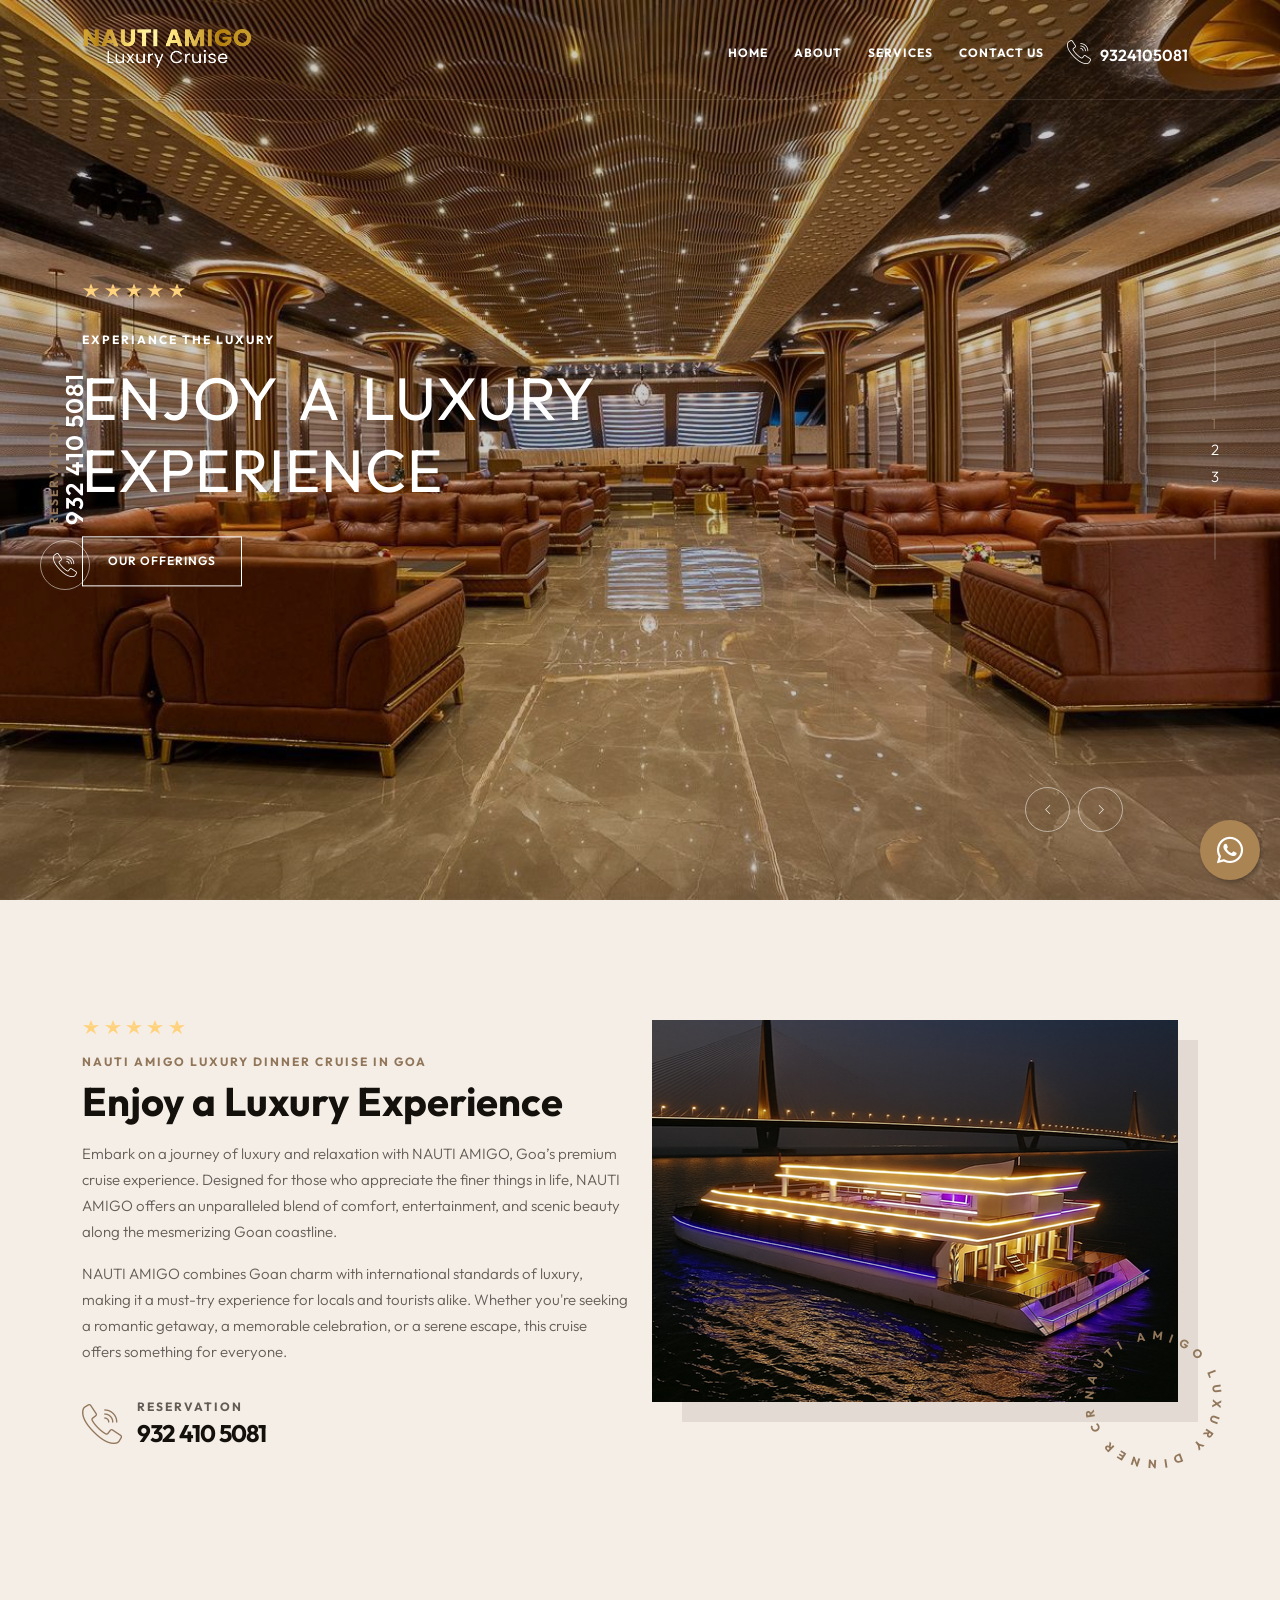
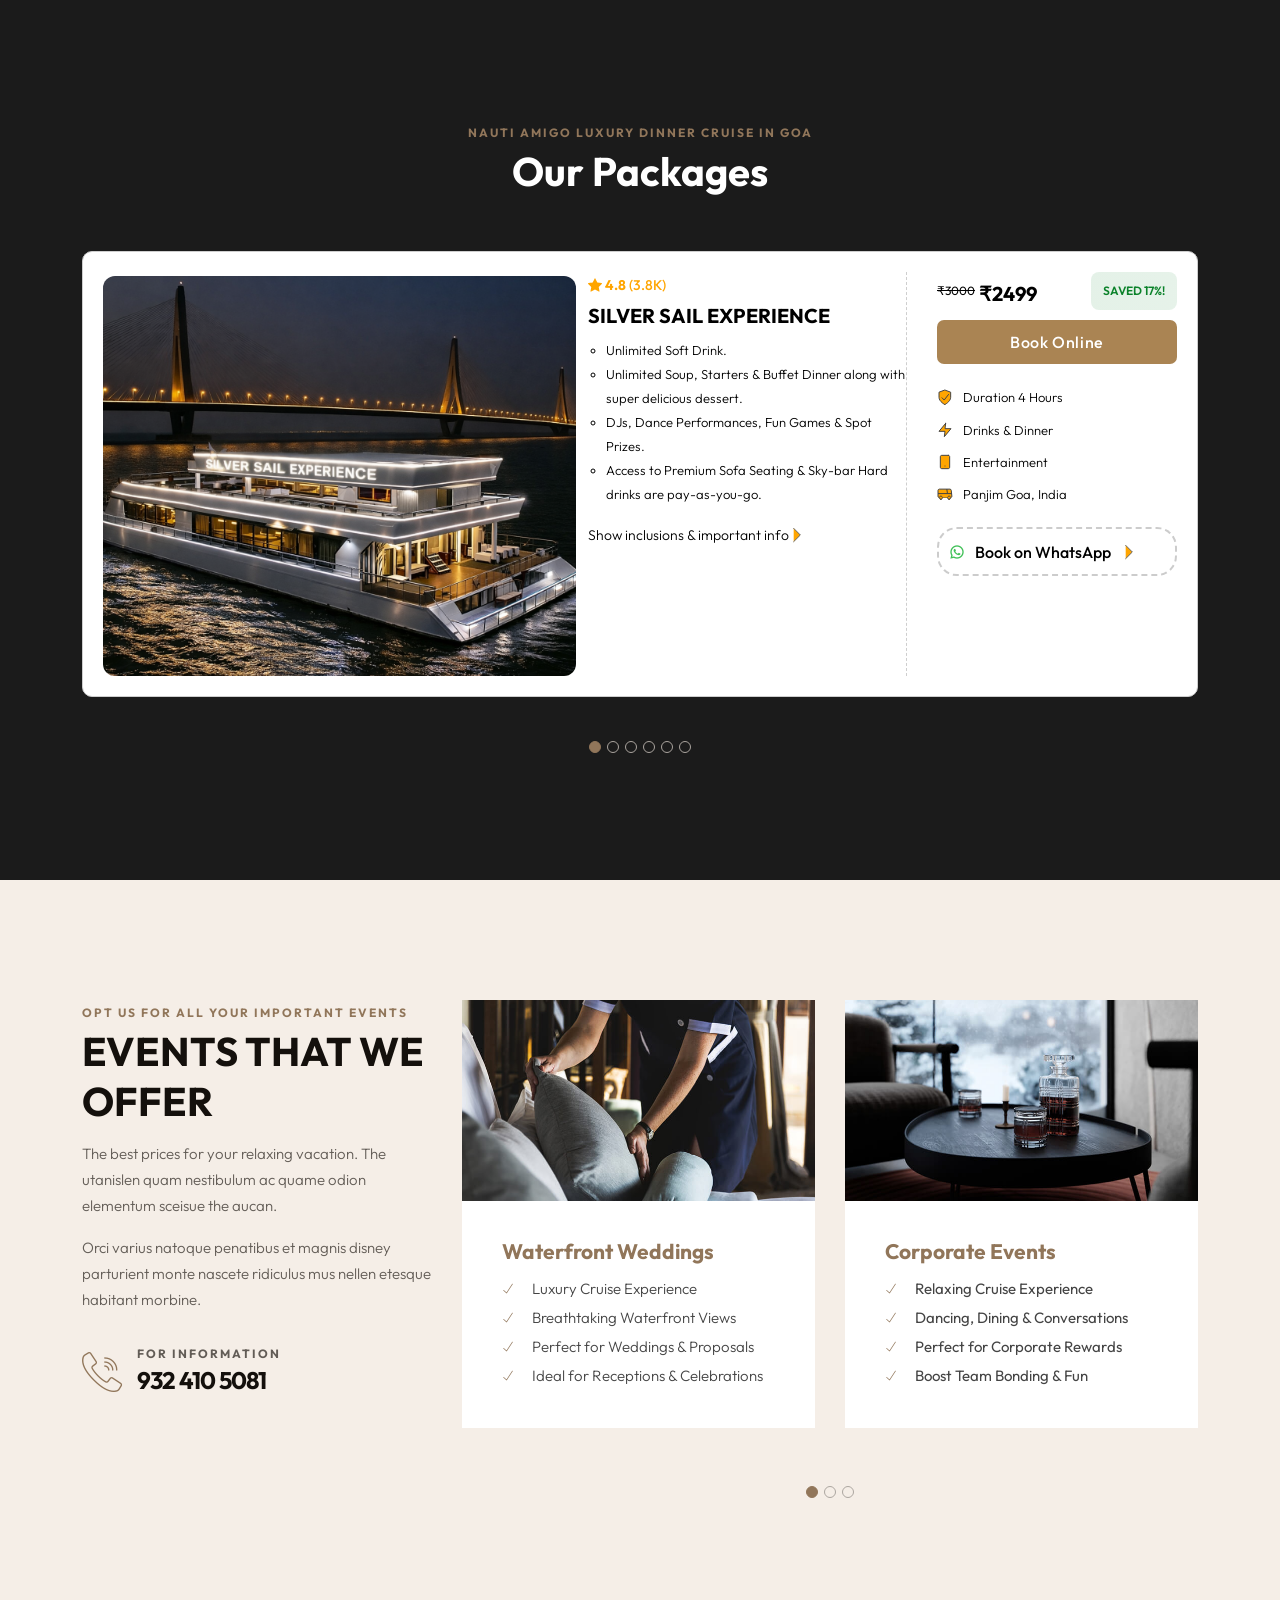
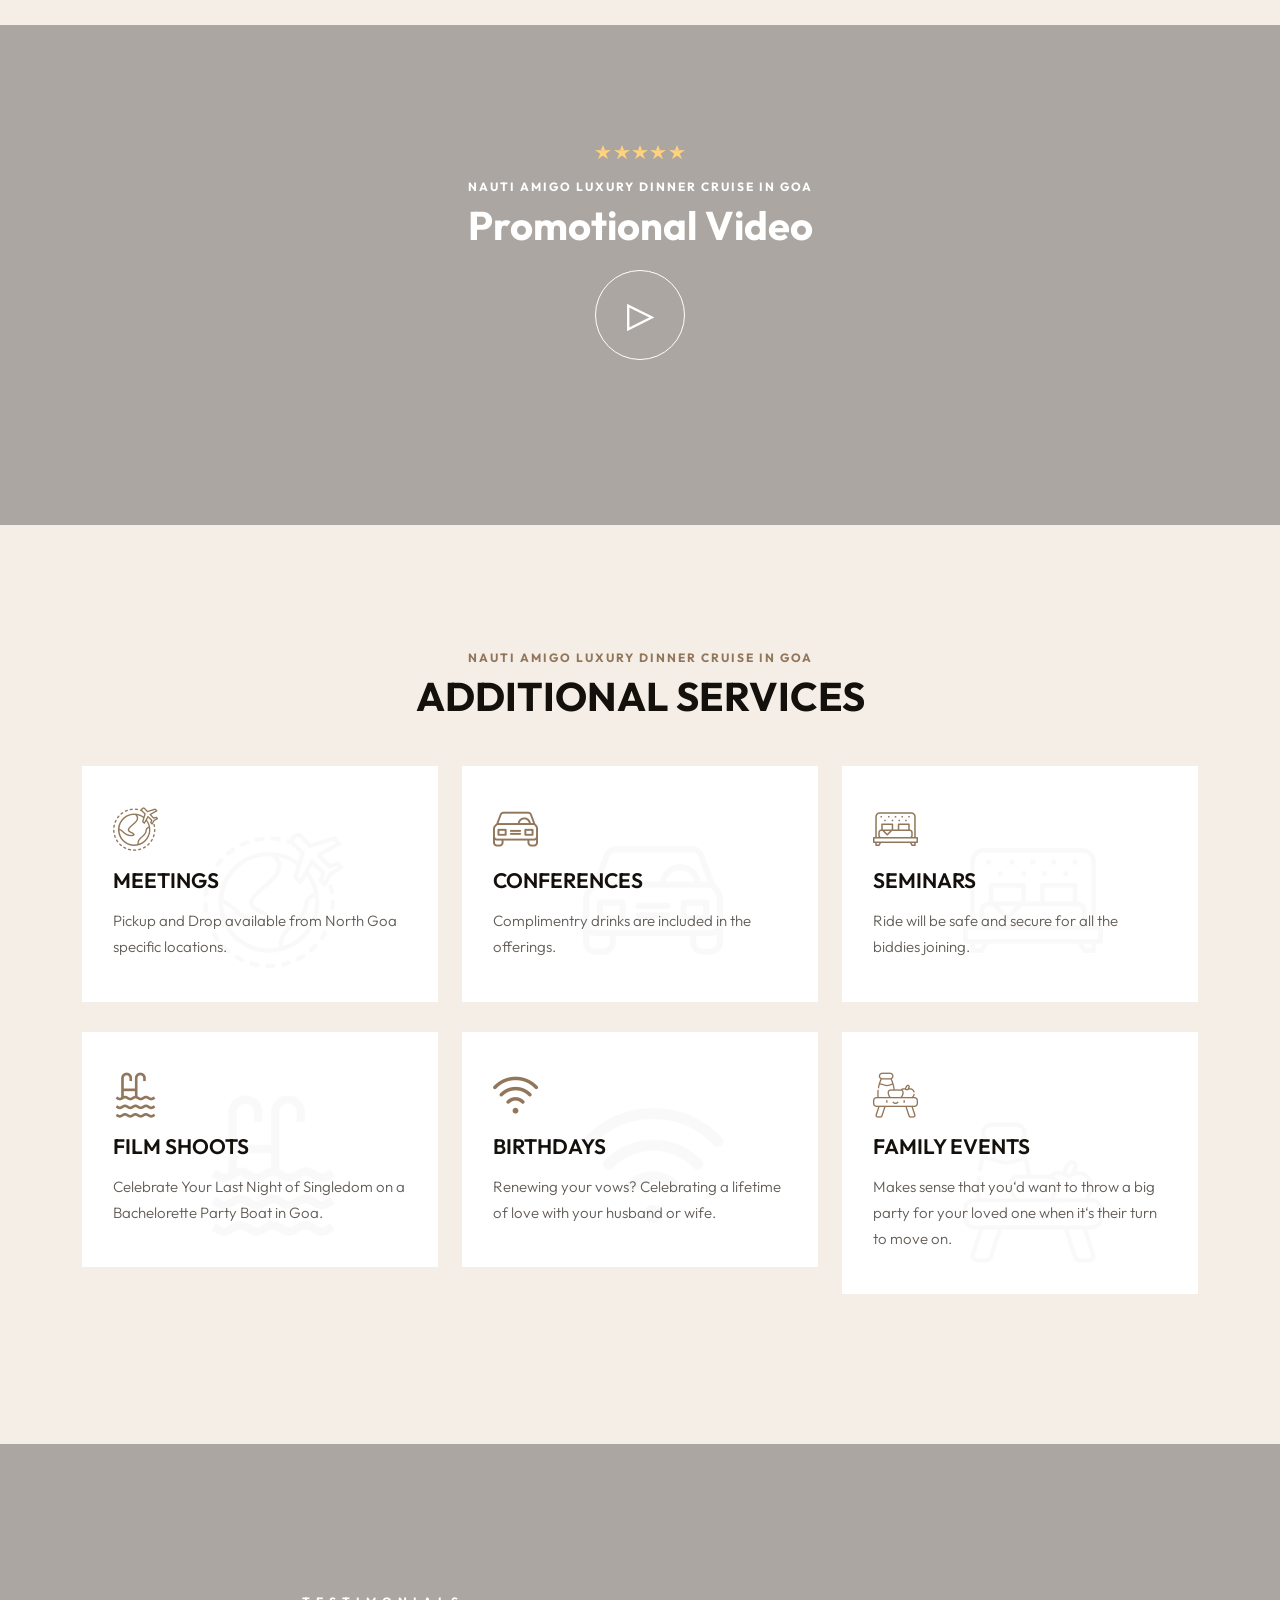
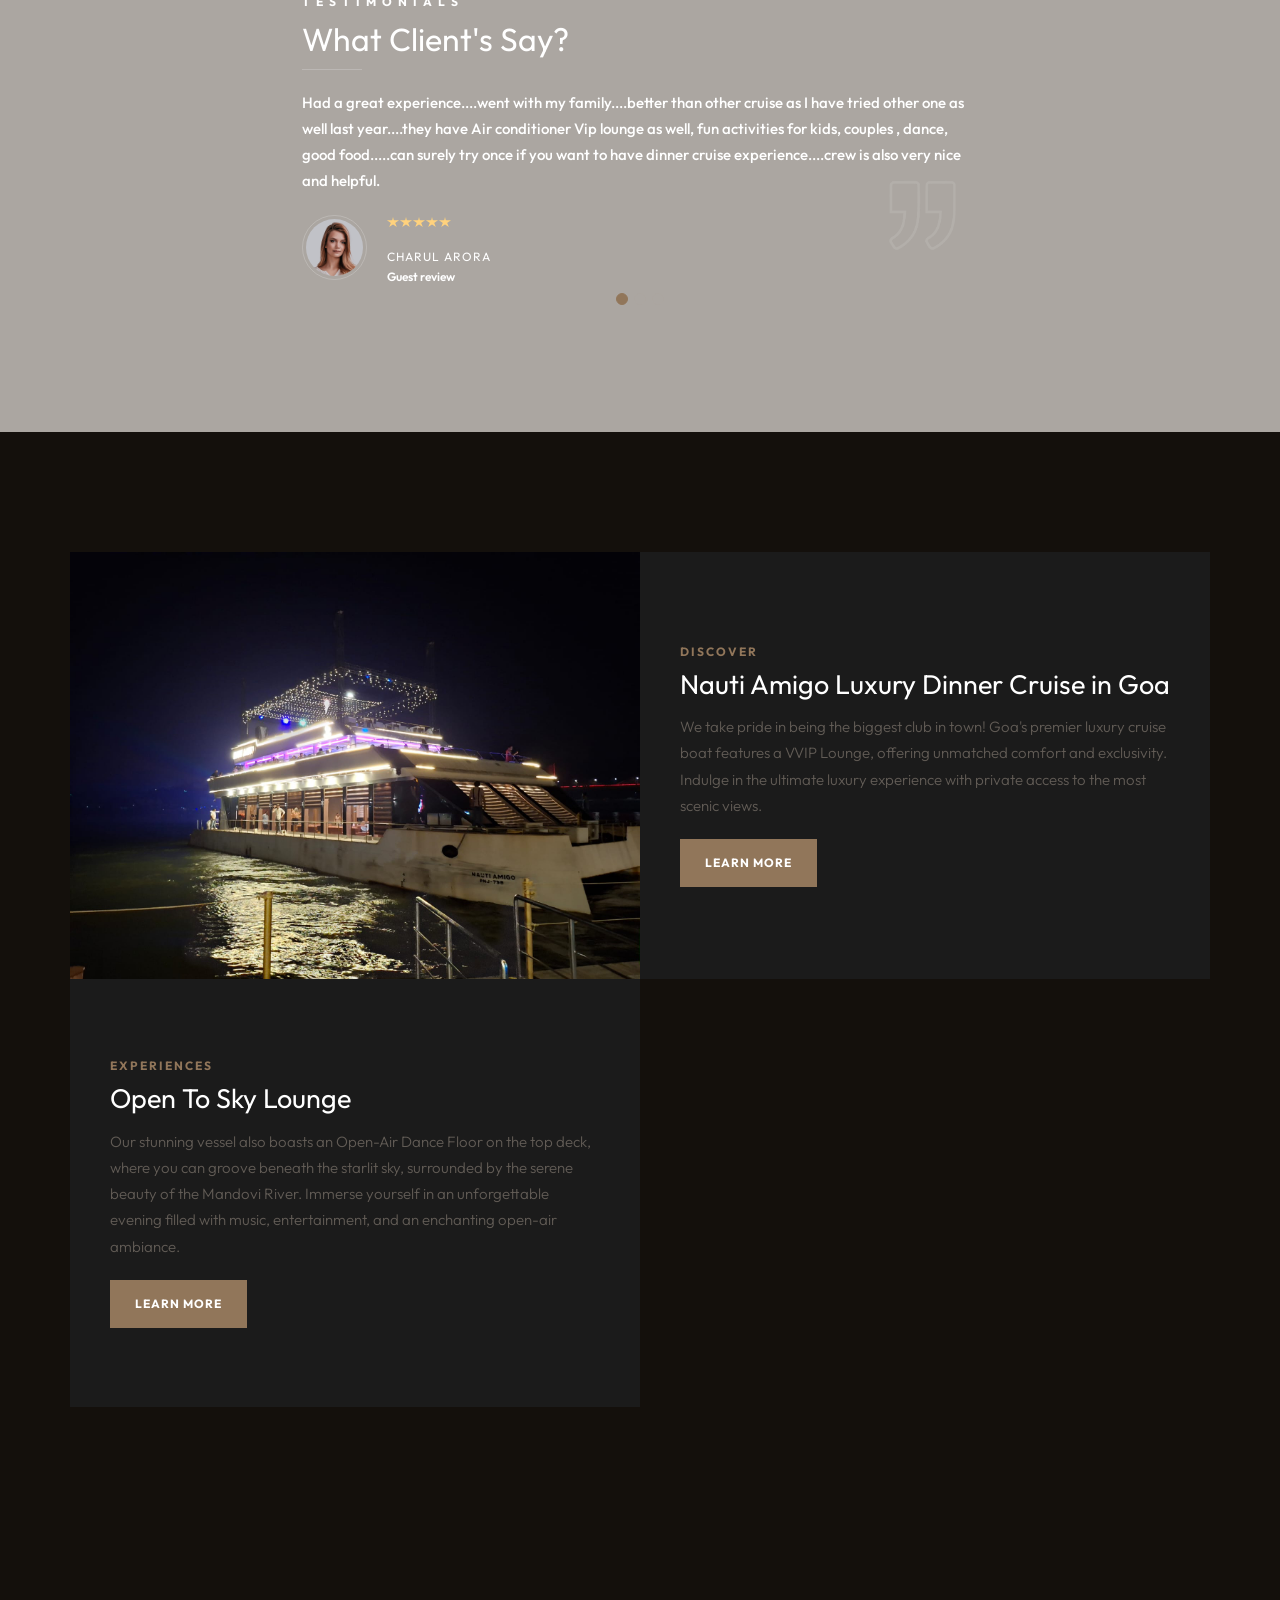
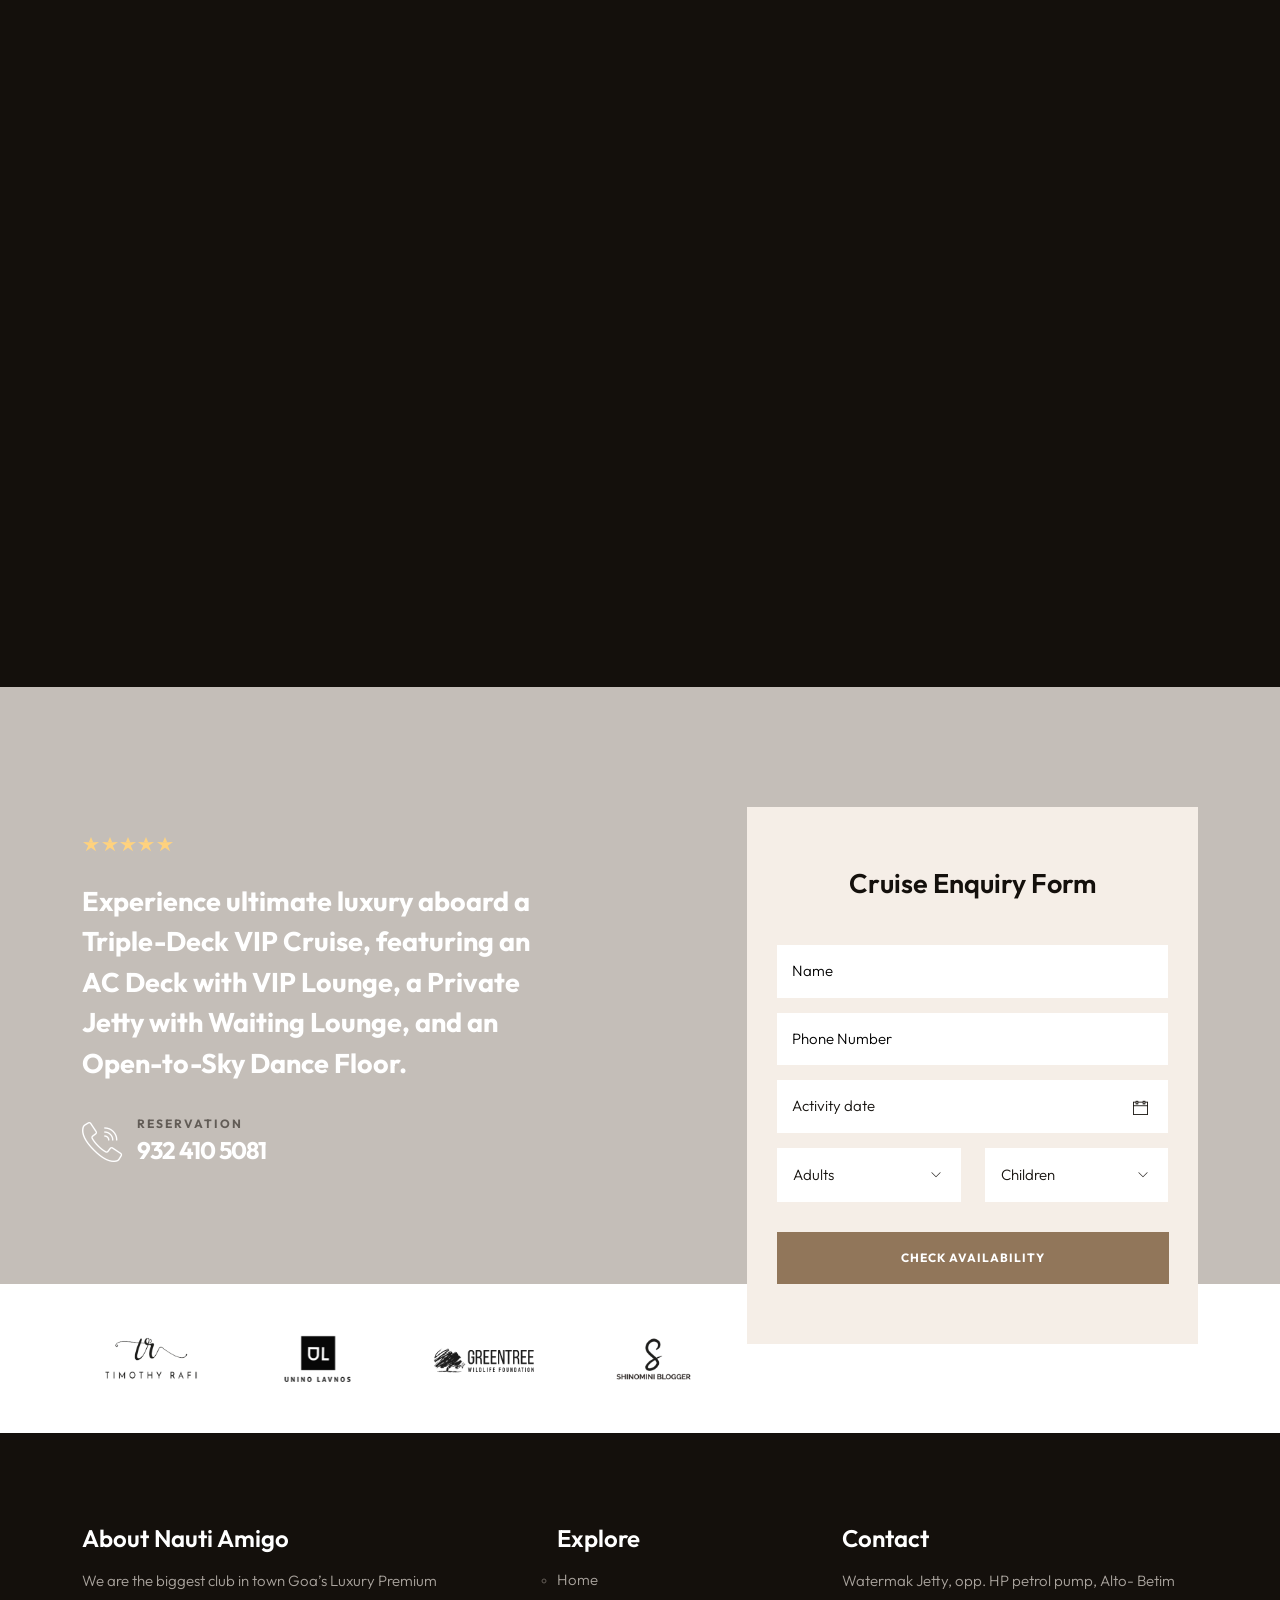
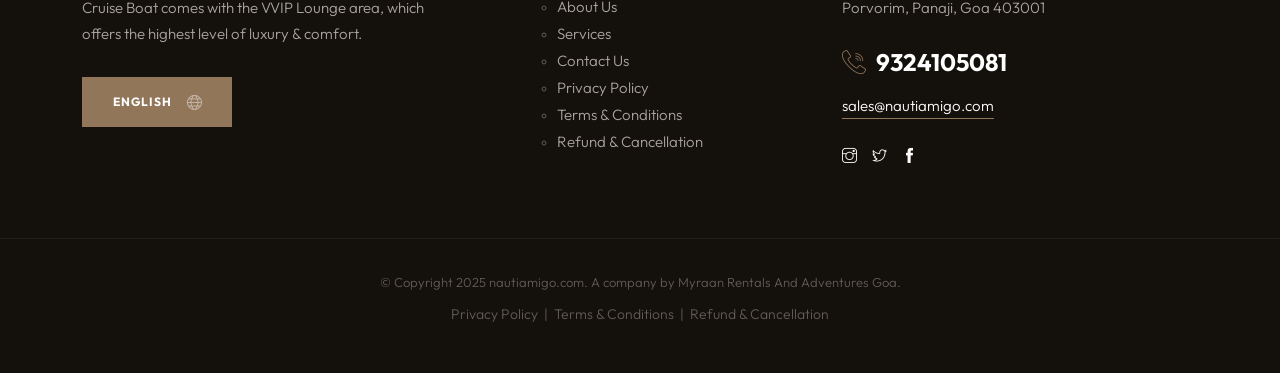
<file: index.html>
<!DOCTYPE html>
<html lang="zxx">
   <head>
      <meta charset="utf-8" />
      <meta http-equiv="X-UA-Compatible" content="IE=edge" />
      <!-- Google Tag Manager -->
<script>(function(w,d,s,l,i){w[l]=w[l]||[];w[l].push({'gtm.start':
   new Date().getTime(),event:'gtm.js'});var f=d.getElementsByTagName(s)[0],
   j=d.createElement(s),dl=l!='dataLayer'?'&l='+l:'';j.async=true;j.src=
   'https://www.googletagmanager.com/gtm.js?id='+i+dl;f.parentNode.insertBefore(j,f);
   })(window,document,'script','dataLayer','GTM-KL9DBWRN');</script>
   <!-- End Google Tag Manager -->
      <meta
         name="viewport"
         content="width=device-width, initial-scale=1, maximum-scale=1"
         />
      <title>Nauti Amigo Luxury Dinner Cruise in Goa</title>
      <link rel="shortcut icon" href="img/favicon.png" />
      <link
         rel="stylesheet"
         href="https://fonts.googleapis.com/css2?family=Barlow&family=Barlow+Condensed&family=Gilda+Display&display=swap"
         />
      <link rel="stylesheet" href="css/plugins.css" />
      <link rel="stylesheet" href="css/style.css" />
      <link rel="stylesheet" href="css/card.css" />
      <link rel="stylesheet" href="https://cdnjs.cloudflare.com/ajax/libs/font-awesome/6.4.0/css/all.min.css">
      <link rel='stylesheet' id='googlefonts-1-css' href='https://fonts.googleapis.com/css2?family=Outfit:wght@300;400;500;600;700;800;900&#038;display=swap' type='text/css' media='all' />
   </head>
   <style>
      .whatsapp-float {
      position: fixed;
      width: 60px;
      height: 60px;
      bottom: 20px;
      right: 20px;
      background-color: #aa8453;
      color: #fff;
      border-radius: 50px;
      text-align: center;
      font-size: 30px;
      box-shadow: 2px 2px 5px rgba(0, 0, 0, 0.3);
      z-index: 1000;
      display: flex;
      align-items: center;
      justify-content: center;
      text-decoration: none;
      }
      .whatsapp-float:hover {
      background-color: #aa8453;
      }
      .header-phone-icon {
      width: 40px;
      height: 40px;
      right: 20px;
      background-color: #aa8453;
      color: #fff;
      border-radius: 50px;
      text-align: center;
      font-size: 20px;
      box-shadow: 2px 2px 5px rgba(0, 0, 0, 0.3);
      z-index: 1000;
      display: flex;
      align-items: center;
      justify-content: center;
      text-decoration: none;
      }
      .header-phone-icon:hover {
      background-color: #aa8453;
      }
      .footer-phone-icon {
      position: fixed;
      width: 60px;
      height: 60px;
      bottom: 20px;
      left: 20px;
      background-color: #aa8453;
      color: #fff;
      border-radius: 50px;
      text-align: center;
      font-size: 30px;
      box-shadow: 2px 2px 5px rgba(0, 0, 0, 0.3);
      z-index: 1000;
      display: flex;
      align-items: center;
      justify-content: center;
      text-decoration: none;
      }
      .footer-phone-icon:hover {
      background-color: #aa8453;
      }
      /*#sticky-footer button, button.call-us, button.whatsapp {*/
      /*  width: 46%;*/
      /*  display: flex;*/
      /*  align-items: center;*/
      /*  padding: 10px;*/
      /*  border: none;*/
      /*  justify-content: center;*/
      /*  border-radius: 4px;*/
      /*  font-size: .9rem;*/
      /*  color: #fff;*/
      /*  z-index: 10;*/
      /*  font-weight: 500;*/
      /*}*/
      /*.sticky-footer {*/
      /*  display: flex;*/
      /*  justify-content: space-evenly;*/
      /*  background: #fff;*/
      /*  padding: 10px 0;*/
      /*  position: fixed;*/
      /*  bottom: 0;*/
      /*  left: 0;*/
      /*  width: 100%;*/
      /*  z-index: 10;*/
      /*}*/
      /*.sticky-footer button img{filter:invert(1)}*/
      /*.sticky-footer button img, #sticky-footer button mat-icon {*/
      /*  font-size: 20px;*/
      /*  width: 24px !important;*/
      /*  margin-right: 5px;*/
      /*}*/
      /*.sticky-footer button.call-us,button.call-us {*/
      /*  background-color: transparent;*/
      /*  border: 1px solid #ff7613;*/
      /*  color: #ff7613;*/
      /*}*/
      /*.sticky-footer button.whatsapp,button.whatsapp{background-color: #ff7613;}*/
      .navbar-nav .icon .flaticon-call {
         font-size: 24px;
         color: #fff;
      }
   </style>
   <body>
      <!-- Preloader -->
      <div class="preloader-bg"></div>
      <div id="preloader">
         <div id="preloader-status">
            <div class="preloader-position loader"><span></span></div>
         </div>
      </div>
      <!-- Progress scroll totop -->
      <div class="progress-wrap cursor-pointer">
         <svg
            class="progress-circle svg-content"
            width="100%"
            height="100%"
            viewBox="-1 -1 102 102"
            >
            <path d="M50,1 a49,49 0 0,1 0,98 a49,49 0 0,1 0,-98" />
         </svg>
      </div>
      <!-- Navbar -->
      <nav class="navbar navbar-expand-lg">
         <div class="container">
            <div class="logo-wrapper">
               <a class="logo" href="index.html">
               <img src="img/logo.png" class="logo-img" alt="" />
               </a>
            </div>
            <button class="navbar-toggler" type="button" data-bs-toggle="collapse" data-bs-target="#navbar" aria-controls="navbar" aria-expanded="false" aria-label="Toggle navigation"> <span class="navbar-toggler-icon"><i class="ti-menu"></i></span> </button>
            <div class="collapse navbar-collapse" id="navbar">
               <ul class="navbar-nav ms-auto ">
                  <li id="menu-item-55" class="menu-item menu-item-type-post_type menu-item-object-page menu-item-55 nav-item dropdown"><a title="Home" class="nav-link" href="#">Home</a></li>
                  <li id="menu-item-57" class="menu-item menu-item-type-post_type menu-item-object-page menu-item-57 nav-item dropdown"><a title="About" class="nav-link" href="#about">About</a></li>
                  <li id="menu-item-56" class="menu-item menu-item-type-post_type menu-item-object-page menu-item-56 nav-item dropdown"><a title="Services" class="nav-link" href="#services">Services</a></li>
                  <li id="menu-item-67" class="menu-item menu-item-type-post_type menu-item-object-page menu-item-67 nav-item dropdown"><a title="Contact-Us" class="nav-link" href="#">Contact Us</a></li>
                  <li class="menu-item menu-item-type-post_type menu-item-object-page menu-item-67 nav-item dropdown" style="padding:8px 10px;">
                     <div class="icon"><span class="flaticon-call"></span> <a style="color: #fff; text-decoration: none; margin-left: 6px; font-size: 16px; font-weight: 600;" href="tel:9324105081">9324105081</a></div>
                   </li>
               </ul>
            </div>
         </div>
      </nav>
      <!-- Slider -->
      <header class="header slider-fade">
         <div class="owl-carousel owl-theme">
            <!-- The opacity on the image is made with "data-overlay-dark="number". You can change it using the numbers 0-9. -->
            <div
               class="text-left item bg-img"
               data-overlay-dark="2"
               data-background="img/slider/1.jpeg"
               >
               <div class="v-middle caption">
                  <div class="container">
                     <div class="row">
                        <div class="col-lg-7 col-md-12">
                           <span>
                           <i class="star-rating"></i>
                           <i class="star-rating"></i>
                           <i class="star-rating"></i>
                           <i class="star-rating"></i>
                           <i class="star-rating"></i>
                           </span>
                           <h4>Experiance The Luxury</h4>
                           <h1>Enjoy a Luxury Experience</h1>
                           <div class="butn-light mt-30 mb-30">
                              <a href="#" data-scroll-nav="1"
                                 ><span>Our Offerings</span></a
                                 >
                           </div>
                        </div>
                     </div>
                  </div>
               </div>
            </div>
            <div
               class="text-left item bg-img"
               data-overlay-dark="2"
               data-background="img/slider/4.jpeg"
               >
               <div class="v-middle caption">
                  <div class="container">
                     <div class="row">
                        <div class="col-lg-7 col-md-12">
                           <span>
                           <i class="star-rating"></i>
                           <i class="star-rating"></i>
                           <i class="star-rating"></i>
                           <i class="star-rating"></i>
                           <i class="star-rating"></i>
                           </span>
                           <h4>Unique Place to Relax & Enjoy</h4>
                           <h1>The Perfect Base For You</h1>
                           <div class="butn-light mt-30 mb-30">
                              <a href="#" data-scroll-nav="1"
                                 ><span>Our Offerings</span></a
                                 >
                           </div>
                        </div>
                     </div>
                  </div>
               </div>
            </div>
            <div
               class="text-left item bg-img"
               data-overlay-dark="3"
               data-background="img/slider/6.jpeg"
               >
               <div class="v-middle caption">
                  <div class="container">
                     <div class="row">
                        <div class="col-lg-7 col-md-12">
                           <span>
                           <i class="star-rating"></i>
                           <i class="star-rating"></i>
                           <i class="star-rating"></i>
                           <i class="star-rating"></i>
                           <i class="star-rating"></i>
                           </span>
                           <h4>The Ultimate Luxury Experience</h4>
                           <h1>Enjoy The Best Moments of Life</h1>
                           <div class="butn-light mt-30 mb-30">
                              <a href="#" data-scroll-nav="1"
                                 ><span>Our Offerings</span></a
                                 >
                           </div>
                        </div>
                     </div>
                  </div>
               </div>
            </div>
         </div>
         <!-- slider reservation -->
         <div class="reservation">
            <a href="tel:9324105081
               ">
               <div class="icon d-flex justify-content-center align-items-center">
                  <i class="flaticon-call"></i>
               </div>
               <div class="call"><span>932 410 5081</span> <br />Reservation</div>
            </a>
         </div>
      </header>
      <!-- About -->
      <section class="about section-padding" id="about">
         <div class="container">
            <div class="row">
               <div
                  class="col-lg-6 col-md-12 mb-30 animate-box fadeInUp animated"
                  data-animate-effect="fadeInUp"
                  >
                  <span>
                  <i class="star-rating"></i>
                  <i class="star-rating"></i>
                  <i class="star-rating"></i>
                  <i class="star-rating"></i>
                  <i class="star-rating"></i>
                  </span>
                  <div class="section-subtitle ">Nauti Amigo Luxury Dinner Cruise in Goa</div>
                  <div class="section-title">Enjoy a Luxury Experience</div>
                  <p>
                     Embark on a journey of luxury and relaxation with NAUTI AMIGO, Goa’s premium cruise experience. Designed for those who appreciate the finer things in life, NAUTI AMIGO offers an unparalleled blend of comfort, entertainment, and scenic beauty along the mesmerizing Goan coastline.
                  </p>
                  <p>
                     NAUTI AMIGO combines Goan charm with international standards of luxury, making it a must-try experience for locals and tourists alike. Whether you're seeking a romantic getaway, a memorable celebration, or a serene escape, this cruise offers something for everyone.
                  </p>
                  <!-- call -->
                  <div class="reservations">
                     <div class="icon"><span class="flaticon-call"></span></div>
                     <div class="text">
                        <p>Reservation</p>
                        <a href="tel:932-410-5081">932 410 5081</a>
                     </div>
                  </div>
               </div>
               <div class="col-lg-6 col-md-12 mb-30 animate-box fadeInUp animatedx" data-animate-effect="fadeInUp">
                  <div class="img-exp">
                     <div class="about-img">
                        <div class="img">
                           <img decoding="async" src="img/rooms/cruise.png" class="img-fluid" alt="">
                        </div>
                     </div>
                     <div id="circle">
                        <svg version="1.1" xmlns="http://www.w3.org/2000/svg" xmlns:xlink="http://www.w3.org/1999/xlink" x="0px" y="0px" width="300px" height="300px" viewBox="0 0 300 300" enable-background="new 0 0 300 300" xml:space="preserve">
                           <defs>
                              <path id="circlePath" d=" M 150, 150 m -60, 0 a 60,60 0 0,1 120,0 a 60,60 0 0,1 -120,0 "></path>
                           </defs>
                           <circle cx="150" cy="100" r="75" fill="none"></circle>
                           <g>
                              <use xlink:href="#circlePath" fill="none"></use>
                              <text fill="#91765a">
                                 <textPath xlink:href="#circlePath">
                                     Nauti Amigo Luxury Dinner Cruise in Goa.										
                                 </textPath>
                              </text>
                           </g>
                        </svg>
                     </div>
                  </div>
               </div>
            </div>
         </div>
      </section>
     <section id="services" class="section-padding bg-darkblack">
      <div class="col-md-12 container text-center">
      <div class="section-subtitle">Nauti Amigo Luxury Dinner Cruise in Goa</div>
      <div class="section-title" style="color: white;">Our Packages</div>
      <div id="cruise-container" class="owl-carousel owl-theme"></div>
      </div>
      </div>
      </section>
      
      <!-- Pricing -->
      <section class="pricing section-padding">
      <div class="container">
      <div class="row">
      <div class="col-md-4">
      <div class="section-subtitle"><span>OPT US FOR ALL YOUR IMPORTANT EVENTS</span></div>
      <div class="section-title">EVENTS THAT WE OFFER </div>
      <p class="color-2">
      The best prices for your relaxing vacation. The utanislen quam
      nestibulum ac quame odion elementum sceisue the aucan.
      </p>
      <p class="color-2">
      Orci varius natoque penatibus et magnis disney parturient monte
      nascete ridiculus mus nellen etesque habitant morbine.
      </p>
      <div class="reservations mb-30">
      <div class="icon"><span class="flaticon-call"></span></div>
      <div class="text">
      <p class="color-2">For information</p>
      <a href="tel:932-410-5081">932 410 5081</a>
      </div>
      </div>
      </div>
      <div class="col-md-8">
      <div class="owl-carousel owl-theme">
      <div class="pricing-card">
      <img src="img/pricing/1.jpg" alt="" />
      
      <div class="desc">
      <div class="amount">Waterfront Weddings</span></div>
      <ul class="list-unstyled list">
        <li><i class="ti-check"></i> Luxury Cruise Experience</li>
        <li><i class="ti-check"></i> Breathtaking Waterfront Views</li>
        <li><i class="ti-check"></i> Perfect for Weddings & Proposals</li>
        <li><i class="ti-check"></i> Ideal for Receptions & Celebrations</li>
      </ul>
      
      </div>
      </div>
      <div class="pricing-card">
      <img src="img/pricing/2.jpg" alt="" />
      <div class="desc">
      <div class="amount">Corporate Events</span></div>
      <ul class="list-unstyled list">
        <li><i class="ti-check"></i> <strong>Relaxing Cruise Experience</strong></li>
        <li><i class="ti-check"></i> <strong>Dancing, Dining & Conversations</strong></li>
        <li><i class="ti-check"></i> <strong>Perfect for Corporate Rewards</strong></li>
        <li><i class="ti-check"></i> <strong>Boost Team Bonding & Fun</strong></li>
      </ul>
      
      </div>
      </div>
      <div class="pricing-card">
      <img src="img/pricing/1.jpg" alt="" />
      <div class="desc">
      <div class="amount">Team Bonding Parties</span></div>
      <ul class="list-unstyled list">
        <li><i class="ti-check"></i> <strong>Fun at Work Made Easy</strong></li>
        <li><i class="ti-check"></i> <strong>Luxurious Party Boat Experience</strong></li>
        <li><i class="ti-check"></i> <strong>Strengthen Workplace Relationships</strong></li>
        <li><i class="ti-check"></i> <strong>Show Appreciation to Employees</strong></li>
      </ul>
      
      </div>
      </div>
      <div class="pricing-card">
      <img src="img/pricing/2.jpg" alt="" />
      <div class="desc">
      <div class="amount">Bachelorette Parties</span></div>
      <ul class="list-unstyled list">
        <li><i class="ti-check"></i> <strong>Unforgettable Bachelorette Experience</strong></li>
        <li><i class="ti-check"></i> <strong>Exclusive Private Party</strong></li>
        <li><i class="ti-check"></i> <strong>Fun with Friends Only</strong></li>
        <li><i class="ti-check"></i> <strong>Bring Your Own Food & Drinks</strong></li>
      </ul>      
      </div>
      </div>
      <div class="pricing-card">
      <img src="img/pricing/1.jpg" alt="" />
      <div class="desc">
      <div class="amount">Retirement Party</span></div>
      <ul class="list-unstyled list">
        <li><i class="ti-check"></i> <strong>Celebrate Retirement in Style</strong></li>
        <li><i class="ti-check"></i> <strong>Beyond Traditional Venues</strong></li>
        <li><i class="ti-check"></i> <strong>Gather Friends, Family & Colleagues</strong></li>
        <li><i class="ti-check"></i> <strong>Private Cruise Party Experience</strong></li>
      </ul>
      
      </div>
      </div>
      <div class="pricing-card">
      <img src="img/pricing/2.jpg" alt="" />
      <div class="desc">
      <div class="amount">Anniversary Party</span></div>
      <ul class="list-unstyled list">
        <li><i class="ti-check"></i> <strong>Celebrate Love & Milestones</strong></li>
        <li><i class="ti-check"></i> <strong>Perfect Venue for Vow Renewals</strong></li>
        <li><i class="ti-check"></i> <strong>Luxury Cruise with Stunning Views</strong></li>
        <li><i class="ti-check"></i> <strong>Unforgettable Anniversary Celebrations</strong></li>
      </ul>
      
      </div>
      </div>
      </div>
      </div>
      </div>
      </div>
      </section>
      
      <section
         class="video-wrapper video section-padding bg-img bg-fixed"
         data-overlay-dark="3"
         data-background="img/slider/2.jpeg"
         >
      <div class="container">
      <div class="row">
      <div class="col-md-8 offset-md-2 text-center">
      <span
         ><i class="star-rating"></i><i class="star-rating"></i
         ><i class="star-rating"></i><i class="star-rating"></i
         ><i class="star-rating"></i
         ></span>
      <div class="section-subtitle">
      <span>Nauti Amigo Luxury Dinner Cruise in Goa</span>
      </div>
      <div class="section-title"><span>Promotional Video</span></div>
      </div>
      </div>
      <div class="row">
      <div class="text-center col-md-12">
      <a class="vid" href="img/nautiamigo.mp4">
      <div class="vid-butn">
      <span class="icon">
      <i class="ti-control-play"></i>
      </span>
      </div>
      </a>
      </div>
      </div>
      </div>
      </section>
     
      <!-- Facilties -->
      <section class="facilties section-padding">
         <div class="container">
            <div class="row">
               <div class="col-md-12 mb-30 text-center">
                  <div class="section-subtitle">Nauti Amigo Luxury Dinner Cruise in Goa </div>
                  <div class="section-title">ADDITIONAL SERVICES</div>
               </div>
            </div>
            <div class="row">
               <div class="col-md-4">
                  <div
                     class="single-facility animate-box"
                     data-animate-effect="fadeInUp"
                     >
                     <span class="flaticon-world"></span>
                     <h5>MEETINGS</h5>
                     <p>
                        Pickup and Drop available from North Goa specific locations.
                     </p>
                     <div class="facility-shape">
                        <span class="flaticon-world"></span>
                     </div>
                  </div>
               </div>
               <div class="col-md-4">
                  <div
                     class="single-facility animate-box"
                     data-animate-effect="fadeInUp"
                     >
                     <span class="flaticon-car"></span>
                     <h5>CONFERENCES</h5>
                     <p>
                        Complimentry drinks are included in the offerings.
                     </p>
                     <div class="facility-shape">
                        <span class="flaticon-car"></span>
                     </div>
                  </div>
               </div>
               <div class="col-md-4">
                  <div
                     class="single-facility animate-box"
                     data-animate-effect="fadeInUp"
                     >
                     <span class="flaticon-bed"></span>
                     <h5>SEMINARS</h5>
                     <p>
                        Ride will be safe and secure for all the biddies joining.
                     </p>
                     <div class="facility-shape">
                        <span class="flaticon-bed"></span>
                     </div>
                  </div>
               </div>
               <div class="col-md-4">
                  <div
                     class="single-facility animate-box"
                     data-animate-effect="fadeInUp"
                     >
                     <span class="flaticon-swimming"></span>
                     <h5>FILM SHOOTS</h5>
                     <p>
                        Celebrate Your Last Night of Singledom on a Bachelorette Party Boat in Goa.
                     </p>
                     <div class="facility-shape">
                        <span class="flaticon-swimming"></span>
                     </div>
                  </div>
               </div>
               <div class="col-md-4">
                  <div
                     class="single-facility animate-box"
                     data-animate-effect="fadeInUp"
                     >
                     <span class="flaticon-wifi"></span>
                     <h5>BIRTHDAYS</h5>
                     <p>
                        Renewing your vows? Celebrating a lifetime of love with your husband or wife.
                     </p>
                     <div class="facility-shape">
                        <span class="flaticon-wifi"></span>
                     </div>
                  </div>
               </div>
               <div class="col-md-4">
                  <div
                     class="single-facility animate-box"
                     data-animate-effect="fadeInUp"
                     >
                     <span class="flaticon-breakfast"></span>
                     <h5>FAMILY EVENTS</h5>
                     <p>
                        Makes sense that you‘d want to throw a big party for your loved one when it‘s their turn to move on.
                     </p>
                     <div class="facility-shape">
                        <span class="flaticon-breakfast"></span>
                     </div>
                  </div>
               </div>
            </div>
         </div>
      </section>
      <!-- Testiominals -->
      <div class="testimonials">
         <div
            class="background bg-img bg-fixed section-padding pb-0"
            data-background="https://shthemes.net/demosd/thecappa-mountain-hotel/wp-content/uploads/2024/06/4.jpg"
            data-overlay-dark="3"
            >
            <div class="container">
               <div class="row">
                  <div class="col-md-8 offset-md-2">
                     <div class="testimonials-box">
                        <div class="head-box">
                           <h6>Testimonials</h6>
                           <h4>What Client's Say?</h4>
                           <div class="line"></div>
                        </div>
                        <div class="owl-carousel owl-theme">
                           <div class="item">
                              <span class="quote"><img src="img/quot.png" alt="" /></span>
                              <p>
                                 Had a great experience....went with my family....better than other cruise as I have tried other one as well last year....they have Air conditioner Vip lounge as well, fun activities for kids, couples , dance, good food.....can surely try once if you want to have dinner cruise experience....crew is also very nice and helpful.
                              </p>
                              <div class="info">
                                 <div class="author-img">
                                    <img src="img/team/4.jpg" alt="" />
                                 </div>
                                 <div class="cont">
                                    <span
                                       ><i class="star-rating"></i><i class="star-rating"></i
                                       ><i class="star-rating"></i><i class="star-rating"></i
                                       ><i class="star-rating"></i
                                       ></span>
                                    <h6>Charul Arora</h6>
                                    <span>Guest review</span>
                                 </div>
                              </div>
                           </div>
                           <div class="item">
                              <span class="quote"><img src="img/quot.png" alt="" /></span>
                              <p>
                                 Great experience. Was there on the occasion of my wife’s bday and asked the hosts for a cake 10 mins before departure. Still the hosts especially Shelton was too helpful and got the same arranged. Thank you so much guys for making this happen.
                                 Wonderful experience and had lots of fun. Definitely recommended.
                              </p>
                              <div class="info">
                                 <div class="author-img">
                                    <img src="img/team/1.jpg" alt="" />
                                 </div>
                                 <div class="cont">
                                    <span
                                       ><i class="star-rating"></i><i class="star-rating"></i
                                       ><i class="star-rating"></i><i class="star-rating"></i
                                       ><i class="star-rating"></i
                                       ></span>
                                    <h6>Sarvesh Kumar Rai</h6>
                                    <span>Guest review</span>
                                 </div>
                              </div>
                           </div>
                           <div class="item">
                              <span class="quote"><img src="img/quot.png" alt="" /></span>
                              <p>
                                 Had an amazing time at nauti Amigo cruise, The vip lounge was fantastic, and the food was spot on. Big thanks to the team for  their support. Truly a memorable experience
                                 Highly recommend.
                              </p>
                              <div class="info">
                                 <div class="author-img">
                                    <img src="img/team/5.jpg" alt="" />
                                 </div>
                                 <div class="cont">
                                    <span
                                       ><i class="star-rating"></i><i class="star-rating"></i
                                       ><i class="star-rating"></i><i class="star-rating"></i
                                       ><i class="star-rating"></i
                                       ></span>
                                    <h6>Dolly Bajaj</h6>
                                    <span>Guest review</span>
                                 </div>
                              </div>
                           </div>
                        </div>
                     </div>
                  </div>
               </div>
            </div>
         </div>
      </div>
      <!-- Services -->
      <section class="services section-padding">
         <div class="container">
            <div class="row">
               <div
                  class="col-md-6 p-0 animate-box"
                  data-animate-effect="fadeInLeft"
                  >
                  <div class="img left">
                     <a href="#"
                        ><img src="img/restaurant/1.jpeg" alt=""
                        /></a>
                  </div>
               </div>
               <div
                  class="col-md-6 p-0 bg-darkblack valign animate-box"
                  data-animate-effect="fadeInRight"
                  >
                  <div class="content">
                     <div class="cont text-left">
                        <div class="info">
                           <h6>Discover</h6>
                        </div>
                        <h4>Nauti Amigo Luxury Dinner Cruise in Goa</h4>
                        <p>
                           We take pride in being the biggest club in town! Goa's premier luxury cruise boat features a VVIP Lounge, offering unmatched comfort and exclusivity. Indulge in the ultimate luxury experience with private access to the most scenic views.
                        </p>
                        <div class="butn-dark">
                           <a href="#"><span>Learn More</span></a>
                        </div>
                     </div>
                  </div>
               </div>
            </div>
            <div class="row">
               <div
                  class="col-md-6 bg-darkblack p-0 order2 valign animate-box"
                  data-animate-effect="fadeInLeft"
                  >
                  <div class="content">
                     <div class="cont text-left">
                        <div class="info">
                           <h6>Experiences</h6>
                        </div>
                        <h4>Open To Sky Lounge</h4>
                        <p>
                           Our stunning vessel also boasts an Open-Air Dance Floor on the top deck, where you can groove beneath the starlit sky, surrounded by the serene beauty of the Mandovi River. Immerse yourself in an unforgettable evening filled with music, entertainment, and an enchanting open-air ambiance.
                        </p>
                        <div class="butn-dark">
                           <a href="#"><span>Learn More</span></a>
                        </div>
                     </div>
                  </div>
               </div>
               <div
                  class="col-md-6 p-0 order1 animate-box"
                  data-animate-effect="fadeInRight"
                  >
                  <div class="img">
                     <a href="#"><img src="img/spa/3.jpeg" alt="" /></a>
                  </div>
               </div>
            </div>
            <div class="row">
               <div
                  class="col-md-6 p-0 animate-box"
                  data-animate-effect="fadeInLeft"
                  >
                  <div class="img left">
                     <a href="#"><img src="img/spa/2.jpeg" alt="" /></a>
                  </div>
               </div>
               <div
                  class="col-md-6 p-0 bg-darkblack valign animate-box"
                  data-animate-effect="fadeInRight"
                  >
                  <div class="content">
                     <div class="cont text-left">
                        <div class="info">
                           <h6>Modern</h6>
                        </div>
                        <h4>VVIP Lounge</h4>
                        <p>
                           Discover unmatched luxury aboard Goa’s Premium Cruise with the exclusive VVIP Lounge. Indulge in supreme comfort, elegant interiors, and breathtaking views from the cruise’s most coveted spot. Whether relaxing with a drink or soaking in the serene Mandovi River, the VVIP Lounge redefines sophistication and exclusivity.
                        </p>
                        <div class="butn-dark">
                           <a href="#"><span>Learn More</span></a>
                        </div>
                     </div>
                  </div>
               </div>
            </div>
            <div class="row">
               <div
                  class="col-md-6 bg-darkblack p-0 order2 valign animate-box"
                  data-animate-effect="fadeInLeft"
                  >
                  <div class="content">
                     <div class="cont text-left">
                        <div class="info">
                           <h6>Experiences</h6>
                        </div>
                        <h4>Food & Beverages</h4>
                        <p>
                           The food and beverages at Nauti Amigo are truly exceptional! From delectable dishes to refreshing drinks, every bite and sip is crafted to perfection, offering a culinary experience that perfectly complements the luxury cruise ambiance.
                        </p>
                        <div class="butn-dark">
                           <a href="#"><span>Learn More</span></a>
                        </div>
                     </div>
                  </div>
               </div>
               <div
                  class="col-md-6 p-0 order1 animate-box"
                  data-animate-effect="fadeInRight"
                  >
                  <div class="img">
                     <a href="#"><img src="img/spa/1.jpeg" alt="" /></a>
                  </div>
               </div>
            </div>
         </div>
      </section>
      <!-- Reservation & Booking Form -->
      <div class="testimonials">
         <div
            class="background bg-img bg-fixed section-padding pb-0"
            data-background="https://shthemes.net/demosd/thecappa-mountain-hotel/wp-content/uploads/2024/06/4.jpg"
            data-overlay-dark="2"
            >
            <div class="container">
               <div class="row">
                  <!-- Reservation -->
                  <div class="col-md-5 mb-30 mt-30">
                     <p>
                        <i class="star-rating"></i><i class="star-rating"></i
                           ><i class="star-rating"></i><i class="star-rating"></i
                           ><i class="star-rating"></i>
                     </p>
                     <h5>
                        Experience ultimate luxury aboard a Triple-Deck VIP Cruise, featuring an AC Deck with VIP Lounge, a Private Jetty with Waiting Lounge, and an Open-to-Sky Dance Floor.                      </h5>
                     <div class="reservations mb-30">
                        <div class="icon color-1">
                           <span class="flaticon-call"></span>
                        </div>
                        <div class="text">
                           <p class="color-1">Reservation</p>
                           <a class="color-1" href="tel:932-410-5081">932 410 5081</a>
                        </div>
                     </div>
                
                  </div>
                  <!-- Booking From -->
                  <div class="col-md-5 offset-md-2">
                     <div class="booking-box">
                        <div class="head-box">
                           <h4>Cruise Enquiry Form</h4>
                        </div>
                        <div class="booking-inner clearfix">
                           <form action="#" class="form1 clearfix">
                              <div class="row">
                                 <div class="col-md-12">
                                    <div class="input1_wrapper">
                                       <label>Name</label>
                                       <div class="input10_inner">
                                          <input
                                             type="text"
                                             placeholder="Name"
                                             />
                                       </div>
                                    </div>
                                 </div>
                                 <div class="col-md-12">
                                    <div class="input1_wrapper">
                                       <label>Phone Number</label>
                                       <div class="input10_inner">
                                          <input
                                             type="text"
                                             placeholder="Phone Number"
                                             />
                                       </div>
                                    </div>
                                 </div>
                                 <div class="col-md-12">
                                    <div class="input1_wrapper">
                                       <label>Activity Date</label>
                                       <div class="input1_inner">
                                          <input
                                             type="text"
                                             class="form-control input datepicker"
                                             placeholder="Activity date"
                                             />
                                       </div>
                                    </div>
                                 </div>
                                 <div class="col-md-6">
                                    <div class="select1_wrapper">
                                       <label>Adults</label>
                                       <div class="select1_inner">
                                          <select class="select2 select" style="width: 100%">
                                             <option value="0">Adults</option>
                                             <option value="1">1</option>
                                             <option value="2">2</option>
                                             <option value="3">3</option>
                                             <option value="4">4</option>
                                          </select>
                                       </div>
                                    </div>
                                 </div>
                                 <div class="col-md-6">
                                    <div class="select1_wrapper">
                                       <label>Children</label>
                                       <div class="select1_inner">
                                          <select class="select2 select" style="width: 100%">
                                             <option value="0">Children</option>
                                             <option value="1">1</option>
                                             <option value="2">2</option>
                                             <option value="3">3</option>
                                             <option value="4">4</option>
                                          </select>
                                       </div>
                                    </div>
                                 </div>
                                 <div class="col-md-12">
                                    <button type="submit" class="btn-form1-submit mt-15">
                                    Check Availability
                                    </button>
                                 </div>
                              </div>
                           </form>
                        </div>
                     </div>
                  </div>
               </div>
            </div>
         </div>
      </div>
      <!-- Clients -->
      <section class="clients">
         <div class="container">
            <div class="row">
               <div class="col-md-7">
                  <div class="owl-carousel owl-theme">
                     <div class="clients-logo">
                        <a href="#0"><img src="img/clients/1.png" alt="" /></a>
                     </div>
                     <div class="clients-logo">
                        <a href="#0"><img src="img/clients/2.png" alt="" /></a>
                     </div>
                     <div class="clients-logo">
                        <a href="#0"><img src="img/clients/3.png" alt="" /></a>
                     </div>
                     <div class="clients-logo">
                        <a href="#0"><img src="img/clients/4.png" alt="" /></a>
                     </div>
                     <div class="clients-logo">
                        <a href="#0"><img src="img/clients/5.png" alt="" /></a>
                     </div>
                     <div class="clients-logo">
                        <a href="#0"><img src="img/clients/6.png" alt="" /></a>
                     </div>
                  </div>
               </div>
            </div>
         </div>
      </section>
      <!-- Footer -->
      <footer class="footer">
         <div class="footer-top">
            <div class="container">
               <div class="row">
                  <div class="col-md-4">
                     <div class="footer-column footer-about">
                        <h3 class="footer-title">About Nauti Amigo</h3>
                        <p class="footer-about-text">
                           We are the biggest club in town Goa’s Luxury Premium Cruise Boat comes with the VVIP Lounge area, which offers the highest level of luxury & comfort.  
                        </p>
                        <div class="footer-language">
                           <i class="lni ti-world"></i>
                           <select onchange="location = this.value;">
                              <option value="https://nautiamigo.com/">English</option>
                              <option value="https://nautiamigo.com/">German</option>
                           </select>
                        </div>
                     </div>
                  </div>
                  <div class="col-md-3 offset-md-1">
                     <div class="footer-column footer-explore clearfix">
                        <h3 class="footer-title">Explore</h3>
                        <ul class="footer-explore-list list-unstyled">
                           <li><a href="index.html">Home</a></li>
                           <li><a href="#">About Us</a></li>
                           <li><a href="#">Services</a></li>
                           <li><a href="#">Contact Us</a></li>
                           <li><a href="privacy-policy/">Privacy Policy</a></li>
                           <li><a href="terms-and-condition/">Terms & Conditions</a></li>
                           <li><a href="refund-cancellation/">Refund & Cancellation</a></li>
                        </ul>
                     </div>
                  </div>
                  <div class="col-md-4">
                     <div class="footer-column footer-contact">
                        <h3 class="footer-title">Contact</h3>
                        <p class="footer-contact-text">
                           Watermak Jetty, opp. HP petrol pump, Alto- Betim Porvorim, Panaji, Goa 403001
                        </p>
                        <div class="footer-contact-info">
                           <p class="footer-contact-phone">
                              <span class="flaticon-call"></span> 9324105081
                           </p>
                           <p class="footer-contact-mail">sales@nautiamigo.com</p>
                        </div>
                        <div class="footer-about-social-list">
                           <a href="https://www.instagram.com/nautiamigo?igsh=ZWl0bnZnenl1dW1l"><i class="ti-instagram"></i></a>
                           <a href="#"><i class="ti-twitter"></i></a>
                           <a href="https://www.facebook.com/share/1DaWLsti5t/?mibextid=wwXIfr"><i class="ti-facebook"></i></a>
                        </div>
                     </div>
                  </div>
               </div>
            </div>
         </div>
         <div class="footer-bottom">
            <div class="container">
               <div class="row">
                  <div class="col-md-12">
                     <div class="footer-bottom-inner">
                        <p class="footer-bottom-copy-right">
                           © Copyright 2025 nautiamigo.com. A company by Myraan Rentals And Adventures Goa.
                        </p>
                        <p style="margin-top: 8px; font-size: 14px;">
                           <a href="privacy-policy/">Privacy Policy</a> &nbsp;|&nbsp; <a href="terms-and-condition/">Terms & Conditions</a> &nbsp;|&nbsp; <a href="refund-cancellation/">Refund & Cancellation</a>
                        </p>
                     </div>
                  </div>
               </div>
            </div>
         </div>

         
         <a href="https://wa.me/+919324105081?text=Hi%2C%20I%20would%20like%20to%20know%20more%20about%20Nauti%20Amigo%20Luxury%20Dinner%20Cruise%20packages%20in%20Goa%21" class="whatsapp-float" target="_blank" title="Chat on WhatsApp">
         <i class="fab fa-whatsapp"></i>
         </a>
      </footer>
      <!-- jQuery -->
      <script src="js/jquery-3.6.3.min.js"></script>
      <script src="js/jquery-migrate-3.0.0.min.js"></script>
      <script src="js/modernizr-2.6.2.min.js"></script>
      <script src="js/imagesloaded.pkgd.min.js"></script>
      <script src="js/jquery.isotope.v3.0.2.js"></script>
      <script src="js/pace.js"></script>
      <script src="js/popper.min.js"></script>
      <script src="js/bootstrap.min.js"></script>
      <script src="js/scrollIt.min.js"></script>
      <script src="js/jquery.waypoints.min.js"></script>
      <script src="js/owl.carousel.min.js"></script>
      <script src="js/jquery.stellar.min.js"></script>
      <script src="js/jquery.magnific-popup.js"></script>
      <script src="js/YouTubePopUp.js"></script>
      <script src="js/select2.js"></script>
      <script src="js/datepicker.js"></script>
      <script src="js/smooth-scroll.min.js"></script>
      <script src="js/custom.js"></script>
      <script src="js/offer-card.js"></script>
      <script>
         // Function to initiate a phone call
         function callPhoneNumber(phoneNumber) {
           window.location.href = `tel:${phoneNumber}`;
         }
         
         // Function to open WhatsApp with the given phone number and optional title/message (e.g. package name or full message)
         function openWhatsApp(phoneNumber, titleOrMessage) {
           const defaultMsg = "Hi, I would like to enquire about Nauti Amigo Cruise!";
           const message = !titleOrMessage
             ? defaultMsg
             : (titleOrMessage.indexOf("Hello") === 0 ? titleOrMessage : "Hello, I would like to know more about the Nauti Amigo " + titleOrMessage);
           const encodedMessage = encodeURIComponent(message);
           window.location.href = `https://wa.me/${phoneNumber.replace(/\D/g, '')}?text=${encodedMessage}`;
         }
         
         
      </script>
      <!-- Google Tag Manager (noscript) -->
<noscript><iframe src="https://www.googletagmanager.com/ns.html?id=GTM-KL9DBWRN"
   height="0" width="0" style="display:none;visibility:hidden"></iframe></noscript>
   <script type="text/javascript">
      (function(c,l,a,r,i,t,y){
          c[a]=c[a]||function(){(c[a].q=c[a].q||[]).push(arguments)};
          t=l.createElement(r);t.async=1;t.src="https://www.clarity.ms/tag/"+i;
          y=l.getElementsByTagName(r)[0];y.parentNode.insertBefore(t,y);
      })(window, document, "clarity", "script", "ia5nk363yg");
  </script>
   <!-- End Google Tag Manager (noscript) -->
   </body>
</html>
</file>
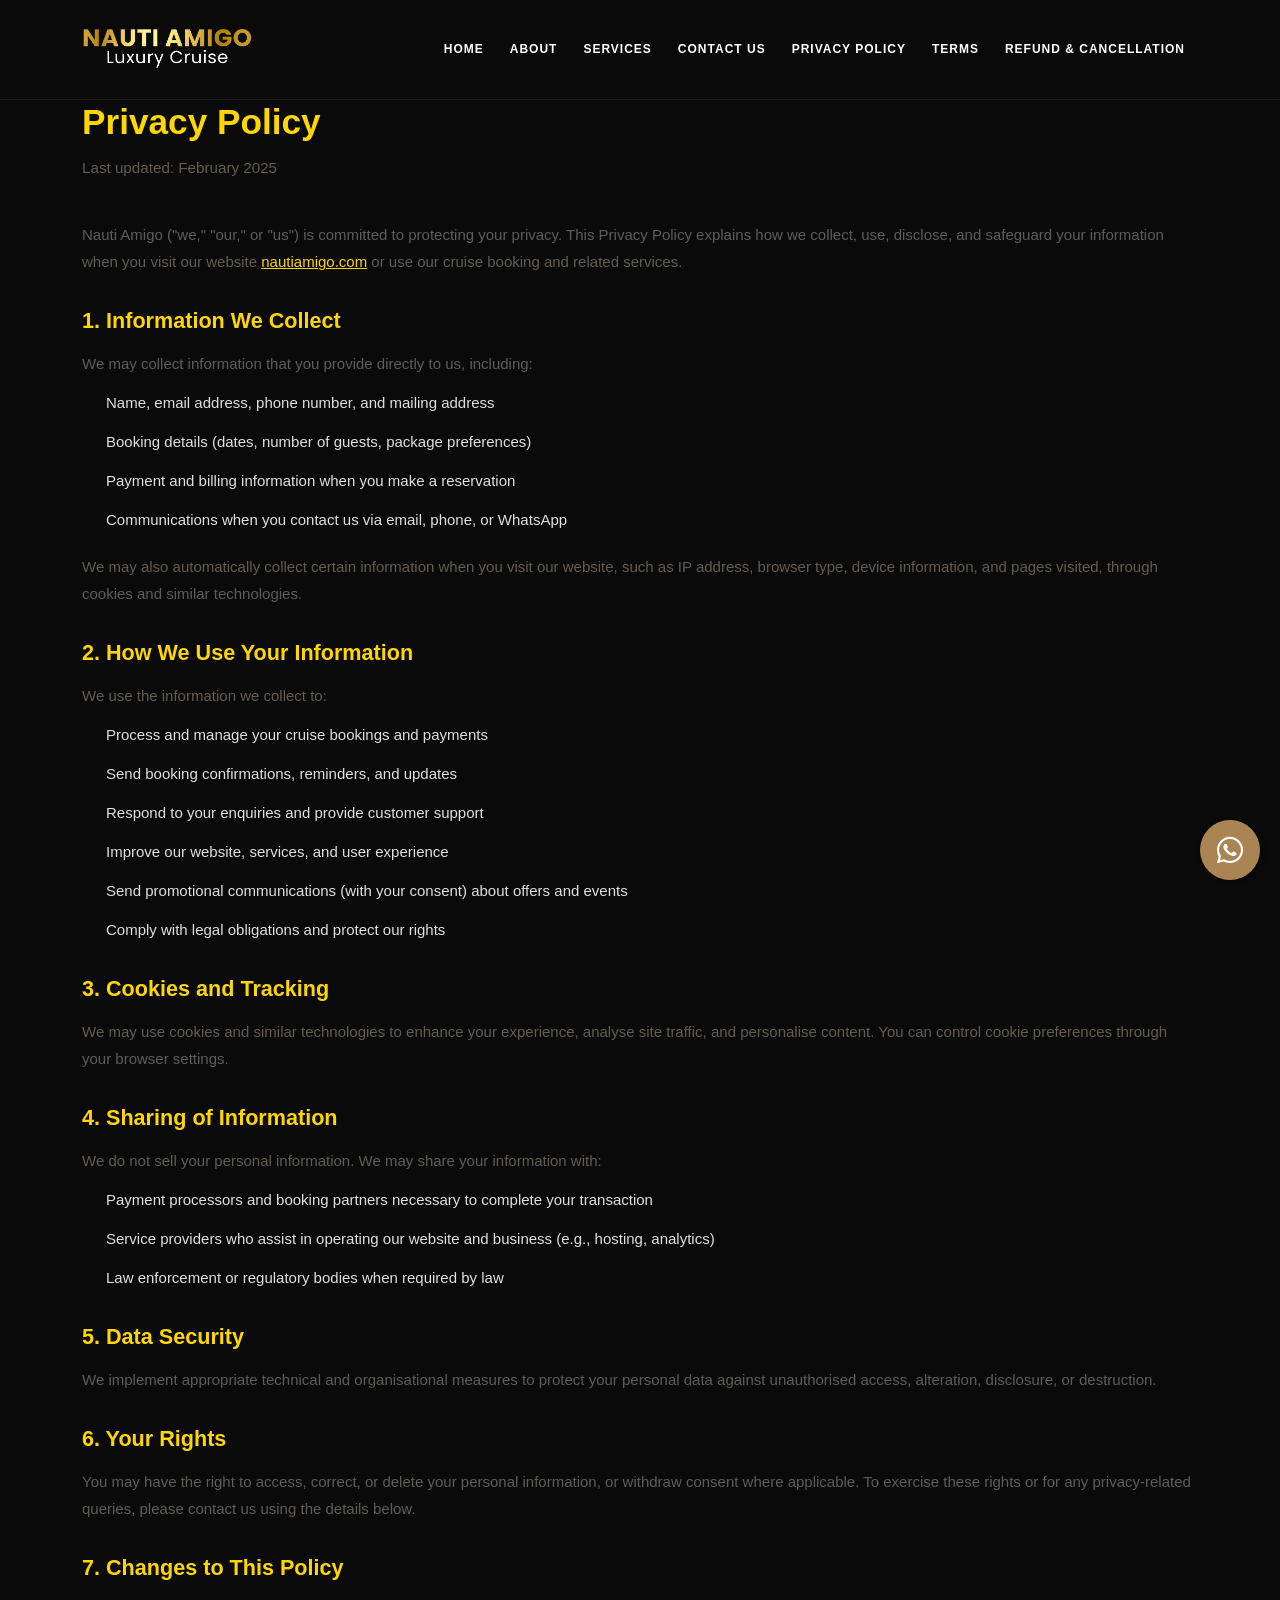
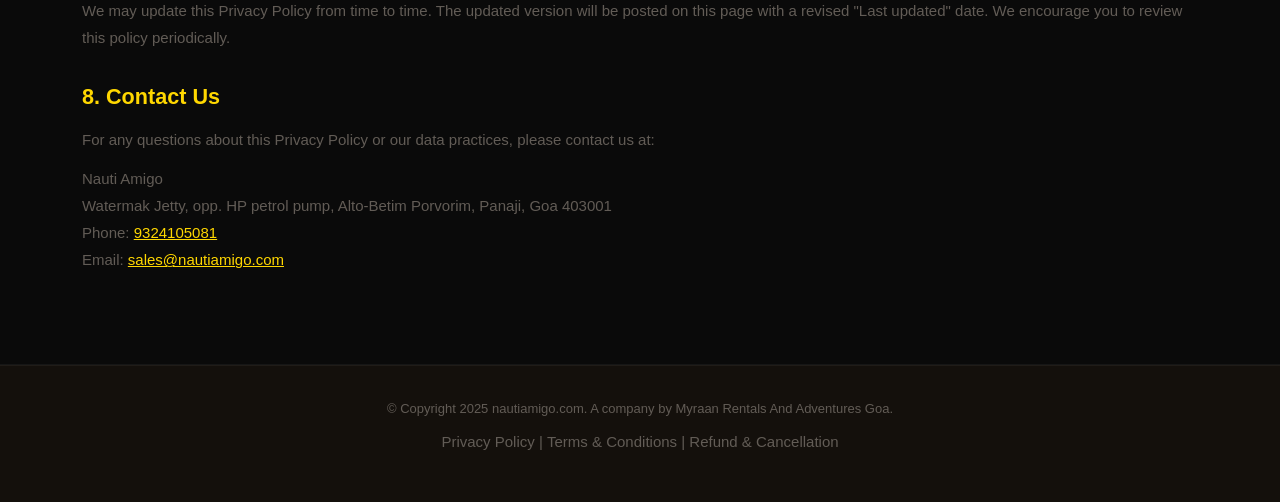
<file: privacy-policy/index.html>
<!DOCTYPE html>
<html lang="en">
   <head>
      <meta charset="utf-8" />
      <meta http-equiv="X-UA-Compatible" content="IE=edge" />
      <meta name="viewport" content="width=device-width, initial-scale=1, maximum-scale=1" />
      <title>Privacy Policy - Nauti Amigo Luxury Cruise</title>
      <link rel="shortcut icon" href="../img/favicon.png" />
      <link rel="stylesheet" href="https://fonts.googleapis.com/css2?family=Barlow&family=Barlow+Condensed&family=Gilda+Display&display=swap" />
      <link rel="stylesheet" href="../css/plugins.css" />
      <link rel="stylesheet" href="../css/style.css" />
      <link rel="stylesheet" href="https://cdnjs.cloudflare.com/ajax/libs/font-awesome/6.4.0/css/all.min.css" />
   </head>
   <style>
      .policy-page { padding: 100px 0 80px; background: #0a0a0a; min-height: 100vh; }
      .policy-page .container { max-width: 900px; }
      .policy-page h1 { color: #ffd700; font-size: 2.2rem; margin-bottom: 10px; }
      .policy-page .updated { color: #999; font-size: 0.95rem; margin-bottom: 40px; }
      .policy-page h2 { color: #ffd700; font-size: 1.35rem; margin: 32px 0 16px; }
      .policy-page p, .policy-page li { color: #e0e0e0; line-height: 1.8; margin-bottom: 12px; }
      .policy-page ul { padding-left: 24px; margin-bottom: 20px; }
      .policy-page a { color: #ffd700; text-decoration: underline; }
      .policy-page a:hover { color: #ffed4e; }
      .whatsapp-float { position: fixed; width: 60px; height: 60px; bottom: 20px; right: 20px; background-color: #aa8453; color: #fff; border-radius: 50px; text-align: center; font-size: 30px; box-shadow: 2px 2px 5px rgba(0,0,0,0.3); z-index: 1000; display: flex; align-items: center; justify-content: center; text-decoration: none; }
      .whatsapp-float:hover { background-color: #aa8453; color: #fff; }
   </style>
   <body>
      <div class="preloader-bg"></div>
      <div id="preloader"><div id="preloader-status"><div class="preloader-position loader"><span></span></div></div></div>
      <div class="progress-wrap cursor-pointer">
         <svg class="progress-circle svg-content" width="100%" height="100%" viewBox="-1 -1 102 102"><path d="M50,1 a49,49 0 0,1 0,98 a49,49 0 0,1 0,-98" /></svg>
      </div>

      <nav class="navbar navbar-expand-lg">
         <div class="container">
            <div class="logo-wrapper">
               <a class="logo" href="../index.html"><img src="../img/logo.png" class="logo-img" alt="Nauti Amigo" /></a>
            </div>
            <button class="navbar-toggler" type="button" data-bs-toggle="collapse" data-bs-target="#navbar" aria-controls="navbar" aria-expanded="false" aria-label="Toggle navigation"><span class="navbar-toggler-icon"><i class="ti-menu"></i></span></button>
            <div class="collapse navbar-collapse" id="navbar">
               <ul class="navbar-nav ms-auto">
                  <li class="nav-item"><a class="nav-link" href="../index.html">Home</a></li>
                  <li class="nav-item"><a class="nav-link" href="../index.html#about">About</a></li>
                  <li class="nav-item"><a class="nav-link" href="../index.html#services">Services</a></li>
                  <li class="nav-item"><a class="nav-link" href="../index.html#contact">Contact Us</a></li>
                  <li class="nav-item"><a class="nav-link" href="../privacy-policy/">Privacy Policy</a></li>
                  <li class="nav-item"><a class="nav-link" href="../terms-and-condition/">Terms</a></li>
                  <li class="nav-item"><a class="nav-link" href="../refund-cancellation/">Refund & Cancellation</a></li>
               </ul>
            </div>
         </div>
      </nav>

      <section class="policy-page">
         <div class="container">
            <h1>Privacy Policy</h1>
            <p class="updated">Last updated: February 2025</p>

            <p>Nauti Amigo ("we," "our," or "us") is committed to protecting your privacy. This Privacy Policy explains how we collect, use, disclose, and safeguard your information when you visit our website <a href="../index.html">nautiamigo.com</a> or use our cruise booking and related services.</p>

            <h2>1. Information We Collect</h2>
            <p>We may collect information that you provide directly to us, including:</p>
            <ul>
               <li>Name, email address, phone number, and mailing address</li>
               <li>Booking details (dates, number of guests, package preferences)</li>
               <li>Payment and billing information when you make a reservation</li>
               <li>Communications when you contact us via email, phone, or WhatsApp</li>
            </ul>
            <p>We may also automatically collect certain information when you visit our website, such as IP address, browser type, device information, and pages visited, through cookies and similar technologies.</p>

            <h2>2. How We Use Your Information</h2>
            <p>We use the information we collect to:</p>
            <ul>
               <li>Process and manage your cruise bookings and payments</li>
               <li>Send booking confirmations, reminders, and updates</li>
               <li>Respond to your enquiries and provide customer support</li>
               <li>Improve our website, services, and user experience</li>
               <li>Send promotional communications (with your consent) about offers and events</li>
               <li>Comply with legal obligations and protect our rights</li>
            </ul>

            <h2>3. Cookies and Tracking</h2>
            <p>We may use cookies and similar technologies to enhance your experience, analyse site traffic, and personalise content. You can control cookie preferences through your browser settings.</p>

            <h2>4. Sharing of Information</h2>
            <p>We do not sell your personal information. We may share your information with:</p>
            <ul>
               <li>Payment processors and booking partners necessary to complete your transaction</li>
               <li>Service providers who assist in operating our website and business (e.g., hosting, analytics)</li>
               <li>Law enforcement or regulatory bodies when required by law</li>
            </ul>

            <h2>5. Data Security</h2>
            <p>We implement appropriate technical and organisational measures to protect your personal data against unauthorised access, alteration, disclosure, or destruction.</p>

            <h2>6. Your Rights</h2>
            <p>You may have the right to access, correct, or delete your personal information, or withdraw consent where applicable. To exercise these rights or for any privacy-related queries, please contact us using the details below.</p>

            <h2>7. Changes to This Policy</h2>
            <p>We may update this Privacy Policy from time to time. The updated version will be posted on this page with a revised "Last updated" date. We encourage you to review this policy periodically.</p>

            <h2>8. Contact Us</h2>
            <p>For any questions about this Privacy Policy or our data practices, please contact us at:</p>
            <p><strong>Nauti Amigo</strong><br />Watermak Jetty, opp. HP petrol pump, Alto-Betim Porvorim, Panaji, Goa 403001<br />Phone: <a href="tel:+919324105081">9324105081</a><br />Email: <a href="mailto:sales@nautiamigo.com">sales@nautiamigo.com</a></p>
         </div>
      </section>

      <footer class="footer">
         <div class="footer-bottom">
            <div class="container">
               <div class="row">
                  <div class="col-md-12">
                     <div class="footer-bottom-inner">
                        <p class="footer-bottom-copy-right">© Copyright 2025 nautiamigo.com. A company by Myraan Rentals And Adventures Goa.</p>
                        <p style="margin-top: 8px;"><a href="../privacy-policy/">Privacy Policy</a> | <a href="../terms-and-condition/">Terms & Conditions</a> | <a href="../refund-cancellation/">Refund & Cancellation</a></p>
                     </div>
                  </div>
               </div>
            </div>
         </div>
         <a href="https://wa.me/+919324105081?text=Hi%2C%20I%20would%20like%20to%20know%20more%20about%20Nauti%20Amigo%20Luxury%20Dinner%20Cruise%20packages%20in%20Goa%21" class="whatsapp-float" target="_blank" title="Chat on WhatsApp"><i class="fab fa-whatsapp"></i></a>
      </footer>

      <script src="../js/jquery-3.6.3.min.js"></script>
      <script src="../js/bootstrap.min.js"></script>
      <script src="../js/custom.js"></script>
   </body>
</html>
</file>
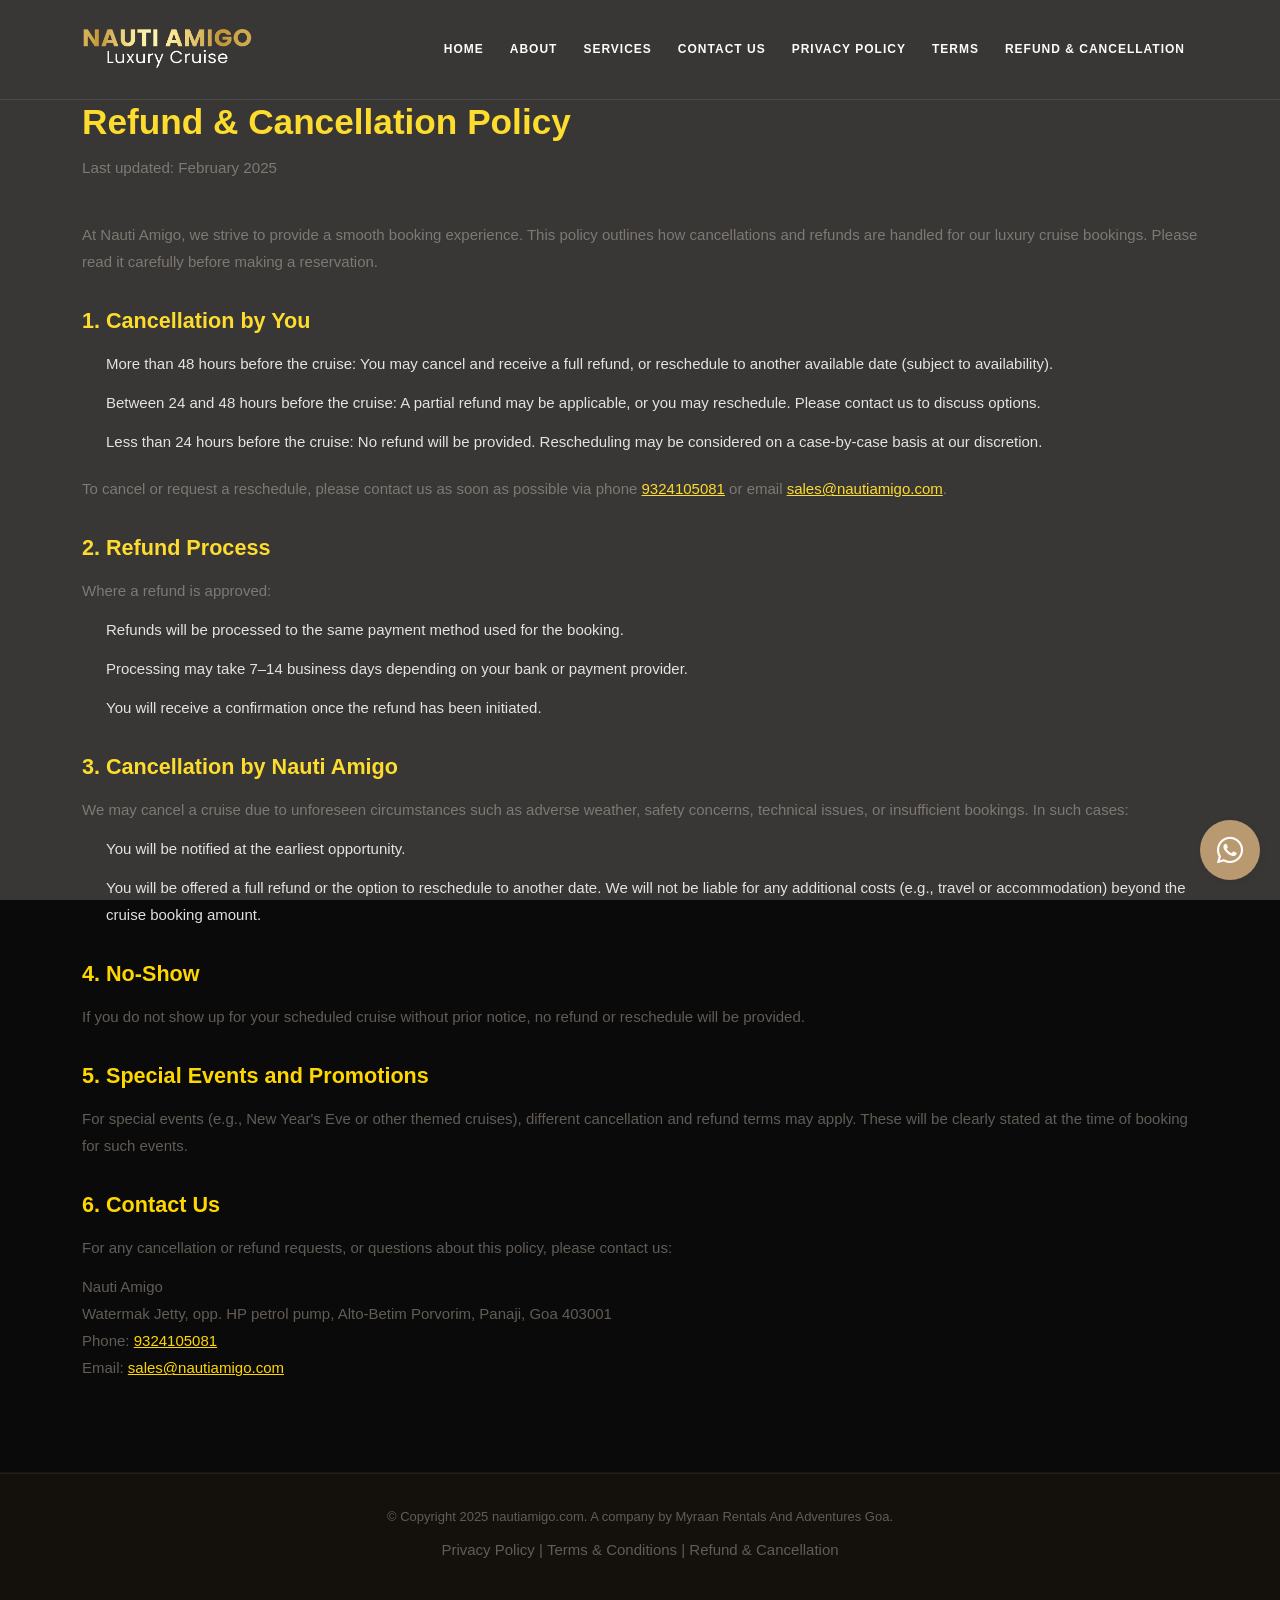
<file: refund-cancellation/index.html>
<!DOCTYPE html>
<html lang="en">
   <head>
      <meta charset="utf-8" />
      <meta http-equiv="X-UA-Compatible" content="IE=edge" />
      <meta name="viewport" content="width=device-width, initial-scale=1, maximum-scale=1" />
      <title>Refund & Cancellation Policy - Nauti Amigo Luxury Cruise</title>
      <link rel="shortcut icon" href="../img/favicon.png" />
      <link rel="stylesheet" href="https://fonts.googleapis.com/css2?family=Barlow&family=Barlow+Condensed&family=Gilda+Display&display=swap" />
      <link rel="stylesheet" href="../css/plugins.css" />
      <link rel="stylesheet" href="../css/style.css" />
      <link rel="stylesheet" href="https://cdnjs.cloudflare.com/ajax/libs/font-awesome/6.4.0/css/all.min.css" />
   </head>
   <style>
      .policy-page { padding: 100px 0 80px; background: #0a0a0a; min-height: 100vh; }
      .policy-page .container { max-width: 900px; }
      .policy-page h1 { color: #ffd700; font-size: 2.2rem; margin-bottom: 10px; }
      .policy-page .updated { color: #999; font-size: 0.95rem; margin-bottom: 40px; }
      .policy-page h2 { color: #ffd700; font-size: 1.35rem; margin: 32px 0 16px; }
      .policy-page p, .policy-page li { color: #e0e0e0; line-height: 1.8; margin-bottom: 12px; }
      .policy-page ul { padding-left: 24px; margin-bottom: 20px; }
      .policy-page a { color: #ffd700; text-decoration: underline; }
      .policy-page a:hover { color: #ffed4e; }
      .whatsapp-float { position: fixed; width: 60px; height: 60px; bottom: 20px; right: 20px; background-color: #aa8453; color: #fff; border-radius: 50px; text-align: center; font-size: 30px; box-shadow: 2px 2px 5px rgba(0,0,0,0.3); z-index: 1000; display: flex; align-items: center; justify-content: center; text-decoration: none; }
      .whatsapp-float:hover { background-color: #aa8453; color: #fff; }
   </style>
   <body>
      <div class="preloader-bg"></div>
      <div id="preloader"><div id="preloader-status"><div class="preloader-position loader"><span></span></div></div></div>
      <div class="progress-wrap cursor-pointer">
         <svg class="progress-circle svg-content" width="100%" height="100%" viewBox="-1 -1 102 102"><path d="M50,1 a49,49 0 0,1 0,98 a49,49 0 0,1 0,-98" /></svg>
      </div>

      <nav class="navbar navbar-expand-lg">
         <div class="container">
            <div class="logo-wrapper">
               <a class="logo" href="../index.html"><img src="../img/logo.png" class="logo-img" alt="Nauti Amigo" /></a>
            </div>
            <button class="navbar-toggler" type="button" data-bs-toggle="collapse" data-bs-target="#navbar" aria-controls="navbar" aria-expanded="false" aria-label="Toggle navigation"><span class="navbar-toggler-icon"><i class="ti-menu"></i></span></button>
            <div class="collapse navbar-collapse" id="navbar">
               <ul class="navbar-nav ms-auto">
                  <li class="nav-item"><a class="nav-link" href="../index.html">Home</a></li>
                  <li class="nav-item"><a class="nav-link" href="../index.html#about">About</a></li>
                  <li class="nav-item"><a class="nav-link" href="../index.html#services">Services</a></li>
                  <li class="nav-item"><a class="nav-link" href="../index.html#contact">Contact Us</a></li>
                  <li class="nav-item"><a class="nav-link" href="../privacy-policy/">Privacy Policy</a></li>
                  <li class="nav-item"><a class="nav-link" href="../terms-and-condition/">Terms</a></li>
                  <li class="nav-item"><a class="nav-link" href="../refund-cancellation/">Refund & Cancellation</a></li>
               </ul>
            </div>
         </div>
      </nav>

      <section class="policy-page">
         <div class="container">
            <h1>Refund & Cancellation Policy</h1>
            <p class="updated">Last updated: February 2025</p>

            <p>At Nauti Amigo, we strive to provide a smooth booking experience. This policy outlines how cancellations and refunds are handled for our luxury cruise bookings. Please read it carefully before making a reservation.</p>

            <h2>1. Cancellation by You</h2>
            <ul>
               <li><strong>More than 48 hours before the cruise:</strong> You may cancel and receive a full refund, or reschedule to another available date (subject to availability).</li>
               <li><strong>Between 24 and 48 hours before the cruise:</strong> A partial refund may be applicable, or you may reschedule. Please contact us to discuss options.</li>
               <li><strong>Less than 24 hours before the cruise:</strong> No refund will be provided. Rescheduling may be considered on a case-by-case basis at our discretion.</li>
            </ul>
            <p>To cancel or request a reschedule, please contact us as soon as possible via phone <a href="tel:+919324105081">9324105081</a> or email <a href="mailto:sales@nautiamigo.com">sales@nautiamigo.com</a>.</p>

            <h2>2. Refund Process</h2>
            <p>Where a refund is approved:</p>
            <ul>
               <li>Refunds will be processed to the same payment method used for the booking.</li>
               <li>Processing may take 7–14 business days depending on your bank or payment provider.</li>
               <li>You will receive a confirmation once the refund has been initiated.</li>
            </ul>

            <h2>3. Cancellation by Nauti Amigo</h2>
            <p>We may cancel a cruise due to unforeseen circumstances such as adverse weather, safety concerns, technical issues, or insufficient bookings. In such cases:</p>
            <ul>
               <li>You will be notified at the earliest opportunity.</li>
               <li>You will be offered a full refund or the option to reschedule to another date. We will not be liable for any additional costs (e.g., travel or accommodation) beyond the cruise booking amount.</li>
            </ul>

            <h2>4. No-Show</h2>
            <p>If you do not show up for your scheduled cruise without prior notice, no refund or reschedule will be provided.</p>

            <h2>5. Special Events and Promotions</h2>
            <p>For special events (e.g., New Year's Eve or other themed cruises), different cancellation and refund terms may apply. These will be clearly stated at the time of booking for such events.</p>

            <h2>6. Contact Us</h2>
            <p>For any cancellation or refund requests, or questions about this policy, please contact us:</p>
            <p><strong>Nauti Amigo</strong><br />Watermak Jetty, opp. HP petrol pump, Alto-Betim Porvorim, Panaji, Goa 403001<br />Phone: <a href="tel:+919324105081">9324105081</a><br />Email: <a href="mailto:sales@nautiamigo.com">sales@nautiamigo.com</a></p>
         </div>
      </section>

      <footer class="footer">
         <div class="footer-bottom">
            <div class="container">
               <div class="row">
                  <div class="col-md-12">
                     <div class="footer-bottom-inner">
                        <p class="footer-bottom-copy-right">© Copyright 2025 nautiamigo.com. A company by Myraan Rentals And Adventures Goa.</p>
                        <p style="margin-top: 8px;"><a href="../privacy-policy/">Privacy Policy</a> | <a href="../terms-and-condition/">Terms & Conditions</a> | <a href="../refund-cancellation/">Refund & Cancellation</a></p>
                     </div>
                  </div>
               </div>
            </div>
         </div>
         <a href="https://wa.me/+919324105081?text=Hi%2C%20I%20would%20like%20to%20know%20more%20about%20Nauti%20Amigo%20Luxury%20Dinner%20Cruise%20packages%20in%20Goa%21" class="whatsapp-float" target="_blank" title="Chat on WhatsApp"><i class="fab fa-whatsapp"></i></a>
      </footer>

      <script src="../js/jquery-3.6.3.min.js"></script>
      <script src="../js/bootstrap.min.js"></script>
      <script src="../js/custom.js"></script>
   </body>
</html>
</file>
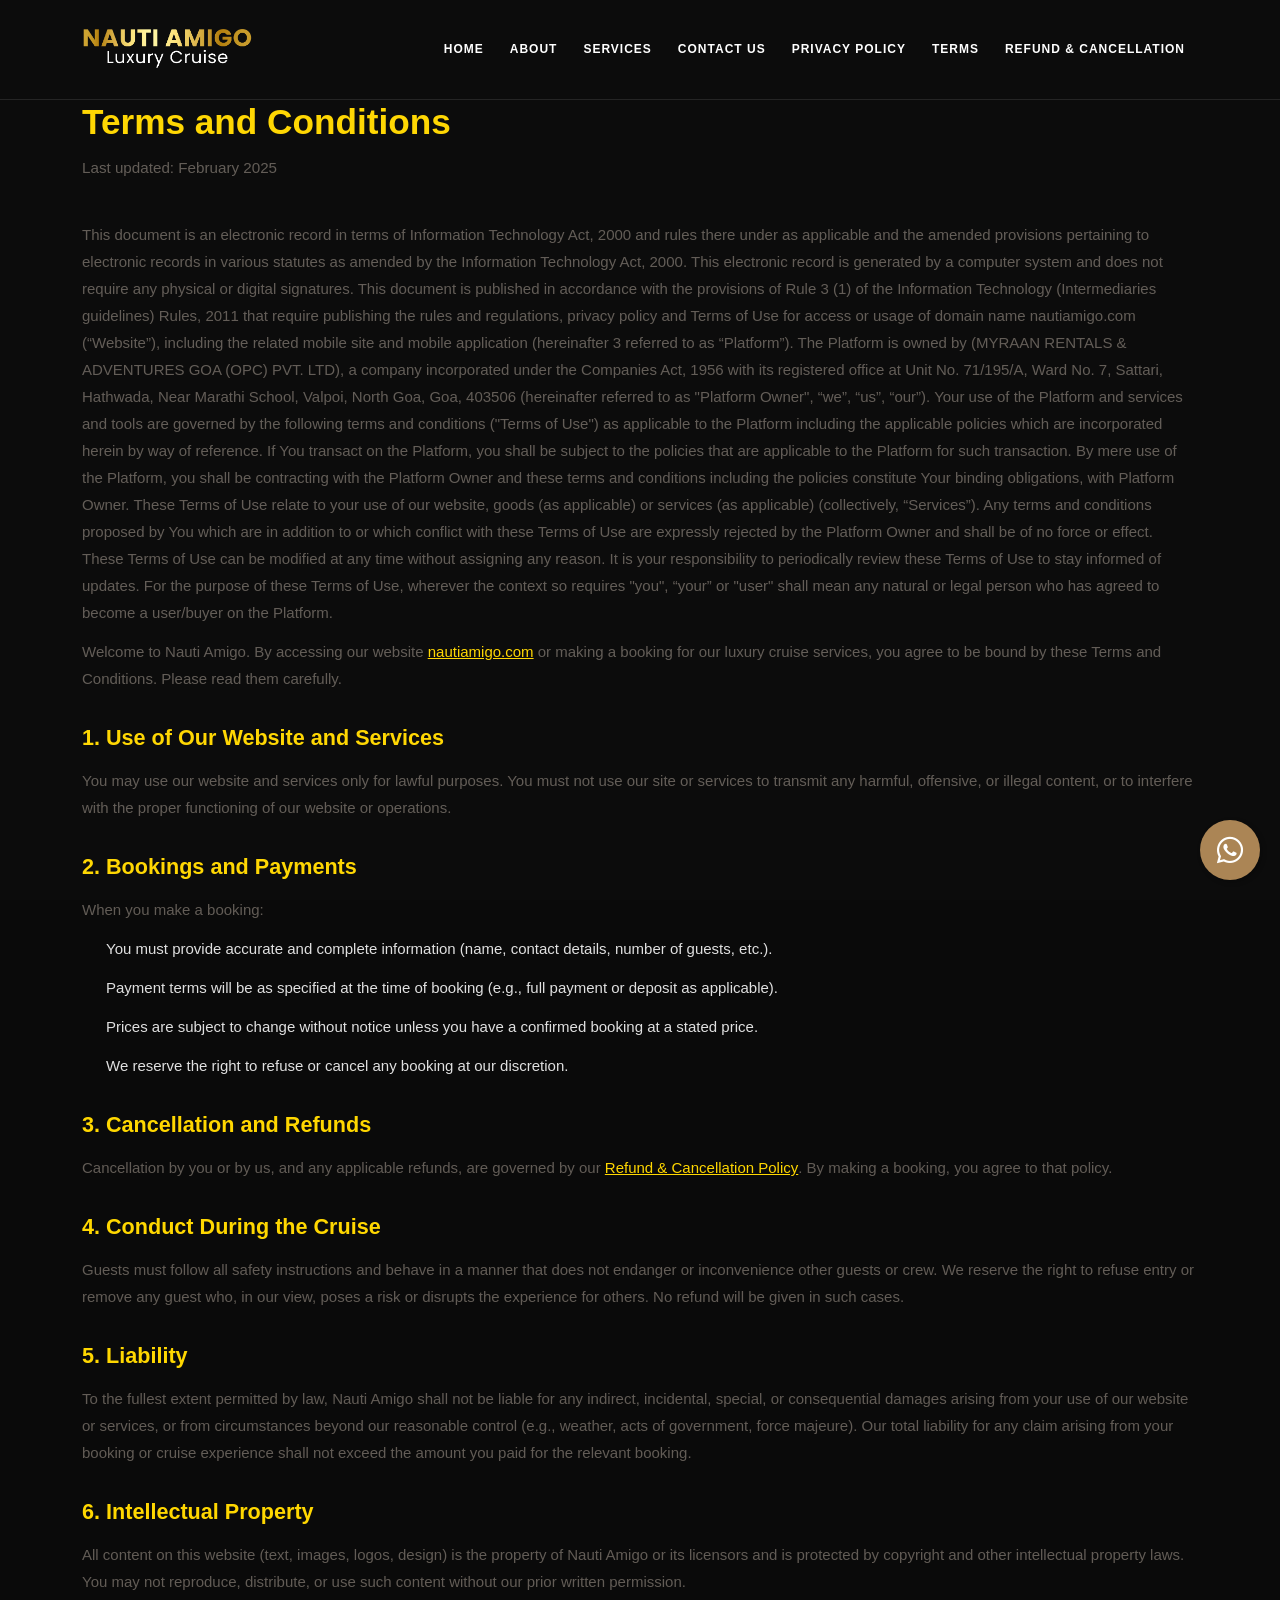
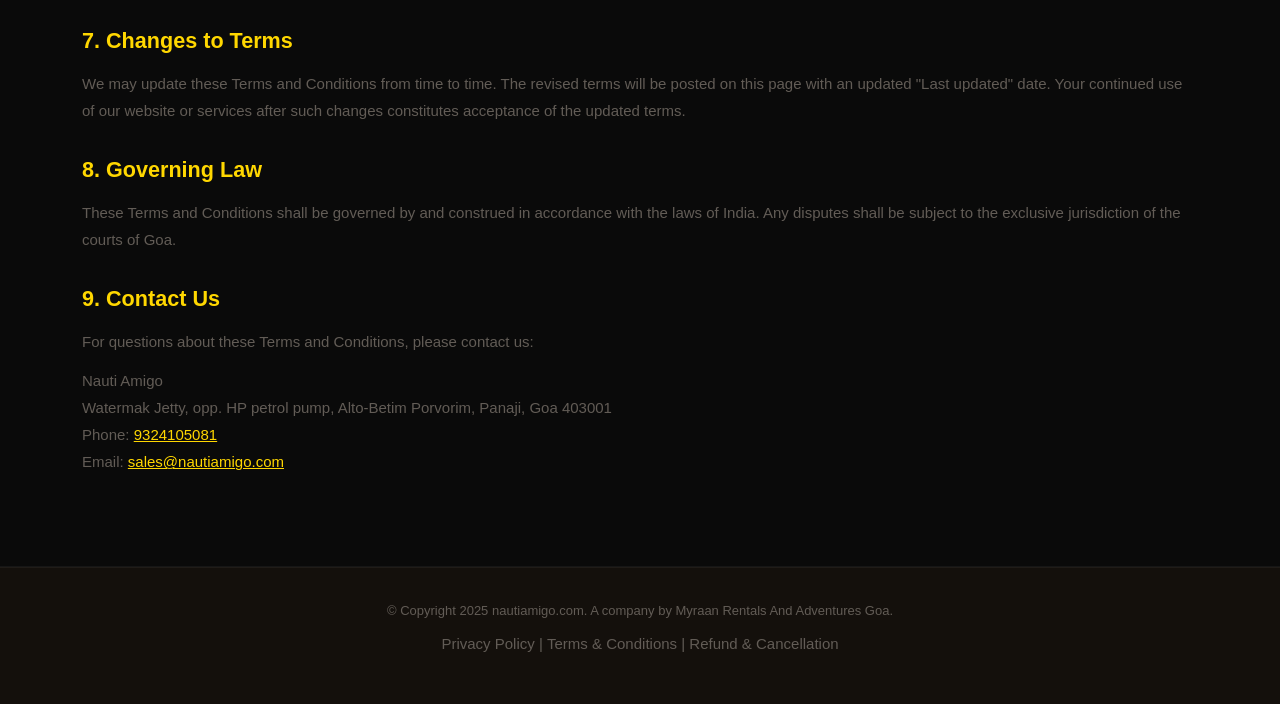
<file: terms-and-condition/index.html>
<!DOCTYPE html>
<html lang="en">
   <head>
      <meta charset="utf-8" />
      <meta http-equiv="X-UA-Compatible" content="IE=edge" />
      <meta name="viewport" content="width=device-width, initial-scale=1, maximum-scale=1" />
      <title>Terms and Conditions - Nauti Amigo Luxury Cruise</title>
      <link rel="shortcut icon" href="../img/favicon.png" />
      <link rel="stylesheet" href="https://fonts.googleapis.com/css2?family=Barlow&family=Barlow+Condensed&family=Gilda+Display&display=swap" />
      <link rel="stylesheet" href="../css/plugins.css" />
      <link rel="stylesheet" href="../css/style.css" />
      <link rel="stylesheet" href="https://cdnjs.cloudflare.com/ajax/libs/font-awesome/6.4.0/css/all.min.css" />
   </head>
   <style>
      .policy-page { padding: 100px 0 80px; background: #0a0a0a; min-height: 100vh; }
      .policy-page .container { max-width: 900px; }
      .policy-page h1 { color: #ffd700; font-size: 2.2rem; margin-bottom: 10px; }
      .policy-page .updated { color: #999; font-size: 0.95rem; margin-bottom: 40px; }
      .policy-page h2 { color: #ffd700; font-size: 1.35rem; margin: 32px 0 16px; }
      .policy-page p, .policy-page li { color: #e0e0e0; line-height: 1.8; margin-bottom: 12px; }
      .policy-page ul { padding-left: 24px; margin-bottom: 20px; }
      .policy-page a { color: #ffd700; text-decoration: underline; }
      .policy-page a:hover { color: #ffed4e; }
      .whatsapp-float { position: fixed; width: 60px; height: 60px; bottom: 20px; right: 20px; background-color: #aa8453; color: #fff; border-radius: 50px; text-align: center; font-size: 30px; box-shadow: 2px 2px 5px rgba(0,0,0,0.3); z-index: 1000; display: flex; align-items: center; justify-content: center; text-decoration: none; }
      .whatsapp-float:hover { background-color: #aa8453; color: #fff; }
   </style>
   <body>
      <div class="preloader-bg"></div>
      <div id="preloader"><div id="preloader-status"><div class="preloader-position loader"><span></span></div></div></div>
      <div class="progress-wrap cursor-pointer">
         <svg class="progress-circle svg-content" width="100%" height="100%" viewBox="-1 -1 102 102"><path d="M50,1 a49,49 0 0,1 0,98 a49,49 0 0,1 0,-98" /></svg>
      </div>

      <nav class="navbar navbar-expand-lg">
         <div class="container">
            <div class="logo-wrapper">
               <a class="logo" href="../index.html"><img src="../img/logo.png" class="logo-img" alt="Nauti Amigo" /></a>
            </div>
            <button class="navbar-toggler" type="button" data-bs-toggle="collapse" data-bs-target="#navbar" aria-controls="navbar" aria-expanded="false" aria-label="Toggle navigation"><span class="navbar-toggler-icon"><i class="ti-menu"></i></span></button>
            <div class="collapse navbar-collapse" id="navbar">
               <ul class="navbar-nav ms-auto">
                  <li class="nav-item"><a class="nav-link" href="../index.html">Home</a></li>
                  <li class="nav-item"><a class="nav-link" href="../index.html#about">About</a></li>
                  <li class="nav-item"><a class="nav-link" href="../index.html#services">Services</a></li>
                  <li class="nav-item"><a class="nav-link" href="../index.html#contact">Contact Us</a></li>
                  <li class="nav-item"><a class="nav-link" href="../privacy-policy/">Privacy Policy</a></li>
                  <li class="nav-item"><a class="nav-link" href="../terms-and-condition/">Terms</a></li>
                  <li class="nav-item"><a class="nav-link" href="../refund-cancellation/">Refund & Cancellation</a></li>
               </ul>
            </div>
         </div>
      </nav>

      <section class="policy-page">
         <div class="container">
            <h1>Terms and Conditions</h1>
            <p class="updated">Last updated: February 2025</p>
            <p>This document is an electronic record in terms of Information Technology Act, 2000 and rules there under as applicable and the amended provisions pertaining to electronic records in various statutes as amended by the Information Technology Act, 2000. This electronic record is generated by a computer system and does not require any physical or digital signatures. This document is published in accordance with the provisions of Rule 3 (1) of the Information Technology (Intermediaries guidelines) Rules, 2011 that require publishing the rules and regulations, privacy policy and Terms of Use for access or usage of domain name nautiamigo.com (“Website”), including the related mobile site and mobile application (hereinafter 3 referred to as “Platform”). The Platform is owned by (MYRAAN RENTALS & ADVENTURES GOA (OPC) PVT. LTD), a company incorporated under the Companies Act, 1956 with its registered office at Unit No. 71/195/A, Ward No. 7, Sattari, Hathwada, Near Marathi School, Valpoi, North Goa, Goa, 403506 (hereinafter referred to as "Platform Owner", “we”, “us”, “our”). Your use of the Platform and services and tools are governed by the following terms and conditions ("Terms of Use") as applicable to the Platform including the applicable policies which are incorporated herein by way of reference. If You transact on the Platform, you shall be subject to the policies that are applicable to the Platform for such transaction. By mere use of the Platform, you shall be contracting with the Platform Owner and these terms and conditions including the policies constitute Your binding obligations, with Platform Owner. These Terms of Use relate to your use of our website, goods (as applicable) or services (as applicable) (collectively, “Services”). Any terms and conditions proposed by You which are in addition to or which conflict with these Terms of Use are expressly rejected by the Platform Owner and shall be of no force or effect. These Terms of Use can be modified at any time without assigning any reason. It is your responsibility to periodically review these Terms of Use to stay informed of updates. For the purpose of these Terms of Use, wherever the context so requires "you", “your” or "user" shall mean any natural or legal person who has agreed to become a user/buyer on the Platform.

</p>

            <p>Welcome to Nauti Amigo. By accessing our website <a href="../index.html">nautiamigo.com</a> or making a booking for our luxury cruise services, you agree to be bound by these Terms and Conditions. Please read them carefully.</p>

            <h2>1. Use of Our Website and Services</h2>
            <p>You may use our website and services only for lawful purposes. You must not use our site or services to transmit any harmful, offensive, or illegal content, or to interfere with the proper functioning of our website or operations.</p>

            <h2>2. Bookings and Payments</h2>
            <p>When you make a booking:</p>
            <ul>
               <li>You must provide accurate and complete information (name, contact details, number of guests, etc.).</li>
               <li>Payment terms will be as specified at the time of booking (e.g., full payment or deposit as applicable).</li>
               <li>Prices are subject to change without notice unless you have a confirmed booking at a stated price.</li>
               <li>We reserve the right to refuse or cancel any booking at our discretion.</li>
            </ul>

            <h2>3. Cancellation and Refunds</h2>
            <p>Cancellation by you or by us, and any applicable refunds, are governed by our <a href="../refund-cancellation/">Refund & Cancellation Policy</a>. By making a booking, you agree to that policy.</p>

            <h2>4. Conduct During the Cruise</h2>
            <p>Guests must follow all safety instructions and behave in a manner that does not endanger or inconvenience other guests or crew. We reserve the right to refuse entry or remove any guest who, in our view, poses a risk or disrupts the experience for others. No refund will be given in such cases.</p>

            <h2>5. Liability</h2>
            <p>To the fullest extent permitted by law, Nauti Amigo shall not be liable for any indirect, incidental, special, or consequential damages arising from your use of our website or services, or from circumstances beyond our reasonable control (e.g., weather, acts of government, force majeure). Our total liability for any claim arising from your booking or cruise experience shall not exceed the amount you paid for the relevant booking.</p>

            <h2>6. Intellectual Property</h2>
            <p>All content on this website (text, images, logos, design) is the property of Nauti Amigo or its licensors and is protected by copyright and other intellectual property laws. You may not reproduce, distribute, or use such content without our prior written permission.</p>

            <h2>7. Changes to Terms</h2>
            <p>We may update these Terms and Conditions from time to time. The revised terms will be posted on this page with an updated "Last updated" date. Your continued use of our website or services after such changes constitutes acceptance of the updated terms.</p>

            <h2>8. Governing Law</h2>
            <p>These Terms and Conditions shall be governed by and construed in accordance with the laws of India. Any disputes shall be subject to the exclusive jurisdiction of the courts of Goa.</p>

            <h2>9. Contact Us</h2>
            <p>For questions about these Terms and Conditions, please contact us:</p>
            <p><strong>Nauti Amigo</strong><br />Watermak Jetty, opp. HP petrol pump, Alto-Betim Porvorim, Panaji, Goa 403001<br />Phone: <a href="tel:+919324105081">9324105081</a><br />Email: <a href="mailto:sales@nautiamigo.com">sales@nautiamigo.com</a></p>
         </div>
      </section>

      <footer class="footer">
         <div class="footer-bottom">
            <div class="container">
               <div class="row">
                  <div class="col-md-12">
                     <div class="footer-bottom-inner">
                        <p class="footer-bottom-copy-right">© Copyright 2025 nautiamigo.com. A company by Myraan Rentals And Adventures Goa.</p>
                        <p style="margin-top: 8px;"><a href="../privacy-policy/">Privacy Policy</a> | <a href="../terms-and-condition/">Terms & Conditions</a> | <a href="../refund-cancellation/">Refund & Cancellation</a></p>
                     </div>
                  </div>
               </div>
            </div>
         </div>
         <a href="https://wa.me/+919324105081?text=Hi%2C%20I%20would%20like%20to%20know%20more%20about%20Nauti%20Amigo%20Luxury%20Dinner%20Cruise%20packages%20in%20Goa%21" class="whatsapp-float" target="_blank" title="Chat on WhatsApp"><i class="fab fa-whatsapp"></i></a>
      </footer>

      <script src="../js/jquery-3.6.3.min.js"></script>
      <script src="../js/bootstrap.min.js"></script>
      <script src="../js/custom.js"></script>
   </body>
</html>
</file>
<file: css/plugins.css>
/* ----------------------------------------------------------------
			[ All Css Plugins & Helper Classes File ]
-----------------------------------------------------------------*/

/* == bootstrap == */
@import url("plugins/bootstrap.min.css");

/* == owl.carousel == */
@import url("plugins/owl.carousel.min.css");
@import url("plugins/owl.theme.default.min.css");

/* == animate css == */
@import url("plugins/animate.min.css");

/* == themify & flaticon icons ==*/
@import url("plugins/themify-icons.css");
@import url("plugins/flaticon.css");

/* == magnific-popup gallery  == */
@import url("plugins/magnific-popup.css");

/* == YouTubePopUp == */
@import url("plugins/YouTubePopUp.css");

/* == for booking css == */
@import url("plugins/select2.css");
@import url("plugins/datepicker.css");

/* == Vegas Slider == */
@import url("plugins/vegas.slider.min.css");
</file>
<file: css/style.css>
/* -------------------------------------------------------

 01. Basics style
 02. Helper style
 03. Selection style 
 04. Preloader style
 05. Owl-Theme custom style
 06. Section style
 07. Navbar style
 08. Header style
 09. Slider-fade style (Homepage Slider)
 10. Slider style (Inner Page Slider)
 11. Kenburns Slider style
 12. Slider Grid Background style
 13. Page Banner Header style
 14. Video Background style
 15. Team style
 16. Rooms 2 style
 17. Rooms 3 style
 18. Rooms Page style
 19. Services style
 20. Restaurant Menu style
 21. Facilties style
 22. Clients style
 23. Gallery style
 24. Promo Video and Testimonials style
 25. Booking style
 26. Pricing style
 27. Careers style
 28. Accordion Box (for Faqs) style
 29. News 1 style
 30. News 2 style
 31. Post style
 32. Contact style
 33. Buttons style
 34. Coming Soon
 35. 404 Page style
 36. Footer style
 37. toTop Button style
 38. Overlay Effect Bg image style
 39. Responsive (Media Query)
 
------------------------------------------------------- */


/* ======= Basic style ======= */
html,
body {
    -moz-osx-font-smoothing: grayscale;
    -webkit-font-smoothing: antialiased;
    -moz-font-smoothing: antialiased;
    font-smoothing: antialiased;
}
* {
    margin: 0;
    padding: 0;
    -webkit-box-sizing: border-box;
    box-sizing: border-box;
    outline: none;
    list-style: none;
    word-wrap: break-word;
}
body {
    font-family: 'Outfit', sans-serif !important;
    font-size: 15px;
    font-weight: 400;
    line-height: 1.75em;
    color: rgba(255,255,255,0.5);
    overflow-x: hidden !important;
    background: #222;
}
p {
    font-family: 'Outfit', sans-serif !important;
    font-size: 15px;
    font-weight: 300;
    line-height: 1.75em;
    color: #625C56 !important;
    margin-bottom: 15px;
}
h1,
h2,
h3,
h4,
h5,
h6 {
    font-family: 'Outfit', sans-serif !important;
    font-weight: 400;
    line-height: 1.25em;
    margin: 0 0 20px 0;
    color: #fff;
}
img {
    width: 100%;
    height: auto;
}
img {
    -webkit-transition: all 0.5s;
    -o-transition: all 0.5s;
    transition: all 0.5s;
    color: #f4f4f4;
}
span,
a,
a:hover {
    display: inline-block;
    text-decoration: none;
    color: inherit;
}
b {
    font-weight: 400;
    color: #aa8453;
}

/* text field */
input[type="password"]:focus,
input[type="email"]:focus,
input[type="text"]:focus,
input[type="file"]:focus,
input[type="radio"]:focus,
input[type="checkbox"]:focus,
textarea:focus {
    outline: none;
}
input[type="password"],
input[type="email"],
input[type="text"],
input[type="file"],
textarea {
    max-width: 100%;
    margin-bottom: 15px;
    padding: 10px 0;
    height: auto;
    background-color: transparent;
    -webkit-box-shadow: none;
    box-shadow: none;
    border-width: 0 0 1px;
    border-style: solid;
    display: block;
    width: 100%;
    line-height: 1.5em;
    font-family: 'Barlow', sans-serif;
    font-size: 15px;
    font-weight: 400;
    color: rgba(255,255,255,0.5);
    background-image: none;
    border-bottom: 1px solid #333;
    border-color: ease-in-out .15s, box-shadow ease-in-out .15s;
}
input:focus,
textarea:focus {
    border-bottom-width: 1px;
    border-color: #aa8453;
}
input[type="submit"],
input[type="reset"],
input[type="button"],
button {
    text-shadow: none;
    -webkit-box-shadow: none;
    box-shadow: none;
    line-height: 1.75em;
    -webkit-transition: background-color .15s ease-out;
    transition: background-color .15s ease-out;
    background: transparent;
    border: 0px solid transparent;
}
input[type="submit"]:hover,
input[type="reset"]:hover,
input[type="button"]:hover,
button:hover {
    border: 0px solid transparent;
}
select {
    padding: 10px;
    border-radius: 5px;
}

table, th, tr, td {
    border: 1px solid #2b2b2b;
} 


th,
tr,
td {
    padding: 10px;
}
input[type="radio"],
input[type="checkbox"] {
    display: inline;
}
input[type="submit"] {
    font-weight: 400;
    font-family: 'Gilda Display', serif;;
    text-transform: uppercase;
    background: #aa8453;
    color: #fff;
    padding: 8px 24px;
    margin: 0;
    position: relative;
    font-size: 15px;
    letter-spacing: 3px;
}
.alert-success {
    background: transparent;
    color: rgba(255,255,255,0.5);
    border: 1px solid #aa8453;
    border-radius: 0px;
}

/* placeholder */
::-webkit-input-placeholder {
    color: rgba(255,255,255,0.5);
    font-size: 15px;
    font-weight: 400;
}
:-moz-placeholder {
    color: rgba(255,255,255,0.5);
}
::-moz-placeholder {
    color: rgba(255,255,255,0.5);
    opacity: 1;
}
:-ms-input-placeholder {
    color: rgba(255,255,255,0.5);
}

/* blockquote */
blockquote {
    padding: 45px;
    display: block;
    position: relative;
    background-color: #222;
    overflow: hidden;
    margin: 35px 0;
    font-size: 15px;
    font-weight: 400;
    line-height: 1.75em;
    color: rgba(255,255,255,0.5);
}
blockquote p {
    font-family: inherit;
    margin-bottom: 0 !important;
    color: inherit;
    max-width: 650px;
    width:100%;
    position:relative;
    z-index:3;
}
blockquote:before {
    content: '\e645';
    font-family: 'Themify';
    position: absolute;
    right: 40px;
    bottom: 40px;
    font-size: 110px;
    opacity: 0.07;
    line-height: 1;
    color: rgba(255,255,255,0.5);
}
blockquote p {
    margin-bottom: 0;
}
blockquote p a {
    color:inherit;
}
blockquote cite {
    display:inline-block;
    font-size: 15px;
    position:relative;
    padding-left: 60px;
    border-color:inherit;
    line-height:1;
    margin-top: 22px;
    font-style:normal;
    color: #aa8453;
    font-weight: 400;
}
blockquote cite:before {
    content: '';
    position: absolute;
    left: 0;
    bottom: 5px;
    width: 45px;
    height: 1px;
    border-top: 1px solid; 
    border-color:inherit;
    color: #aa8453;
}


/* ======= Helper style ======= */
.mt-0 {
  margin-top: 0 !important;
}
.mt-15 {
  margin-top: 15px !important;
}
.mt-20 {
  margin-top: 20px !important;
}
.mt-30 {
  margin-top: 30px !important;
}
.mt-60 {
  margin-top: 60px !important;
}
.mt-90 {
  margin-top: 90px !important;
}
.mb-0 {
  margin-bottom: 0 !important;
}
.mb-30 {
  margin-bottom: 30px !important;
}
.mb-60 {
  margin-bottom: 60px !important;
}
.mb-90 {
  margin-bottom: 90px !important;
}
.pb-0 {
  padding-bottom: 0 !important;
}
.no-padding {
  padding: 0 !important;
}

/* important */
.o-hidden {
    overflow: hidden;
}
.position-re {
    position: relative;
}
.full-width {
    width: 100%;
}
.bg-img {
    background-size: cover;
    background-repeat: no-repeat;
}
.bg-fixed {
    background-attachment: fixed;
}
.pattern {
    background-repeat: repeat;
    background-size: auto;
}
.bold {
    font-weight: 600;
}
.count {
    font-family: 'Gilda Display', serif;;
}
.valign {
    display: -webkit-box;
    display: -ms-flexbox;
    display: flex;
    -webkit-box-align: center;
    -ms-flex-align: center;
    align-items: center;
}
.v-middle {
    position: absolute;
    width: 100%;
    top: 50%;
    left: 0;
    -webkit-transform: translate(0%, -50%);
    transform: translate(0%, -50%);
}
.v-bottom {
    position: absolute;
    width: 100%;
    bottom: 5%;
    left: 0;
    -webkit-transform: translate(0%, -5%);
    transform: translate(0%, -5%);
}
.js .animate-box {
    opacity: 0;
}

:root { scroll-behavior: auto; }

.owl-carousel .owl-nav button.owl-next, 
.owl-carousel .owl-nav button.owl-prev, 
.owl-carousel button.owl-dot {
 outline: none;
}

/* background & color */
.bg-darkblack {
    background: #222;
}

.bg-darkblack {
    background: #1b1b1b;
}

.color-1 {
color: #fff;
}
.color-2 {
color: #adadad;
}
.color-3 {
color: rgba(255,255,255,0.5);
}
.color-4 {
color: #222;
}
.color-5 {
color: #aa8453;
}

/* star - white  */
.star {
  position: relative;
  display: inline-block;
  width: 0;
  height: 0;
  margin-left: 0.9em;
  margin-right: 0.9em;
  margin-bottom: 1.2em;
  border-right: 0.3em solid transparent;
  border-bottom: 0.7em solid #fff;
  border-left: 0.3em solid transparent;
  /* Controlls the size of the stars. */
  font-size: 8px;
}
.star:before, .star:after {
  content: "";
  display: block;
  width: 0;
  height: 0;
  position: absolute;
  top: 0.6em;
  left: -1em;
  border-right: 1em solid transparent;
  border-bottom: 0.7em solid #fff;
  border-left: 1em solid transparent;
  transform: rotate(-35deg);
}
.star:after {
  transform: rotate(35deg);
}
/* Star rating  */
.star-rating {
  position: relative;
  display: inline-block;
  width: 0;
  height: 0;
  margin-left: 0.9em;
  margin-right: 0.9em;
  margin-bottom: 2em;
  border-right: 0.3em solid transparent;
  border-bottom: 0.7em solid #e4a853;
  border-left: 0.3em solid transparent;
  /* Controlls the size of the stars. */
  font-size: 8px;
}
.star-rating:before, .star-rating:after {
  content: "";
  display: block;
  width: 0;
  height: 0;
  position: absolute;
  top: 0.6em;
  left: -1em;
  border-right: 1em solid transparent;
  border-bottom: 0.7em solid #e4a853;
  border-left: 1em solid transparent;
  transform: rotate(-35deg);
}
.star-rating:after {
  transform: rotate(35deg);
}


/* ======= Selection style ======= */
::-webkit-selection {
    color: #fff;
    background: #aa8453;
}
::-moz-selection {
    color: #fff;
    background: #aa8453;
}
::selection {
    color: #fff;
    background: #aa8453;
}


/* ======= Preloader style ======= */
.preloader-bg,
#preloader {
    position: fixed;
    width: 100%;
    height: 100%;
    overflow: hidden;
    background: #1b1b1b;
    z-index: 999999;
}
#preloader {
    display: table;
    table-layout: fixed;
}
#preloader-status {
    display: table-cell;
    vertical-align: middle;
}
.preloader-position {
    position: relative;
    margin: 0 auto;
    text-align: center;
    -webkit-box-sizing: border-box;
    -moz-box-sizing: border-box;
    -ms-box-sizing: border-box;
    -o-box-sizing: border-box;
    box-sizing: border-box;
}
.loader {
    position: relative;
    width: 55px;
    height: 55px;
    left: 50%;
    top: auto;
    margin-left: -22px;
    margin-top: 1px;
    -webkit-animation: rotate 1s infinite linear;
    -moz-animation: rotate 1s infinite linear;
    -ms-animation: rotate 1s infinite linear;
    -o-animation: rotate 1s infinite linear;
    animation: rotate 1s infinite linear;
    border: 1px solid rgba(255,255,255,0.07);
    -webkit-border-radius: 50%;
    -moz-border-radius: 50%;
    -ms-border-radius: 50%;
    -o-border-radius: 50%;
    border-radius: 50%;
}
.loader span {
    position: absolute;
    width: 55px;
    height: 55px;
    top: -1px;
    left: -1px;
    border: 1px solid transparent;
    border-top: 1px solid #aa8453;
    -webkit-border-radius: 50%;
    -moz-border-radius: 50%;
    -ms-border-radius: 50%;
    -o-border-radius: 50%;
    border-radius: 50%;
}
@-webkit-keyframes rotate {
    0% {
        -webkit-transform: rotate(0deg);
    }
    100% {
        -webkit-transform: rotate(360deg);
    }
}
@keyframes rotate {
    0% {
        transform: rotate(0deg);
    }
    100% {
        transform: rotate(360deg);
    }
}


/* ======= Owl-Theme custom style ======= */
.owl-theme .owl-nav.disabled + .owl-dots {
    margin-top: 0px;
    line-height: 1.5;
    display: block;
    outline: none;
}
.owl-theme .owl-dots .owl-dot span {
    width: 12px;
    height: 12px;
    margin: 0 3px;
    border-radius: 50%;
    background: transparent;
    border: 1px solid #ADADAD;
}
.owl-theme .owl-dots .owl-dot.active span,
.owl-theme .owl-dots .owl-dot:hover span {
    background: #aa8453;
    border: 1px solid #aa8453;
}




/* === owl carousel nav style  === */
.clients .owl-theme .owl-nav,
.team .owl-theme .owl-nav,
.slider-grid-bg .owl-theme .owl-nav,
.news .owl-theme .owl-nav,
.pricing .owl-theme .owl-nav,
.testimonials .owl-theme .owl-nav,
.rooms-page .owl-theme .owl-nav,
.rooms3 .owl-theme .owl-nav,
.rooms2 .owl-theme .owl-nav,
.rooms1 .owl-theme .owl-nav {
    position: absolute!important;
    top: 35%!important;
    bottom: auto!important;
    width: 100%
}
.clients .owl-theme .owl-nav,
.team .owl-theme .owl-nav,
.slider-grid-bg .owl-theme .owl-nav,
.news .owl-theme .owl-nav,
.pricing .owl-theme .owl-nav,
.testimonials .owl-theme .owl-nav,
.rooms-page .owl-theme .owl-nav,
.rooms3 .owl-theme .owl-nav,
.rooms2 .owl-theme .owl-nav,
.rooms1 .owl-theme .owl-nav{
    position: relative;
    position: absolute;
    bottom: 0;
    left: 50%;
    -webkit-transform: translateX(-50%);
    -ms-transform: translateX(-50%);
    transform: translateX(-50%);
}
.clients .owl-theme .owl-prev,
.team .owl-theme .owl-prev,
.slider-grid-bg .owl-theme .owl-prev,
.news .owl-theme .owl-prev,
.pricing .owl-theme .owl-prev,
.testimonials .owl-theme .owl-prev,
.rooms-page .owl-theme .owl-prev,
.rooms3 .owl-theme .owl-prev,
.rooms2 .owl-theme .owl-prev,
.rooms1 .owl-theme .owl-prev {
    left: 10px!important
}
.clients .owl-theme .owl-next,
.team .owl-theme .owl-next,
.slider-grid-bg .owl-theme .owl-next,
.news .owl-theme .owl-next,
.pricing .owl-theme .owl-next,
.testimonials .owl-theme .owl-next,
.rooms-page .owl-theme .owl-next,
.rooms3 .owl-theme .owl-next,
.rooms2 .owl-theme .owl-next,
.rooms1 .owl-theme .owl-next {
    right: 10px!important
}
.clients .owl-theme .owl-prev,
.clients .owl-theme .owl-next,
.team .owl-theme .owl-prev,
.team .owl-theme .owl-next,
.slider-grid-bg .owl-theme .owl-prev,
.slider-grid-bg .owl-theme .owl-next,
.news .owl-theme .owl-prev,
.news .owl-theme .owl-next,
.pricing .owl-theme .owl-prev,
.pricing .owl-theme .owl-next,
.testimonials .owl-theme .owl-prev,
.testimonials .owl-theme .owl-next,
.rooms-page .owl-theme .owl-prev,
.rooms-page .owl-theme .owl-next,
.rooms3 .owl-theme .owl-prev,
.rooms3 .owl-theme .owl-next,
.rooms2 .owl-theme .owl-prev,
.rooms2 .owl-theme .owl-next,
.rooms1 .owl-theme .owl-prev,
.rooms1 .owl-theme .owl-next {
    color: #fff;
    position: absolute!important;
    top: 50%;
    padding: 0;
    height: 50px;
    width: 50px;
    border-radius: 0%;
    -webkit-transform: translateY(-50%);
    -ms-transform: translateY(-50%);
    transform: translateY(-50%);
    background: #272727;
    border: 1px solid #272727;
    line-height: 0;
    text-align: center;
    font-size: 16px
}
.clients .owl-theme .owl-prev>span,
.clients .owl-theme .owl-next>span,
.team .owl-theme .owl-prev>span,
.team .owl-theme .owl-next>span,
.slider-grid-bg .owl-theme .owl-prev>span,
.slider-grid-bg .owl-theme .owl-next>span,
.news .owl-theme .owl-prev>span,
.news .owl-theme .owl-next>span,
.pricing .owl-theme .owl-prev>span,
.pricing .owl-theme .owl-next>span,
.testimonials .owl-theme .owl-prev>span,
.testimonials .owl-theme .owl-next>span,
.rooms-page .owl-theme .owl-prev>span,
.rooms-page .owl-theme .owl-next>span,
.rooms3 .owl-theme .owl-prev>span,
.rooms3 .owl-theme .owl-next>span,
.rooms2 .owl-theme .owl-prev>span,
.rooms2 .owl-theme .owl-next>span,
.rooms1 .owl-theme .owl-prev>span,
.rooms1 .owl-theme .owl-next>span {
    position: absolute;
    line-height: 0;
    top: 50%;
    left: 50%;
    -webkit-transform: translate(-50%, -50%);
    -ms-transform: translate(-50%, -50%);
    transform: translate(-50%, -50%)
}
.clients .owl-theme .owl-nav [class*=owl-],
.team .owl-theme .owl-nav [class*=owl-],
.slider-grid-bg .owl-theme .owl-nav [class*=owl-],
.news .owl-theme .owl-nav [class*=owl-],
.pricing .owl-theme .owl-nav [class*=owl-],
.testimonials .owl-theme .owl-nav [class*=owl-],
.rooms-page .owl-theme .owl-nav [class*=owl-],
.rooms3 .owl-theme .owl-nav [class*=owl-],
.rooms2 .owl-theme .owl-nav [class*=owl-],
.rooms1 .owl-theme .owl-nav [class*=owl-] {
    width: 40px;
    height: 40px;
    line-height: 34px;
    background: transparent;
    color: #fff;
    font-size: 11px;
    margin-right: 15px;
    margin-left: 15px;
    cursor: pointer;
    border: 1px solid rgba(255,255,255, 0.7);
    border-radius: 100%;
    transition: all 0.2s ease-in-out;
    transform: scale(1.0);
}
.clients .owl-theme .owl-nav [class*=owl-]:hover,
.team .owl-theme .owl-nav [class*=owl-]:hover,
.slider-grid-bg .owl-theme .owl-nav [class*=owl-]:hover,
.news .owl-theme .owl-nav [class*=owl-]:hover,
.pricing .owl-theme .owl-nav [class*=owl-]:hover,
.testimonials .owl-theme .owl-nav [class*=owl-]:hover,
.rooms-page .owl-theme .owl-nav [class*=owl-]:hover,
.rooms3 .owl-theme .owl-nav [class*=owl-]:hover,
.rooms2 .owl-theme .owl-nav [class*=owl-]:hover,
.rooms1 .owl-theme .owl-nav [class*=owl-]:hover {
    transform: scale(0.9);
    background: transparent;
    border: 1px solid #b19777;
    color: #FFF;
}
@media screen and (max-width: 768px) {
    .clients .owl-theme .owl-nav,
    .team .owl-theme .owl-nav,
    .slider-grid-bg .owl-theme .owl-nav,
    .news .owl-theme .owl-nav,
    .pricing .owl-theme .owl-nav,
    .testimonials .owl-theme .owl-nav,
    .rooms-page .owl-theme .owl-nav,
    .rooms3 .owl-theme .owl-nav,
    .rooms2 .owl-theme .owl-nav,
    .rooms1 .owl-theme .owl-nav {
        display: none;
    }
}


.news .owl-theme .owl-nav [class*=owl-] {
    opacity: 0;
}
.news .owl-theme:hover .owl-nav [class*=owl-] {
    opacity: 1;
}

.about.section-padding{
    background-color: #f5eee7;
}
/* ======= Section style ======= */
.section-padding {
    padding: 120px 0;
}
.section-padding3 {
    padding: 90px 0;
}
.section-padding2 {
    padding: 0 0 120px 0;
}
.section-padding h6 {
    color: #aa8453;
    font-size: 20px;
    margin-bottom: 20px;
}
.section-subtitle {
    

    font-size: 12px;
    font-family: 'Outfit', sans-serif;
    font-weight: 700;
    color: #aa8453;
    text-transform: uppercase;
    position: relative;
    letter-spacing: 2px;
    margin-bottom: 0px;
}
.section-subtitle-bigSize{
    font-size: 18px !important;
}
.section-subtitle span {
 color: #aa8453;
}
.section-title {
    font-size: 40px;
    font-family: 'Outfit', sans-serif;
    font-weight: 700;
    color: #14100c;
    position: relative;
    margin-bottom: 15px;
    line-height: 1.25em;
}
.section-title span {
    color: #fff;
}


/* ======= Navbar style ======= */
.navbar {
    position: absolute;
    left: 0;
    top: 0;
    width: 100%;
    background: transparent;
    z-index: 99;
    padding-right: 0;
    padding-left: 0;
    padding-top: 0;
    padding-bottom: 0;
    height: 100px;
}
.navbar-toggler-icon {
    background-image: none;
}
.navbar .navbar-toggler-icon,
.navbar .icon-bar {
    color: #FFF;
}
.navbar .navbar-nav .nav-link {
    font-family: 'Barlow Condensed', sans-serif;
    font-size: 15px;
    font-weight: 600;
    color: #fff;
    margin: 1px;
    letter-spacing: 3px;
    text-transform: uppercase;
    -webkit-transition: all .4s;
    transition: all .4s;
    padding-right: 12px;
    padding-left: 12px;
}
.navbar-nav li{
    list-style: none

}
.navbar .navbar-nav .nav-link.nav-color {
    color: #fff;
}
.navbar .navbar-nav .nav-link:hover {
    color: #aa8453;
}
.navbar .navbar-nav .active {
    color: #aa8453 !important;
}
.navbar .navbar-nav .active i {
    color: #aa8453;
}
.nav-scroll {
    background: #1b1b1b;
    padding: 0 0 0 0;
    position: fixed;
    top: -100px;
    left: 0;
    width: 100%;
    -webkit-transition: -webkit-transform .5s;
    transition: -webkit-transform .5s;
    transition: transform .5s;
    transition: transform .5s, -webkit-transform .5s;
    -webkit-transform: translateY(100px);
    transform: translateY(100px);
    -webkit-box-shadow: 0px 5px 15px rgb(15 36 84 / 5%);
    box-shadow: 0px 5px 15px rgb(15 36 84 / 5%);
    height: 90px;
}
.nav-scroll .navbar-toggler-icon,
.nav-scroll .icon-bar {
    color: #aa8453;
}
.nav-scroll .navbar-nav .nav-link {
    color: #fff;
}
.nav-scroll .navbar-nav .active {
    color: #aa8453 !important;
}
.nav-scroll .navbar-nav .logo {
    padding: 15px 0;
    color: #fff;
}
.nav-scroll .logo-img {
    width: 160px;
}
.nav-scroll .logo-img {
    margin-bottom: 0px;
}
.nav-scroll .logo-wrapper .logo h2 {
    font-family: 'Gilda Display', serif;
    font-size: 27px;
    font-weight: 400;
    display: block;
    width: 100%;
    position: relative;
    color: #aa8453;
    margin-bottom: 0;
    padding: 20px 0;
    letter-spacing: 1px;
    text-align: center;
}
.nav-scroll .logo-wrapper .logo span {
    display: block;
    font-family: 'Barlow Condensed', sans-serif;
    font-size: 10px;
    color: #222;
    font-weight: 400;
    letter-spacing: 1px;
    display: block;
    margin-top: 0px;
    line-height: 1.2em;
    text-transform: uppercase;
    letter-spacing: 6px;
}
.nav-scroll .logo-wrapper {}
.logo-wrapper {
    float: left;
}
.logo-wrapper .logo h2 {
    font-family: 'Gilda Display', serif;
    font-size: 27px;
    font-weight: 400;
    display: block;
    width: 100%;
    position: relative;
    color: #aa8453;
    margin-bottom: 0;
    padding: 20px 0;
    letter-spacing: 1px;
    text-align: center;
}
.logo-wrapper .logo h2 a i {
    color: #fff;
    font-size: 20px;
    vertical-align: super;
}
.logo-wrapper .logo span {
    display: block;
    font-family: 'Barlow Condensed', sans-serif;
    font-size: 10px;
    color: #fff;
    font-weight: 400;
    letter-spacing: 1px;
    display: block;
    margin-top: 0px;
    line-height: 1.2em;
    text-transform: uppercase;
    letter-spacing: 6px;
}
.logo {
    padding: 0;
}
.logo-img {
    padding: 20px 0;
    width: 160px;
    text-align: center;
}
.dropdown .nav-link i {
    padding-left: 0px;
    font-size: 8px;
    color: rgba(255, 255, 255, 0.7);
}
.nav-scroll .dropdown .nav-link i {
    color: rgba(255, 255, 255, 0.7);
}
.nav-scroll .navbar-nav .active i {
    color: #aa8453;
}
.navbar .dropdown-menu .dropdown-item {
    padding: 5px 0;
    font-family: 'Barlow', sans-serif;
    font-size: 15px;
    font-weight: 400;
    color: #fff;
    position: relative;
    -webkit-transition: all .4s;
    transition: all .4s;
    background-color: transparent;
}
.navbar .dropdown-menu .dropdown-item span {
    display: block;
    cursor: pointer;
}
.navbar .dropdown-menu .dropdown-item i {
    padding: 13px 0 0 5px;
    font-size: 8px;
    float: right;
    color: rgba(255, 255, 255, 0.7);
}
.navbar .dropdown-menu .dropdown:hover > .dropdown-item,
.navbar .dropdown-menu .dropdown-item.active,
.navbar .dropdown-menu .dropdown-item:hover {
    color: #aa8453;
}
.navbar .dropdown-toggle::after {
    display: none;
}
.navbar .dropdown-menu {
    box-shadow: 0 16px 50px rgb(0 0 0 / 1%);
}
.navbar .dropdown-menu li {
    border-bottom: 1px solid #222;
}
.navbar .dropdown-menu li:last-child {
   border-bottom: none;
}
.navbar .dropdown-menu .dropdown-menu.pull-left {
    top: 0;
    left: auto;
    right: 100%;
}
/* Navbar Media Query */
@media screen and (min-width: 992px) {
    .navbar .dropdown-menu {
        display: block;
        opacity: 0;
        visibility: hidden;
        -webkit-transform: translateY(20px);
        transform: translateY(20px);
        width: 190px;
        padding: 15px;
        border-radius: 0;
        border: 0;
        background-color: #1b1b1b;
        -webkit-transition: all .3s;
        transition: all .3s;
    }
    .navbar .dropdown-menu .dropdown-menu {
        left: calc(100% + 5px);
        top: -10px;
        right: auto;
        min-width: 190px;
        transform: translateY(0);
    }
    .navbar .dropdown:hover > .dropdown-menu {
        opacity: 1;
        visibility: visible;
        transform: translateY(0);
    }    
}
@media screen and (max-width: 991px) {
    .navbar {
        padding-left: 0px;
        padding-right: 0px;
        background: transparent;
        padding-top: 0px;
        padding-bottom: 0px;
        height: 90px;
    }
    .nav-scroll {
        background: #1b1b1b;
    }
    .logo-wrapper {
        float: left;
        padding: 26px 0 26px 15px;
    }
    .nav-scroll .logo-wrapper {
        padding: 26px 0 26px 15px;
        background-color: transparent;
    }
    .nav-scroll .logo-img {
        width: 160px;
    }
    .navbar .logo {
        text-align: left;
        margin-left: 0px;
    }
    .nav-scroll .logo {}
    .logo-img {
        margin-bottom: 0px;
        width: 160px;
        padding: 0;
    }
    .navbar button {
        margin-right: 0px;
        outline: none !important;
        background: transparent;
        margin-top: 10px;
        border: none;
    }
    .navbar button:hover {
        background: transparent;
    }
    .navbar button:active,
    .navbar button:focus,
    .navbar button:hover {
        background: transparent;
        outline: none;
        color: transparent !important;
    }
    .navbar .container {
        max-width: 100%;
        padding: 0;
    }
    .navbar .nav-link {
        margin: 0px auto !important;
    }
    .navbar .navbar-nav .nav-link {
        color: #fff;
    }
    .nav-scroll .navbar-collapse .nav-link {
        color: #fff !important;
    }
    .nav-scroll .navbar-collapse .active {
        color: #aa8453 !important;
    } 
    .navbar .dropdown-menu .dropdown-item {
        padding: 0 15px;
        font-size: 15px;
        line-height: 40px;
    }
    .navbar .dropdown-menu .dropdown-item.dropdown-toggle {
        font-weight: 400;
    }
    .navbar .dropdown-submenu .dropdown-toggle::after {
        right: 15px;
        font-size: 13px;
    }
    .navbar .dropdown-submenu:hover > .dropdown-toggle::after {
        transform: rotate(0deg);
    }
    .navbar .dropdown-submenu .dropdown-toggle.show::after {
        transform: rotate(90deg);
    }
    .navbar .dropdown-menu {
        border: none;
        padding: 0;
        border-radius: 0;
        margin: 0;
        background: #1b1b1b;
        box-shadow: none;
    }
    .navbar .dropdown-submenu .dropdown-menu {
        margin: 0;
        padding: 0 0 0 20px;
    }
    .navbar .dropdown-menu li a {
        padding: 0 15px;
    }
    .navbar .navbar-nav .nav-link {
        padding-right: 0px;
        padding-left: 0px;
    }
    .dropdown .nav-link i {
        color: rgba(255, 255, 255, 0.7);
    }
    .nav-scroll .dropdown .nav-link i {
        color: rgba(255, 255, 255, 0.7);
    }
    .nav-scroll .dropdown .nav-link.active i {
    color: #aa8453;
    }

    .navbar .navbar-collapse {
        max-height: 450px;
        overflow: auto;
        background: #1b1b1b;
        text-align: left;
        padding: 20px;
    }
}


/* ======= Header style ======= */
.header {
    min-height: 100vh;
    overflow: hidden;
}
.header .caption .o-hidden {
    display: inline-block;
}
.header .caption h2 {
    font-weight: 400;
    font-size: 30px;
}

.header .caption span i.star-rating {
    -webkit-animation-delay: .8s;
    animation-delay: .8s;
}

.header .caption h4 {
    font-family: 'Barlow Condensed', serif;;
    font-size: 15px;
    font-weight: 600;
    text-transform: uppercase;
    letter-spacing: 6px;
    color: #fff;
    margin-bottom: 20px;
    margin-top: 20px;
    -webkit-animation-delay: .4s;
    animation-delay: .4s;
}
.header .caption h1 {
    position: relative;
    margin-bottom: 20px;
    font-family: 'Gilda Display', serif;;
    font-size: 55px;
    text-transform: uppercase;
    line-height: 1.35em;
    -webkit-animation-delay: .6s;
    animation-delay: .6s;
    color: #fff;
    font-weight: 400;
    letter-spacing: 15px;
}

.header .caption h3 {
    position: relative;
    margin-bottom: 20px;
    font-family: 'Gilda Display', serif;;
    font-size: 48px;
    text-transform: uppercase;
    line-height: 1.35em;
    -webkit-animation-delay: .6s;
    animation-delay: .6s;
    color: #fff;
    font-weight: 400;
    letter-spacing: 7px;
}
.header .caption p {
    font-size: 18px;
    line-height: 1.75em;
    margin-bottom: 0;
    color: #fff;
    -webkit-animation-delay: .6s;
    animation-delay: .6s;
    margin-right: 15px;
}
.header .caption p span {
    letter-spacing: 5px;
    text-transform: uppercase;
    margin: 0 5px;
    padding-right: 14px;
    position: relative;
}
.header .caption p span:last-child {
    padding: 0;
}
.header .caption p span:last-child:after {
    display: none;
}
.header .caption p span:after {
    content: '';
    width: 7px;
    height: 7px;
    border-radius: 50%;
    background: #222;
    position: absolute;
    top: 10px;
    right: 0;
    opacity: .5;
}
.header .caption .butn-light {
    -webkit-animation-delay: .8s;
    animation-delay: .8s;
}

.header .caption .butn-dark {
    -webkit-animation-delay: .8s;
    animation-delay: .8s;
}
.header .social a {
    color: #eee;
    font-size: 20px;
    margin: 10px 15px;
}
hr {
    margin-top: 5px;
    margin-bottom: 20px;
    border: 0;
    border-top: 1px solid rgba(255,255,255,0.3);
}


/* ======= Slider-fade style (Homepage Slider) ======= */
.slider-fade .owl-item {
    height: 100vh;
    position: relative;
}
.slider-fade .item {
    position: absolute;
    top: 0;
    left: 0;
    height: 100%;
    width: 100%;
    background-size: cover;
    background-position: center;
}
.slider-fade .item .caption {
    z-index: 9;
}
/* slider-fade owl-nav next and prev */
.slider-fade .owl-nav {
    position: absolute;
    bottom: 7%;
    right: 12%;
}
.slider-fade .owl-prev {
    float: left;
}
.slider-fade .owl-next {
    float: right;
}
.slider-fade .owl-theme .owl-nav [class*=owl-] {
    width: 40px;
    height: 40px;
    line-height: 34px;
    background: transparent;
    border-radius: 100%;
    color: #fff;
    font-size: 10px;
    margin-right: 3px;
    cursor: pointer;
    border: 1px solid rgba(255,255,255,0.5);
    transition: all 0.2s ease-in-out;
    transform: scale(1.0);
}
.owl-theme .owl-nav [class*=owl-]:hover {
    transform: scale(0.9);
    background: transparent;
    border: 1px solid #aa8453;
    color: #fff;
}
@media screen and (max-width: 768px) {
    .slider-fade .owl-nav {
        display: none;
    }
}
/* owl-dots for slider */
.slider-fade .owl-dots {
    position: absolute;
    text-align: center;
    top: 50%;
    right: 5%;
    -webkit-transform: translateY(-50%);
    -ms-transform: translateY(-50%);
    transform: translateY(-50%);
    width: 5px;
    text-align: right !important
}
.slider-fade .owl-dots:after {
    position: absolute;
    top: -70px;
    left: 50%;
    right: 0;
    -webkit-transform: translateX(50%);
    -ms-transform: translateX(50%);
    transform: translateX(50%);
    width: 1px;
    height: 60px;
    content: '';
    background: rgba(255, 255, 255, .3)
}
.slider-fade .owl-dots:before {
    position: absolute;
    bottom: -70px;
    left: 50%;
    right: 0;
    -webkit-transform: translateX(50%);
    -ms-transform: translateX(50%);
    transform: translateX(50%);
    width: 1px;
    height: 60px;
    content: '';
    background: rgba(255, 255, 255, .3)
}
.slider-fade .owl-dots .owl-dot {
    text-align: center
}
.slider-fade .owl-dots {
    counter-reset: dots
}
.slider-fade .owl-dots .owl-dot {
    position: relative;
    -webkit-transition: .3s all ease;
    -o-transition: .3s all ease;
    transition: .3s all ease;
    display: block;
    color: #fff;
    font-family: 'Barlow', sans-serif;
}
.slider-fade .owl-dots .owl-dot span {
    background: transparent;
    display: none
}
.slider-fade .owl-dots .owl-dot.active {
    color: #aa8453
}
.slider-fade .owl-dot:before {
    counter-increment: dots;
    content: counter(dots)
}
/* video field for slider */
.header div.reservation {
    -webkit-writing-mode: vertical-lr;
    -ms-writing-mode: tb-lr;
    writing-mode: vertical-lr;
    -webkit-transform: rotate(180deg);
    -ms-transform: rotate(180deg);
    transform: rotate(180deg);
    text-orientation: sideways;
    text-orientation: sideways;
    margin: 0;
    position: absolute;
    top: 0;
    left: 40px;
    height: 60%;
    z-index: 9;
}

.header div.reservation .call {
    color: #fff;
    text-transform: uppercase;
    font-family: 'Barlow Condensed', sans-serif;
    font-weight: 400;
    letter-spacing: 5px;
    font-size: 12px;
    line-height: 1.75em;
    margin-top: 15px;
} 

.header div.reservation .call span {
       font-family: 'Gilda Display', serif;
    font-size: 24px;
    color: #aa8453;
    letter-spacing: 1px;
} 

.header div.reservation .icon {
    position: absolute;
    left: -1px;
    top: -50px;
    width: 50px;
    height: 50px;
    border: 1px solid rgba(255,255,255,0.5);
    -webkit-animation: pulse 2s infinite;
    animation: pulse 2s infinite;
    border-radius: 100%;
}
.header div.reservation a .icon i {
    color: #FFF;
    font-size: 24px;
    transform: rotate(90deg);
}
.header div.reservation a .icon:hover {
    border: 1px solid #aa8453;
}
@media screen and (max-width: 992px) {
    .header div.reservation {
        display: none;
    }
}

/* ======= Slider style (Inner Page Slider) ======= */
.slider .owl-item {
    height: 100vh;
    position: relative;
}
.slider .item {
    position: absolute;
    top: 0;
    left: 0;
    height: 100%;
    width: 100%;
    background-size: cover;
    background-position: center;
}
.slider .item .caption{
    z-index: 9;
}
.slider .owl-theme .owl-dots {
    position: absolute;
    width: 100%;
    bottom: 3%;
    right: 12%;
    text-align: right;
}
.slider .owl-theme .owl-dots .owl-dot span {
    width: 13px;
    height: 13px;
    margin: 0 3px;
    border-radius: 50%;
    background: transparent;
    border: 1px solid rgba(255,255,255,0.5);
}
.slider .owl-theme .owl-dots .owl-dot.active span,
.slider .owl-theme .owl-dots .owl-dot:hover span {
    background: #aa8453;
    border: 1px solid #aa8453;
}
/* bounce */
.header .arrow {
    position: absolute;
    bottom: 40px;
    width: 100%;
    text-align: center;
    z-index: 8;
}
.header .arrow.bounce {
    -webkit-animation: bounce 2s infinite;
    animation: bounce 2s infinite;
}
.header .arrow i {
    position: relative;
    display: inline-block;
    width: 50px;
    height: 50px;
    line-height: 50px;
    color: #fff;
    font-size: 15px;
    border: 1px solid rgba(255,255,255,0.3);
    border-radius: 100%;
}

.header .arrow i:hover {
    border: 1px solid #aa8453;
}
.header .arrow i:hover:after {
    -webkit-transform: scale(1.2);
    transform: scale(1.2);
    opacity: 0;
    -webkit-transition: all .5s;
    transition: all .5s;

}



/* ===== Kenburns Slider style ===== */
.kenburns-section {
  z-index: 1;
  display: -webkit-box;
  display: -ms-flexbox;
  display: flex;
  overflow: hidden;
  min-height: 100vh;
  position: relative;
  -webkit-box-align: center;
  -ms-flex-align: center;
  align-items: center;
  background-size: cover;
  background-position: center center;
  background-repeat: no-repeat;
}
.kenburns-section::after {
  content: "";
  position: absolute;
  left: 0;
  top: 0;
  width: 100%;
  height: 100%;
  z-index: -5;
  background: #000;
}
.kenburns-inner {
  position: relative;
  z-index: 15;
}
.kenburns-inner .caption {
    position: relative;
}
.kenburns-inner .caption h4 {
    font-family: 'Barlow Condensed', serif;
    font-size: 15px;
    font-weight: 400;
    text-transform: uppercase;
    letter-spacing: 6px;
    color: #fff;
    margin-bottom: 20px;
    margin-top: 20px;
    -webkit-animation-delay: .4s;
    animation-delay: .4s;
}
.kenburns-inner .caption h1 {
    position: relative;
    margin-bottom: 20px;
    font-family: 'Gilda Display', serif;
    font-size: 55px;
    text-transform: uppercase;
    line-height: 1.35em;
    -webkit-animation-delay: .6s;
    animation-delay: .6s;
    color: #fff;
    font-weight: 400;
    letter-spacing: 15px;
}

.kenburns-inner .caption h3 {
    position: relative;
    margin-bottom: 20px;
    font-family: 'Gilda Display', serif;
    font-size: 48px;
    text-transform: uppercase;
    line-height: 1.35em;
    -webkit-animation-delay: .6s;
    animation-delay: .6s;
    color: #fff;
    font-weight: 400;
    letter-spacing: 5px;
}
#kenburnsSliderContainer .vegas-overlay {}
@media screen and (max-width: 767px) {
.kenburns-inner .caption h4 {
    font-size: 12px;
}   
.kenburns-inner .caption h1 {
    font-size: 30px;
    margin-bottom: 15px;
    letter-spacing: 5px;
    line-height: 1.35em;
}
    .kenburns-inner .caption h3 {
    font-size: 30px;
    margin-bottom: 15px;
    letter-spacing: 5px;
    line-height: 1.35em;
}
    
    .kenburns-inner .caption {
    text-align: center;
    }
}
/* reservation field for Kenburns slider */
.kenburns-section div.reservation {
    -webkit-writing-mode: vertical-lr;
    -ms-writing-mode: tb-lr;
    writing-mode: vertical-lr;
    -webkit-transform: rotate(180deg);
    -ms-transform: rotate(180deg);
    transform: rotate(180deg);
    text-orientation: sideways;
    text-orientation: sideways;
    margin: 0;
    position: absolute;
    top: 0;
    left: 40px;
    height: 60%;
    z-index: 9;
}
.kenburns-section div.reservation .call {
    color: #fff;
    text-transform: uppercase;
    font-family: 'Barlow Condensed', sans-serif;
    font-weight: 400;
    letter-spacing: 5px;
    font-size: 12px;
    line-height: 1.75em;
    margin-top: 15px;
} 
.kenburns-section div.reservation .call span {
       font-family: 'Gilda Display', serif;
    font-size: 24px;
    color: #aa8453;
    letter-spacing: 1px;
} 
.kenburns-section div.reservation .icon {
    position: absolute;
    left: -1px;
    top: -50px;
    width: 50px;
    height: 50px;
    border: 1px solid rgba(255,255,255,0.5);
    -webkit-animation: pulse 2s infinite;
    animation: pulse 2s infinite;
    border-radius: 100%;
}
.kenburns-section div.reservation a .icon i {
    color: #FFF;
    font-size: 24px;
    transform: rotate(90deg);
}
.kenburns-section div.reservation a .icon:hover {
    border: 1px solid #aa8453;
}

/* bounce */
.kenburns-section .arrow {
    position: absolute;
    bottom: 40px;
    width: 100%;
    text-align: center;
    z-index: 80;
}
.kenburns-section .arrow.bounce {
    -webkit-animation: bounce 2s infinite;
    animation: bounce 2s infinite;
}
.kenburns-section .arrow i {
    position: relative;
    display: inline-block;
    width: 50px;
    height: 50px;
    line-height: 50px;
    color: #fff;
    font-size: 15px;
    border: 1px solid rgba(255,255,255,0.3);
    border-radius: 100%;
}

.kenburns-section .arrow i:hover {
    border: 1px solid #aa8453;
}
.kenburns-section .arrow i:hover:after {
    -webkit-transform: scale(1.2);
    transform: scale(1.2);
    opacity: 0;
    -webkit-transition: all .5s;
    transition: all .5s;

}

@media screen and (max-width: 992px) {
    .kenburns-section div.reservation {
        display: none;
    }
}



/* ======= Slider Grid Background ======= */
.slider-grid-bg {
    min-height: 100vh;
    background-size: cover;
    background-position: 50%;
    padding-top: 210px;
    padding-bottom: 60px;
    position: relative;
    overflow: hidden;
    background: #222;
    color: #fff;
}
.slider-grid-bg .grid-img {
    height: 100%;
    width: 100%;
    background-size: cover;
    background-position: center;
    position: absolute;
    left: 0;
    top: 0;
    z-index: 1;
    transform: scale(1);
    transition: transform 5s, opacity .35s;
    opacity: 0;
    display: block;
}
.slider-grid-bg .grid-img-active {
    opacity: 1;
    transform: scale(1.03);
    -webkit-filter: brightness(70%);
}
.slider-grid-bg:hover .grid-img-active {
    -webkit-filter: brightness(70%);
}
.slider-grid-bg .content {
    position: relative;
    z-index: 2
}
.slider-grid-bg .grid-item {
    margin-bottom: 30px;
    display: -ms-flexbox;
    display: flex
}
.slider-grid-bg .grid-con {
    display: -ms-flexbox;
    display: flex;
    -ms-flex-align: end;
    align-items: flex-end;
    border: 1px solid rgba(255, 255, 255,.4);
    width: 100%;
    text-decoration: none;
    color: currentColor;
    padding: 80px 30px 30px;
    transition: all .3s;
    background: transparent;
    min-height: 340px;
    position: relative
}
.slider-grid-bg .grid-con-active,
.slider-grid-bg .grid-con:hover {
    display: -ms-flexbox;
    display: flex;
    -ms-flex-align: end;
    align-items: flex-end;
    width: 100%;
    text-decoration: none;
    color: currentColor;
    padding: 80px 30px 30px;
    transition: all .3s;
    background: transparent;
    min-height: 340px;
    position: relative;
    background: #222;
    border: 1px solid #222;
}
.slider-grid-bg .book {
    position: absolute;
    top: 20px;
    right: 20px;
    z-index: 3;
    writing-mode: vertical-rl;
    -ms-transform: rotate(180deg);
    -o-transform: rotate(180deg);
    -moz-transform: rotate(180deg);
    -webkit-transform: rotate(180deg);
    transform: rotate(180deg);
    text-orientation: mixed;
    text-transform: uppercase;
    color: #fff;
    font-size: 15px;
    font-weight: 400;
    letter-spacing: 3px;
    background: transparent;
    border: 1px solid rgba(255,255,255,0.5);
    font-family: 'Barlow Condensed', sans-serif;
    padding: 10px 3px;
    line-height: 1.5em;
}
.slider-grid-bg .grid-con:hover .book {
    color: #fff;
    border: 1px solid #2b2b2b;
}
.slider-grid-bg .grid-con-active .book {
    color: #fff;
    border: 1px solid #2b2b2b;
}
.slider-grid-bg .subtitle {
    display: block;
    font-weight: 400;
    color: #fff;
    margin-bottom: 5px;
    letter-spacing: 3px;
    text-transform: uppercase;
    font-size: 15px;
    font-family: 'Barlow Condensed', sans-serif;
    display: inline;

        
}
.slider-grid-bg .grid-con:hover .subtitle {
    color: #aa8453;
}
.slider-grid-bg .grid-con-active .subtitle {
    color: #aa8453;
}
.slider-grid-bg .title {
    display: block;
    font-family: 'Gilda Display', serif;
    font-size: 27px;
    line-height: 1.25em;
    letter-spacing: 0px;
    color: #fff;
    margin-top: 5px;
    margin-bottom: 0px;
}
.slider-grid-bg .grid-con:hover .title {
    color: #fff;
}
.slider-grid-bg .grid-con-active .title {
    color: #fff;
}
/* bounce */
.slider-grid-bg .arrow {
    position: absolute;
    bottom: 40px;
    width: 100%;
    text-align: center;
    z-index: 80;
}
.slider-grid-bg .arrow.bounce {
    -webkit-animation: bounce 2s infinite;
    animation: bounce 2s infinite;
}
.slider-grid-bg .arrow i {
    position: relative;
    display: inline-block;
    width: 50px;
    height: 50px;
    line-height: 50px;
    color: #fff;
    font-size: 15px;
    border: 1px solid rgba(255,255,255,0.3);
    border-radius: 100%;
}
.slider-grid-bg .arrow i:hover {
    border: 1px solid #aa8453;
}
.slider-grid-bg .arrow i:hover:after {
    -webkit-transform: scale(1.2);
    transform: scale(1.2);
    opacity: 0;
    -webkit-transition: all .5s;
    transition: all .5s;

}
@media only screen and (max-width:1199px) {
    .slider-grid-bg .grid-con {
        min-height: 300px
    }
    .slider-grid-bg .grid-con-active,
    .slider-grid-bg .grid-con:hover {
        min-height: 300px;
    }
}
@media only screen and (max-width:767px) {
    .slider-grid-bg .grid-con {
        min-height: 240px
    }
    .slider-grid-bg .grid-con-active,
    .slider-grid-bg .grid-con:hover {
        min-height: 240px;
    }
}



/* ======= Page Banner Header style ======= */
.banner-header {
    height: 60vh;
}

.banner-header.full-height{
    min-height: 100vh;
    background-position: center;
}
.banner-header.full-height h4 {
    font-family: 'Barlow Condensed', serif;
    font-size: 15px;
    font-weight: 400;
    text-transform: uppercase;
    letter-spacing: 6px;
    color: #fff;
    margin-bottom: 20px;
    margin-top: 20px;
}
.banner-header.full-height h1 {
    position: relative;
    margin-bottom: 20px;
    font-family: 'Gilda Display', serif;
    font-size: 55px;
    text-transform: uppercase;
    line-height: 1.35em;
    color: #fff;
    font-weight: 400;
    letter-spacing: 15px;
}
.banner-header h1 {
    font-size: 60px;
    color: #fff;
    position: relative;
}

.banner-header.full-height h3 {
    position: relative;
    margin-bottom: 20px;
    font-family: 'Gilda Display', serif;
    font-size: 48px;
    text-transform: uppercase;
    line-height: 1.35em;
    color: #fff;
    font-weight: 400;
    letter-spacing: 7px;
}

.banner-header .caption {
    position: relative;
}

.banner-header h5 {
    color: #fff;
    font-size: 15px;
    font-family: 'Barlow Condensed', sans-serif;
    text-transform: uppercase;
    letter-spacing: 6px;
    margin-bottom: 10px;
}
.banner-header h5 a {
    color: #aa8453;
}
.banner-header p {
    font-size: 15px;
    margin-bottom: 0;
    color: #fff;
}
.banner-header p a {
    color: #aa8453;
}
/* author & date */
.banner-header .author .avatar {
    width: 27px;
    height: 27px;
    overflow: hidden;
    border-radius: 50%;
    margin-right: 5px;
}
.banner-header .post {
    margin-top: 20px;
}
.banner-header .post div {
    display: inline-block;
}
.banner-header .post .author {
    margin-right: 20px;
    font-size: 13px;
}
.banner-header .post .date-comment {
    position: relative;
    font-size: 13px;
    color: #fff;
    margin-right: 20px
}
.banner-header .post .date-comment i {
    color: #aa8453;
    font-size: 18px;
    margin-right: 5px;
}
.banner-header .post .date-comment:last-of-type {
    margin-right: 0px;
}

/* bounce */
.banner-header .arrow {
    position: absolute;
    bottom: 40px;
    width: 100%;
    text-align: center;
    z-index: 8;
}
.banner-header .arrow.bounce {
    -webkit-animation: bounce 2s infinite;
    animation: bounce 2s infinite;
}
.banner-header .arrow i {
    position: relative;
    display: inline-block;
    width: 50px;
    height: 50px;
    line-height: 50px;
    color: #fff;
    font-size: 15px;
    border: 1px solid rgba(255,255,255,0.3);
    border-radius: 100%;
}
.banner-header .arrow i:hover {
    border: 1px solid #fff;
}
.banner-header .arrow i:hover:after {
    -webkit-transform: scale(1.2);
    transform: scale(1.2);
    opacity: 0;
    -webkit-transition: all .5s;
    transition: all .5s;

}

@media screen and (max-width: 767px) {
    .banner-header {}
    
    .banner-header.full-height h1 {
        font-size: 30px;
        margin-bottom: 15px;
        letter-spacing: 10px;
        line-height: 1.35em;
    }
    
    .banner-header.full-height h3 {
    font-size: 30px;
    margin-bottom: 15px;
    letter-spacing: 10px;
    line-height: 1.35em;
    }
    .banner-header.full-height h4 {
        font-size: 12px;
    }
    
    .banner-header h5 {}
    .banner-header h1 {
        font-size: 45px;
    }
}


/* =======  Video Background  ======= */
.video-fullscreen-wrap {
  height: 100vh;
  overflow: hidden;
}

.video-fullscreen-wrap .caption {
    position: relative;
}
.video-fullscreen-wrap .caption.textleft {
    text-align: left;
}
.video-fullscreen-wrap h3 {
    position: relative;
    font-family: 'Libre Caslon Display', serif;
    font-size: 60px;
    line-height: 1em;
    color: #fff;
    font-weight: 400;
}
.video-fullscreen-wrap h3 span {
    display: block;
    font-size: 30px;
    display: block;
    margin-top: 0px;
    line-height: 1.5em;
    -webkit-animation-delay: .3s;
    animation-delay: .3s;
    color: #C19D60;
}
.video-fullscreen-video {
    height: 100%;
}
.video-fullscreen-wrap video {
  width: 100vw;
  height: auto;
  min-width: 100%;
  min-height: 100%;
  -o-object-fit: cover;
  object-fit: cover;
}
.video-fullscreen-wrap .video-fullscreen-inner {
  position: absolute;
  top: 0;
  bottom: 0;
  left: 0;
  right: 0;
  display: flex;
  flex-direction: column;
  justify-content: center;
  align-items: right;
    
}
.video-lauch-wrapper {
  border: none;
  background: none;
  width: 100%;
  padding: 0;
}
.video-fullscreen-wrap .overlay {
/*  background-image: linear-gradient(to bottom right, #000000, #000000);*/
  opacity: 1;
  position: absolute;
  bottom: 0;
  left: 0;
  right: 0;
  width: 100%;
  height: 100%;
  margin: 0;
  box-sizing: border-box;
  text-align: center; 
    display: -webkit-box;
    display: -ms-flexbox;
    display: flex;
    -webkit-box-align: center;
    -ms-flex-align: center;
    align-items: center;
    z-index: 4;
}
.video-fullscreen-wrap .butn-dark a {
    color: #fff;
}
.position-relative {
  position: relative !important;
}


/* ======= Team style ======= */
.team .item {
    margin-bottom: 30px;
}
.team .item:hover .info .social {
    top: 0;
}
.team .info {
    text-align: center;
    padding: 30px 20px;
    position: relative;
    overflow: hidden;
    background: #2b2b2b;
}
.team .info h6 {
    font-size: 20px;
    margin-bottom: 5px;
    color: #fff;
}
.team .info p {
    margin-bottom: 0px;
    color: rgba(255,255,255,0.5);
}
.team .info .social {
    position: absolute;
    top: 100%;
    left: 0;
    width: 100%;
    height: 100%;
    background: #2b2b2b;
    -webkit-transition: all .4s;
    transition: all .4s;
}
.team .info .social a {
    font-size: 15px;
    color: #aa8453;
    margin: 0 5px;
}
.team .info .social a:hover {
    color: #fff;
}
.team .info .social p {
    margin-bottom: 0px;
    color: rgba(255,255,255,0.5);
}


/* ======= Rooms1 style ======= */
.rooms1 .item {
    position: relative;
    overflow: hidden;
    margin-bottom: 30px;
}
.rooms1 .item:hover img {
    -webkit-filter: none;
    filter: none;
    -webkit-transform: scale(1.09, 1.09);
    transform: scale(1.09, 1.09);
    -webkit-filter: brightness(70%);
    -webkit-transition: all 1s ease;
    -moz-transition: all 1s ease;
    -o-transition: all 1s ease;
    -ms-transition: all 1s ease;
    transition: all 1s ease;
}
.rooms1 .item:hover .con {
    bottom: 0;
}
.rooms1 .item img {
    -webkit-transition: all .5s;
    transition: all .5s;
}
.rooms1 .item .category {
  position: absolute;
    top: 20px;
    right: 20px;
    z-index: 3;
    writing-mode: vertical-rl;
    -ms-transform: rotate(180deg);
    -o-transform: rotate(180deg);
    -moz-transform: rotate(180deg);
    -webkit-transform: rotate(180deg);
    transform: rotate(180deg);
    text-orientation: mixed;
    text-transform: uppercase;
    color: #fff;
    font-size: 15px;
    font-weight: 400;
    letter-spacing: 3px;
    background: #91765A;
    border: 1px solid #91765A;
    font-family: 'Barlow Condensed', sans-serif;
    padding: 10px 3px;
    line-height: 1.5em;
}
.rooms1 .item .category a {
    color: #fff;
}
.rooms1 .item .category:hover {
    color: #fff;
}
.rooms1 .item .con {
    padding: 20px;
    position: absolute;
    bottom: -60px;
    left: 0;
    width: 100%;
    -webkit-transition: all .3s;
    transition: all .3s;
    text-align: left;
    z-index: 20;
    height: auto;
    box-sizing: border-box;
    background: -moz-linear-gradient(top, transparent 0, rgba(0, 0, 0, .1) 2%, rgba(0, 0, 0, .75) 90%);
    background: -webkit-linear-gradient(top, transparent 0, rgba(0, 0, 0, .01) 2%, rgba(0, 0, 0, .75) 90%);
    background: linear-gradient(to bottom, transparent 0, rgba(0, 0, 0, .01) 2%, rgba(0, 0, 0, .75) 90%);
}
.rooms1 .item .con h6,
.rooms1 .item .con h6 a {
    position: relative;
    color: #fff;
    font-size: 15px;
    font-family: 'Barlow Condensed', sans-serif;
    display: inline;
    letter-spacing: 3px;
    text-transform: uppercase;
    font-weight: 600;
}
.rooms1 .item .con h6 i {
    font-size: 6px;
    margin-right: 2px;
}
.rooms1 .item .con h5,
.rooms1 .item .con h5 a {
    position: relative;
    color: #fff;
    font-size: 27px;
    font-weight: 600;
    margin-top: 5px;
    margin-bottom: 5px;
}
.rooms1 .item .con p {
    color: #fff;
    font-size: 20px;
}
.rooms1 .item .con i {
    color: #fff;
    font-size: 18px;
}
.rooms1 .item .con i:hover {
    color: #fff;
}
.rooms1 .item .con .butn-light {
    margin-left: 0;
    border-radius: 30px;
    border-color: rgba(255,255,255,0.5);
    padding: 11px 30px;
}
.rooms1 .item .con .butn-light:hover {
    border-color: #aa8453;
}
/* line animation */
.rooms1 .item .line {
    text-align: center;
    height: 1px;
    width: 60px;
    background-color: rgba(255, 255, 255, 0.2);
    transition-property: all;
    transition-duration: 0.3s;
    transition-timing-function: ease-in-out;
    margin: auto 0 30px;
}
.rooms1 .item:hover .line {
    width: 100%;
    transition-property: all;
    transition-duration: 0.8s;
    transition-timing-function: ease-in-out;
}
/* facilities */
section.facilties.section-padding {
    background: #f5eee7;
}
.rooms1 .facilities ul {
  margin: 0;
  padding: 0;
  list-style: none;
}
.rooms1 .facilities ul li {
  color: #fff;
  font-size: 10px;
  text-transform: uppercase;
    letter-spacing: 3px;
  line-height: 1.2em;
  padding-bottom: 20px;
    float: left;
}
.rooms1 .facilities ul li i {
  margin-right: 10px;
}
/* permalink */
.rooms1 .item .con .permalink {
    font-family: 'Barlow Condensed', sans-serif;
    font-size: 15px;
    letter-spacing: 3px;
    text-transform: uppercase;
    color: #fff;
    height: 0;
    overflow: hidden;
    display: -webkit-box;
    -webkit-line-clamp: 1;
    -webkit-box-orient: vertical;
    -ms-transition: all .3s ease;
    -o-transition: all .3s ease;
    -moz-transition: all .3s ease;
    -webkit-transition: all .3s ease;
    transition: all .3s ease;
    display: inline;
}
.rooms1 .item .con .permalink a {
    color: #fff;
    text-align: right;
}
.rooms1 .item .con .permalink i {
   font-size: 10px;
    text-align: right;
}
.rooms1 .item .con .permalink a:hover,
.rooms1 .item .con .permalink i:hover {
color: #aa8453;
}


/* ======= Rooms 2 style  ======= */
.rooms2 {
    position: relative;
}
.rooms2:last-child {
    margin-bottom: 20px;
}
.rooms2 figure {
    margin: 0;
    position: relative;
    width: 66.666667%;
    margin-left: auto;
}
.rooms2.left figure {
    margin-left: 0;
    margin-right: auto;
}
.rooms2 figure img:hover {
    transform: scale(0.98);
}
.rooms2 .caption {
    background: #222;
    position: absolute;
    left: 0;
    top: 50%;
    width: 50%;
    padding: 4% 4% 4% 0;
    -ms-transform: translate(0, -50%);
    -webkit-transform: translate(0, -50%);
    transform: translate(0, -50%);
}

.rooms2.left .caption {
    left: auto;
    right: 0;
    background: #222;
    padding: 4% 0 4% 4%;
}


.rooms2 .caption.padding-left {
    padding-left: 4%;
}

.rooms2.left .caption.padding-left {
    padding-right: 4%;
}


.rooms2 .caption h4,
.rooms2 .caption h4 a {
    font-size: 35px;
    color: #fff;
    margin-bottom: 5px;
}
.rooms2 .caption h3,
.rooms2 .caption h3 a {
    font-size: 24px;
    color: #aa8453;
    margin-bottom: 0px;
}
.rooms2 .caption h3 span {
    font-size: 15px;
    color: rgba(255,255,255,0.5);
    font-family: 'Barlow', sans-serif;
}
.rooms2 .caption h6 {
    display: inline-block;
    color: rgba(255,255,255,0.5);
    font-family: 'Barlow', sans-serif;
    font-weight: 400;
    font-size: 10px;
    margin-bottom: 10px;
    letter-spacing: 5px;
    text-transform: uppercase;
    -webkit-align-self: flex-start;
    -ms-flex-item-align: start;
    align-self: flex-start;
}
.rooms2 .caption .info-wrapper {
    display: -webkit-box;
    display: -webkit-flex;
    display: -ms-flexbox;
    display: flex;
    -webkit-box-pack: justify;
    -webkit-justify-content: space-between;
    -ms-flex-pack: justify;
    justify-content: space-between;
    -webkit-flex-wrap: wrap;
    -ms-flex-wrap: wrap;
    flex-wrap: wrap;
    -webkit-box-align: center;
    -webkit-align-items: center;
    -ms-flex-align: center;
    align-items: center;
}
.rooms2 .caption .info-wrapper .more {
    color: rgba(255,255,255,0.5);
    text-decoration: none;
    font-size: 14px;
}
.rooms2 .caption .info-wrapper .more i {
    color: rgba(255,255,255,0.5);
    font-size: 10px;
}
.rooms2 .caption .info-wrapper .date {
    color: #222;
    font-family: 'Barlow Condensed', sans-serif;
    font-size: 15px;
    background: transparent;
    border: 1px solid #aa8453;
    text-transform: uppercase;
    letter-spacing: 3px;
    padding: 3px 12px;
}
.rooms2 .caption .info-wrapper .date:hover {
    background: transparent;
    border: 1px solid #222;
    color: #222;
}
@media (max-width: 991.98px) {
    .rooms2 figure {
        width: auto;
        margin: 0;
    }
    .rooms2 .caption {
        position: relative;
        left: 0;
        top: 0;
        width: auto;
        padding: 30px 20px;
        -ms-transform: translate(0, 0);
        -webkit-transform: translate(0, 0);
        transform: translate(0, 0);
    }
}
/* hr style */
hr {
    margin-top: 5px;
    margin-bottom: 20px;
    border: 0;
}
hr.border-1 {
    border-top: 1px solid rgba(170, 132, 83, 0.7);
}
hr.border-2 {
    border-top: 1px solid rgba(170, 132, 83, 0.7);
}
/* button link */
.link-btn {
    display: inline-block;
    position: relative;
    text-transform: uppercase;
    font-family: 'Barlow Condensed', sans-serif;
    font-size: 15px;
    font-weight: 400;
    letter-spacing: 3px;
}
.link-btn i {
    margin-left: 3px;
    font-size: 15px;
    color: #aa8453;
}
.link-btn:before {
    content: '';
    position: absolute;
    left: 0;
    bottom: 0;
    width: 0;
    height: 1px;
    background-color: #aa8453;
    -webkit-transition: all ease 0.4s;
    transition: all ease 0.4s
}
.link-btn:hover::before {
    width: 100%
}
/* reservation button */
.reservations {
    display: flex;
    align-items: center;
}
.reservations .icon {
    position: relative;
    top: 3px;
}
.reservations .icon span {
    font-size: 35px;
    color: #aa8453;
}
.reservations .icon.color-1 span {
    font-size: 35px;
    color: #fff;
}
.reservations .text {
    margin-left: 10px;
}
.reservations .text p {
    font-size: 15px;
    margin: 0;
    font-weight: 600;
    
}
.reservations .text a {
    font-size: 24px;
    color: #aa8453;
    letter-spacing: -1px;
}
.reservations .text a.color-1 {
    color: #fff;
}


/* ======= Rooms 3 ======= */
.rooms3 {
    color: rgba(255,255,255,0.5);
}
.rooms3 .square-flip {
    -webkit-perspective: 1000;
    -moz-perspective: 1000;
    -ms-perspective: 1000;
    perspective: 1000;
    -webkit-transform: perspective(1000px);
    -moz-transform: perspective(1000px);
    -ms-transform: perspective(1000px);
    transform: perspective(1000px);
    -webkit-transform-style: preserve-3d;
    -moz-transform-style: preserve-3d;
    -ms-transform-style: preserve-3d;
    transform-style: preserve-3d;
    position: relative;
    background-size: cover;
    background-position: center center;
}
.rooms3 .square-flip {
    min-height: 450px;
    margin-bottom: 30px;
}
.rooms3 .square,
.rooms3 .square2 {
    width: 100%;
    height: 100%;
}
.rooms3 .square {
    background-size: cover;
    background-position: center center;
    -webkit-transition: -webkit-transform 0.9s cubic-bezier(0.68, -0.55, 0.265, 1.25);
    transition: -webkit-transform 0.9s cubic-bezier(0.68, -0.55, 0.265, 1.25);
    -o-transition: transform 0.9s cubic-bezier(0.68, -0.55, 0.265, 1.25);
    transition: transform 0.9s cubic-bezier(0.68, -0.55, 0.265, 1.25);
    transition: transform 0.9s cubic-bezier(0.68, -0.55, 0.265, 1.25), -webkit-transform 0.9s cubic-bezier(0.68, -0.55, 0.265, 1.25);
    overflow: hidden;
    position: absolute;
    top: 0;
    -webkit-backface-visibility: hidden;
    backface-visibility: hidden;
}
.rooms3 .square .category {
  position: absolute;
    top: 20px;
    left: 20px;
    z-index: 3;
    writing-mode: vertical-rl;
    -ms-transform: rotate(180deg);
    -o-transform: rotate(180deg);
    -moz-transform: rotate(180deg);
    -webkit-transform: rotate(180deg);
    transform: rotate(180deg);
    text-orientation: mixed;
    text-transform: uppercase;
    color: #fff;
    font-size: 15px;
    font-weight: 400;
    letter-spacing: 3px;
    background: transparent;
    border: 1px solid rgba(255,255,255,0.5);
    font-family: 'Barlow Condensed', sans-serif;
    padding: 10px 3px;
    line-height: 1.5em;
}
.rooms3 .square .category a {
    color: #fff;
}
.rooms3 .square .category:hover {
    color: #fff;
}
.rooms3 .square h4 {
    color: #fff;
    font-size: 27px;
    text-align: left;
    margin-bottom: 0;
    display: inline-flex;
}
.rooms3 .square h6, .rooms3 .square h6 a {
    position: relative;
    color: #fff;
    font-size: 15px;
    font-weight: 400;
    font-family: 'Barlow Condensed', sans-serif;
    letter-spacing: 3px;
    text-transform: uppercase;
    margin-bottom: 10px;
}
.rooms3 .square-flip .square {
    -webkit-transform: rotateY(0deg);
    transform: rotateY(0deg);
    -webkit-transform-style: preserve-3d;
    transform-style: preserve-3d;
    z-index: 1;
}
.rooms3 .square-flip:hover .square {
    -webkit-transform: rotateY(-180deg);
    transform: rotateY(-180deg);
    -webkit-transform-style: preserve-3d;
    transform-style: preserve-3d;
}
.rooms3 .square2 {
    background: #2b2b2b;
    background-size: cover;
    background-position: center center;
    -webkit-transition: -webkit-transform 0.9s cubic-bezier(0.68, -0.55, 0.265, 1.25);
    transition: -webkit-transform 0.9s cubic-bezier(0.68, -0.55, 0.265, 1.25);
    -o-transition: transform 0.9s cubic-bezier(0.68, -0.55, 0.265, 1.25);
    transition: transform 0.9s cubic-bezier(0.68, -0.55, 0.265, 1.25);
    transition: transform 0.9s cubic-bezier(0.68, -0.55, 0.265, 1.25), -webkit-transform 0.9s cubic-bezier(0.68, -0.55, 0.265, 1.25);
    overflow: hidden;
    position: absolute;
    top: 0;
    -webkit-backface-visibility: hidden;
    backface-visibility: hidden;
}

.rooms3 .square2.bg-white {
    background: #2b2b2b;
}


.rooms3 .square2:before {
    top: 25px;
    left: 15px;
    right: 15px;
    bottom: 25px;
}
.rooms3 .square2 h4 {
    font-size: 30px;
    color: #fff;
}
.rooms3 .square2 h6 {
    position: relative;
    color: #aa8453;
    font-size: 15px;
    font-weight: 400;
    font-family: 'Barlow Condensed', sans-serif;
    letter-spacing: 3px;
    text-transform: uppercase;
    margin-bottom: 10px;
}
.rooms3 .square2 p {
    font-size: 15px;
    color: rgba(255,255,255,0.5);
}
.rooms3 .square2 .icon img {
    width: 60px;
    color: rgba(255,255,255,0.5);
    margin-bottom: 20px;
}
.rooms3 .btn-line a {
    border-bottom: 1px solid #ccc;
    color: rgba(255,255,255,0.5);
}
.rooms3 .btn-line a:hover {
    border-bottom: 1px solid #aa8453;
    color: rgba(255,255,255,0.5);
}
.rooms3 .square-flip .square2 {
    -webkit-transform: rotateY(180deg);
    transform: rotateY(180deg);
    -webkit-transform-style: preserve-3d;
    transform-style: preserve-3d;
    z-index: 1;
}
.rooms3 .square-flip:hover .square2 {
    -webkit-transform: rotateY(0deg);
    transform: rotateY(0deg);
    -webkit-transform-style: preserve-3d;
    transform-style: preserve-3d;
}
.rooms3 .square-container {
    padding: 40px;
    text-align: right;
    height: 450px;
    position: relative;
    -webkit-transition: -webkit-transform 0.9s cubic-bezier(0.68, -0.55, 0.265, 1.25);
    transition: -webkit-transform 0.9s cubic-bezier(0.68, -0.55, 0.265, 1.25);
    -o-transition: transform 0.9s cubic-bezier(0.68, -0.55, 0.265, 1.25);
    transition: transform 0.9s cubic-bezier(0.68, -0.55, 0.265, 1.25);
    transition: transform 0.9s cubic-bezier(0.68, -0.55, 0.265, 1.25), -webkit-transform 0.9s cubic-bezier(0.68, -0.55, 0.265, 1.25);
    -webkit-transform: translateX(0px) scale(1);
    -ms-transform: translateX(0px) scale(1);
    transform: translateX(0px) scale(1);
    -webkit-transform-style: preserve-3d;
    transform-style: preserve-3d;
    z-index: 2;
}
.rooms3 .square-container .box-title {
    /*	width: 100%;*/
}
.rooms3 .square-flip:hover .square-container {
    -webkit-transform: translateX(-650px) scale(0.88);
    -ms-transform: translateX(-650px) scale(0.88);
    transform: translateX(-650px) scale(0.88);
}
.rooms3 .square-container2 {
    padding: 30px;
    text-align: left;
    position: relative;
    top: 50%;
    -webkit-transition: -webkit-transform 0.9s cubic-bezier(0.68, -0.55, 0.265, 1.25);
    transition: -webkit-transform 0.9s cubic-bezier(0.68, -0.55, 0.265, 1.25);
    -o-transition: transform 0.9s cubic-bezier(0.68, -0.55, 0.265, 1.25);
    transition: transform 0.9s cubic-bezier(0.68, -0.55, 0.265, 1.25);
    transition: transform 0.9s cubic-bezier(0.68, -0.55, 0.265, 1.25), -webkit-transform 0.9s cubic-bezier(0.68, -0.55, 0.265, 1.25);
    -webkit-transform: translateY(-50%) translateX(650px) translateZ(60px) scale(0.88);
    transform: translateY(-50%) translateX(650px) translateZ(60px) scale(0.88);
    -webkit-transform-style: preserve-3d;
    transform-style: preserve-3d;
    z-index: 2;
}
.rooms3 .square-flip:hover .square-container2 {
    -webkit-transform: translateY(-50%) translateX(0px) translateZ(0px) scale(1);
    transform: translateY(-50%) translateX(0px) translateZ(0px) scale(1);
}
.rooms3 .flip-overlay {
    display: block;
    background: #000;
    width: 100%;
    height: 100%;
    position: absolute;
    top: 0;
    left: 0;
    opacity: .2;
}
@media screen and (max-width: 991px) {
    .rooms3 .square-flip {
        margin-bottom: 30px;
    }
    .rooms3 {
        padding-bottom: 70px;
    }
}


/* ======= Rooms Page style ======= */
.rooms-page h6 {
    position: relative;
    font-family: 'Gilda Display', serif;
    font-size: 24px;
    color: #fff;
}
/* page list */
.page-list {
    position: relative;
    display: block;
}
.page-list li {
    position: relative;
    display: flex;
    align-items: center;
}
.page-list li+li {
    margin-top: 10px;
}
.page-list-icon {
    display: flex;
    align-items: center;
}
.page-list-icon span {
    font-size: 18px;
    color: #aa8453;
}
.page-list-text {
    margin-left: 15px;
}
.page-list-text p {
    font-size: 15px;
    margin: 0;
}
/* owl-nav next and prev */
.rooms-page .owl-nav {
    position: absolute;
    bottom: 3%;
    left: 12%;
}
.rooms-page .owl-prev {
    float: left;
}
.rooms-page .owl-next {
    float: right;
}
.rooms-page .owl-theme .owl-nav [class*=owl-] {
    width: 40px;
    height: 40px;
    line-height: 34px;
    background: transparent;
    border-radius: 100%;
    color: rgba(255, 255, 255, 0.75);
    font-size: 11px;
    margin-right: 3px;
    cursor: pointer;
    border: 1px solid rgba(255, 255, 255, 0.3);
    transition: all 0.2s ease-in-out;
    transform: scale(1.0);
}
.rooms-page .owl-theme .owl-nav [class*=owl-]:hover {
    transform: scale(0.9);
    background: transparent;
    border: 1px solid #b19777;
    color: #b19777;
}
@media screen and (max-width: 768px) {
    .rooms-page .owl-nav {
        display: none;
    }
}


/* ======= Facilties style ======= */
.facilties .single-facility {
    background: #fff;
    padding: 30px 20px;
    -webkit-transition: .5s;
    transition: .5s;
    position: relative;
    z-index: 1;
    margin-bottom: 30px;
    line-height: 1;
}
.facilties .single-facility h5 {
    font-size: 21px;
    color: #14100c;
    margin-bottom: 15px;
    font-weight: 600;
}
.facilties .single-facility:hover h5 {
    color: #14100c;
  -webkit-transition: .5s;
  transition: .5s;
}
/*
.facilties .facility-shape:hover span {
  -webkit-transform: rotate(360deg);
          transform: rotate(360deg);
}
*/
.facilties .single-facility span {
  font-size: 45px;
  color: #aa8453;
  line-height: 1;
  margin-bottom: 20px;
  display: inline-block;
  -webkit-transition: .5s;
  transition: .5s;
}
.facilties .single-facility p {
    margin: 0;
    color: rgba(255,255,255,0.5);
}
.facilties .single-facility .facility-shape {
    position: absolute;
    opacity: 0.02;
    z-index: -1;
    bottom: 15px;
    left: 120px;
}
.facilties .single-facility .facility-shape span {
  font-size: 140px;
  color: #222;
}
/* hr */
hr {
    margin-top: 5px;
    margin-bottom: 20px;
    border: 0;
    border-top: 1px solid rgba(255,255,255,0.25);
}
/* room facilities */
.room-facilities .wrap {
    background: #222;
    padding: 30px;
}
.room-facilities ul {
  margin: 0;
  padding: 0;
  list-style: none;
}
.room-facilities ul li {
  color: rgba(255,255,255,0.5);
  font-size: 15px;
  padding-bottom: 10px;
}
.room-facilities ul li i {
    margin-right: 10px;
    color: #aa8453;
    font-size: 20px;
}


/* ======= Services style ======= */
.services .img {
  position: relative;
    overflow: hidden;
}
.services .img:hover img {
    -webkit-filter: none;
    filter: none;
    -webkit-transform: scale(1.09, 1.09);
    transform: scale(1.09, 1.09);
    -webkit-transition: all 1s ease;
    -moz-transition: all 1s ease;
    -o-transition: all 1s ease;
    -ms-transition: all 1s ease;
    transition: all 1s ease;
}
.services .img img {
    -webkit-transition: all .5s;
    transition: all .5s;
}
.services .content {
  width: 100%;
  padding: 30px;
}
.services .content .date {
  display: table-cell;
  position: relative;
  width: 80px;
  z-index: 2;
}
.services .content .date h3 {
    font-size: 65px;
    font-weight: 500;
    color: #aa8453;
    margin-bottom: 0px;
}
.services .content .date h6 {
    color: rgba(255,255,255,0.5);
    letter-spacing: 2px;
    font-size: 10px;
    font-family: 'Barlow', sans-serif;
    text-transform: uppercase;
    font-weight: 400;
}
.services .content .cont {
  display: table-cell;
  vertical-align: middle;
}
.services .content .cont h4 {
    margin: 0 0 10px 0;
    font-size: 32px;
    color: #fff;
    font-weight: 400;
    line-height: 1.5em;
}
.services .content .cont .more {
  font-size: 12px;
  font-weight: 400;
  letter-spacing: 2px;
  text-transform: uppercase;
  color: #aa8453;
  padding-left: 40px;
  position: relative;
}
.services .content .cont .more:after {
  content: '';
  width: 30px;
  height: 1px;
  background: #aa8453;
  position: absolute;
  top: 50%;
  left: 0px;
}
.services .content .cont .more:hover {
   color: #222; 
}
.services .content .info h6 {
    font-size: 15px;
    letter-spacing: 3px;
    color: #aa8453;
    text-transform: uppercase;
    margin-bottom: 5px;
}
.services .content .info .tags {
  color: #aa8453;
}

@media screen and (max-width: 991px) {
    .services .content .cont h4 {
        line-height: 1.25em;
    }
    .order2 {
    -webkit-box-ordinal-group: 3 !important;
        -ms-flex-order: 2 !important;
            order: 2 !important;
  }
    .order1 {
    -webkit-box-ordinal-group: 2 !important;
        -ms-flex-order: 1 !important;
            order: 1 !important;
  }  
}
@media screen and (max-width: 480px) {
    .services .content .date {
    width: 60px;
  }
    .services .content .info .tags {
    margin: 5px 0 0;
  }
    .services .content .date h3 {
    font-size: 40px;
  }
}


/* =======  Restaurant Menu style ======= */
.restaurant-menu .owl-carousel .owl-stage-outer {
    padding: 20px 0 60px 0;
}
.restaurant-menu .owl-theme .owl-nav [class*=owl-] {
    position: absolute;
    top: 40%;
    background: transparent;
    color: #fff;
    width: 40px;
    height: 40px;
    line-height: 30px;
    border-radius: 50%;
    border: 1px solid #aa8453;
    opacity: 0;
    -webkit-transition: all .5s;
    transition: all .5s;
}
.restaurant-menu .owl-theme .owl-nav [class*=owl-]:hover {
    background: transparent;
    color: #aa8453;
}
.restaurant-menu .bg-img .owl-theme .owl-nav [class*=owl-] {
    color: #fff;
}
.restaurant-menu .owl-carousel .owl-nav .owl-next {
    right: 0;
}
.restaurant-menu .owl-carousel .owl-nav .owl-prev {
    left: 0;
}
.restaurant-menu .owl-carousel .owl-nav .owl-next span,
.restaurant-menu .owl-carousel .owl-nav .owl-prev span {
    font-size: 12px;
}
.restaurant-menu .owl-theme:hover .owl-nav [class*=owl-] {
    opacity: 1;
}
.restaurant-menu .tabs-icon .item {
    padding: 15px 5px;
    cursor: pointer;
}
.restaurant-menu .tabs-icon .item h6 {
    font-size: 20px;
    color: #fff;
    margin-bottom: 0;
}
.restaurant-menu .tabs-icon .owl-item.actived .item,
.restaurant-menu .tabs-icon .item.active {
    color: #fff;
    position: relative;
    background: transparent;
    padding: 15px;
    border: 1px solid #aa8453;
}
.restaurant-menu .tabs-icon .owl-item.actived .item .icon,
.restaurant-menu .tabs-icon .item.active .icon {
    color: #aa8453;
}
.restaurant-menu .restaurant-menu-content .cont {
    display: none;
}
.restaurant-menu .restaurant-menu-content .cont .restaurant-menu-info {
    text-align: right;
}
.restaurant-menu .restaurant-menu-content .cont h5 {
    font-size: 20px;
    color: #aa8453;
    margin-bottom: 10px;
    text-align: left;
    border-bottom: 1px dashed #aa8453;
    line-height: 2em;
}
.restaurant-menu .restaurant-menu-content .cont p {
    font-size: 15px;
    color: #adadad;
}
.restaurant-menu .restaurant-menu-content .cont h5 .price {
    color: #adadad;
    float: right;
}
.restaurant-menu .restaurant-menu-content .active {
    display: block;
}
.restaurant-menu .owl-theme .owl-nav [class*=owl-] {
    top: 18%;
}
.restaurant-menu .owl-carousel .owl-nav .owl-next {
    right: -50px;
}
.restaurant-menu .owl-carousel .owl-nav .owl-prev {
    left: -50px;
}
.restaurant-menu .owl-carousel .owl-nav .owl-prev {
    left: -60px;
}
.restaurant-menu .owl-carousel .owl-nav .owl-next {
    right: -60px;
}
.restaurant-menu .restaurant-menu-content .cont .restaurant-menu-info {
    text-align: center;
    margin-bottom: 20px;
}


/* ======= Clients style ======= */
.clients {
    background-color: #fff;
}
.clients .owl-carousel {
    margin: 20px 0;
}
.clients .clients-logo {
    opacity: 1;
    line-height: 0;
}
.clients .clients-logo:hover {
    opacity: 1;
}
.clients img {
    -webkit-filter: none;
    filter: none;
}
.clients img:hover {
    -webkit-filter: grayscale(100%);
    filter: grayscale(100%);
    -webkit-transition: all .5s;
    transition: all .5s;
}

.cruise-card .card{
    background: white;
    color: #000;
}
.cruise-card .card .detail-content.d-ele,.cruise-card .card h3{
    color: #000;
}
/* ======= Gallery style ======= */
.gallery-item {
    position: relative;
    padding-top: 20px;
}
.gallery-box {
    overflow: hidden;
    position: relative;
}
.gallery-box .gallery-img {
    position: relative;
    overflow: hidden;
}
.gallery-box .gallery-img:after {
    content: " ";
    display: block;
    width: 100%;
    height: 100%;
    position: absolute;
    top: 0;
    left: 0;
    border-radius: 0px;
    transition: all 0.27s cubic-bezier(0.3, 0.1, 0.58, 1);
}
.gallery-box .gallery-img > img {
    transition: all 0.3s cubic-bezier(0.3, 0.1, 0.58, 1);
    border-radius: 0;
}
.gallery-box .gallery-detail {
    opacity: 0;
    color: #FFF;
    width: 100%;
    padding: 20px;
    box-sizing: border-box;
    position: absolute;
    left: 0;
    overflow: hidden;
    transition: all 0.27s cubic-bezier(0.3, 0.1, 0.58, 1);
}
.gallery-box .gallery-detail h4 {
    font-size: 18px;
}
.gallery-box .gallery-detail p {
    color: Rgba(0, 0, 0, 0.4);
    font-size: 14px;
}
.gallery-box .gallery-detail i {
    color: #222;
    padding: 8px;
}
.gallery-box .gallery-detail i:hover {
    color: #222;
}
.gallery-box:hover .gallery-detail {
    top: 50%;
    transform: translate(0, -50%);
    opacity: 1;
}
.gallery-box:hover .gallery-img:after {
    background: rgba(0,0,0, 0.2);
}
.gallery-box:hover .gallery-img > img {
    transform: scale(1.05);
}
/* magnific popup custom */
.mfp-figure button {
    border: 0px solid transparent;
}
button.mfp-close,
button.mfp-arrow {
    border: 0px solid transparent;
    background: transparent;
}


/* ======= Promo Video and Testimonials style ======= */
/* play button */
.vid-area h5 {
    font-size: 27px;
    font-weight: 400;
    color: #fff;
    margin-bottom: 30px;
}
.play-button {
    position: relative;
    margin: auto;
    -webkit-transform: scale(1.3);
    -ms-transform: scale(1.3);
    transform: scale(1.3);
    z-index: 4;
}
.play-button svg {
    position: absolute;
    width: 100%;
    height: 100%;
}
.circle-fill circle {
    opacity: 1;
    fill: rgba(174, 140, 100, 0.7);
}
.polygon {
    position: absolute;
    width: 100%;
    height: 100%;
    text-align: center;
    line-height: 90px;
    font-size: 35px;
    z-index: 2;
}
.play-button svg.circle-fill {
    z-index: 1;
    stroke-dasharray: 322;
    stroke-dashoffset: 322;
    -webkit-transition: all .5s;
    -o-transition: all .5s;
    transition: all .5s;
    -webkit-transform: rotate(-90deg);
    -ms-transform: rotate(-90deg);
    transform: rotate(-90deg);
}
.play-button:hover svg.circle-fill {
    stroke-dashoffset: 38.5;
}
.play-button svg.circle-track {
    z-index: 0;
}
.play-button.color {
    color: #aa8453;
}
.play-button.color .circle-fill circle {
    fill: #aa8453;
}

section.services.section-padding {
    background: #14100c;
}
/* video section */
.video-wrapper {
    min-height: 500px;
}
.video-wrapper .vid {
    position: relative;
    z-index: 8;
}
.video-wrapper .vid .vid-butn:hover .icon {
    color: #fff;
}
.video-wrapper .vid .vid-butn:hover .icon:before {
    -webkit-transform: scale(0);
    -ms-transform: scale(0);
    transform: scale(0);
}
.video-wrapper .vid .vid-butn .icon {
    color: #aa8453;
    width: 100px;
    height: 100px;
    border-radius: 50%;
    line-height: 100px;
    text-align: center;
    font-size: 40px;
    position: relative;
    -webkit-transition: all .5s;
    -o-transition: all .5s;
    transition: all .5s;
}
.video-wrapper .vid .vid-butn .icon:after {
    content: '';
    position: absolute;
    top: 5px;
    bottom: 5px;
    right: 5px;
    left: 5px;
    border: 1px solid #eee;
    border-radius: 50%;
    z-index: -1;
}
.video-wrapper .vid .vid-butn .icon:before {
    content: '';
    position: absolute;
    top: 5px;
    bottom: 5px;
    right: 5px;
    left: 5px;
    background: transparent;
    border-radius: 50%;
    z-index: -1;
    -webkit-transition: all 0.5s cubic-bezier(1, 0, 0, 1);
    -o-transition: all 0.5s cubic-bezier(1, 0, 0, 1);
    transition: all 0.5s cubic-bezier(1, 0, 0, 1);
}


/* video gallery */
.video-gallery-button {
    position: relative;
    margin: auto;
    -webkit-transform: scale(1.3);
    -ms-transform: scale(1.3);
    transform: scale(1.3);
    z-index: 4;
    margin-left: 15px;
    float: right;
}
.video-gallery-polygon {
    z-index: 2;
    padding-left: 5px;
    display: inline-block;
    position: absolute;
    bottom: 15px;
    right: 15px;
    background: transparent;
    border-radius: 50%;
    border: 1px solid rgba(255, 255, 255, 0.5);
    color: #fff;
    padding: 7px 6px 7px 8px;
    line-height: 0;
}
.video-gallery-polygon:hover {
    background: #fff;
    border: 1px solid #fff;
    color: #aa8453;
}
/* testimonials style */
.testimonials-box {
    position: relative;
    background: transparent;
    padding: 30px;
    margin-bottom: 90px;
    font-weight: 600;
}
.testimonials-box .head-box h6 {
    color: #fff;
    font-size: 12px;
    text-transform: uppercase;
    letter-spacing: 6px;
    margin-bottom: 10px;
}
.testimonials-box .head-box h4 {
    font-size: 32px;
    font-weight: 400;
    color: #fff;
    margin-bottom: 10px;
}
.testimonials-box .head-box h4 span {
    color: #222;
}
.line {
    width: 60px;
    border-top: 1px solid rgba(255,255,255,0.2) !important;
    margin-bottom: 10px;
}
.testimonials h5 {
    color: #fff;
    font-size: 24px;
    margin-bottom: 30px;
    line-height: 1.5em;
}
@media screen and (max-width: 991px) {
    .testimonials-box {
        margin-bottom: 90px;
        padding: 35px 20px;
    }
}
.testimonials .item {
    margin-bottom: 30px;
    position: relative;
}
.testimonials .item .quote {
    position: absolute;
    right: 20px;
    top: 90px;
    width: 70px;
    margin: 0 auto 30px;
    opacity: .1;
}
.testimonials .item p {
    color: #fff !important;
    font-weight: 500;
}
.testimonials .item .info {
    text-align: left;
    margin: 30px 0 15px 0;
}
.testimonials .item .info .author-img {
    width: 70px;
    height: 70px;
    border-radius: 50%;
    float: left;
    overflow: hidden;
}
.testimonials .item .info .cont {
    margin-left: 85px;
}
.testimonials .item .info h6 {
    font-size: 15px;
    margin-bottom: 0px;
    padding-top: 0px;
    font-weight: 400;
    color: #fff;
    line-height: 1em;
    text-transform: uppercase;
    letter-spacing: 3px;
}
.testimonials .item .info span {
    font-size: 12px;
    color: #fff;
    line-height: 1em;
}
.testimonials .item .info .rate {
    float: right;
}
.testimonials .item .info i {
    color: #222;
    font-size: 6px;
}

@media screen and (max-width: 767px) {
    .testimonials-box {
        padding: 0px;
    }
}


/* ======= Booking style ======= */
.booking-wrapper {
    position: absolute;
    left: 0;
    width: 100%;
    bottom: 5%;
    z-index: 5;
}
.booking2-wrapper {
    position: relative;
    margin-bottom: 40px;
}
.booking-inner {
    position: relative;
    border-radius: 0;
}
.form1 {
    display: block;
    padding: 0;
    position: relative;
}
.form1 label {
    display: none;
}
.form1 .col1 {
    float: left;
    width: 20%;
}
.form1 .col2 {
    float: left;
    width: 14%;
}
.form1 .col3 {
    float: left;
    width: 18%;
}
.form1 .c1 {
    border-right: 1px solid #2b2b2b;
    height: 62px;
    margin-bottom: 15px;
}
.form1 .c2 {
    border-right: 1px solid #2b2b2b;
    height: 62px;
    margin-bottom: 15px;
}
.form1 .c3 {
    border-right: 1px solid #2b2b2b;
    height: 62px;
    margin-bottom: 15px;
}
.form1 .c4 {
    border-right: 1px solid #2b2b2b;
    height: 62px;
    margin-bottom: 15px;
}
.form1 .c5 {
    border-right: 1px solid #2b2b2b;
    height: 62px;
    margin-bottom: 15px;
}
.ui-datepicker .ui-datepicker-header {
    background: #aa8453;
    border: #aa8453;
    color: #fff;
}
.ui-datepicker {
    font-size: 15px;
    color: rgba(255,255,255,0.5);
    background: #222;
    z-index: 100 !important;
    border: 1px solid #2b2b2b;
    border-radius: 0px;
}
.ui-state-default,
.ui-widget-content .ui-state-default,
.ui-widget-header .ui-state-default {
    border: 1px solid #222;
    background: #2B2B2B;
    color: rgba(255,255,255,0.5);
}
.ui-state-hover,
.ui-widget-content .ui-state-hover,
.ui-widget-header .ui-state-hover,
.ui-state-focus,
.ui-widget-content .ui-state-focus,
.ui-widget-header .ui-state-focus {
    border: 1px solid #aa8453;
    background: #aa8453;
    font-weight: normal;
    color: #fff;
}
.ui-datepicker .ui-datepicker-prev:after {
    font-size: 10px;
    content: "\e64a";
    font-family: "themify";
    color: #fff;
}
.ui-datepicker .ui-datepicker-next:before {
    font-size: 10px;
    content: "\e649";
    font-family: "themify";
    color: #fff;
    float: right;
}
.ui-datepicker .ui-datepicker-prev:hover,
.ui-datepicker .ui-datepicker-next:hover {
    background: transparent;
    border: 1px solid transparent;
}
.btn-form1-submit {
    display: block;
    padding: 0;
    border: none;
    margin: 0;
    width: 100%;
    background: #aa8453;
    color: #fff;
    font-size: 15px;
    text-decoration: none;
    line-height: 62px;
    position: relative;
    cursor: pointer;
    transition: all 0.3s ease-out;
    letter-spacing: 3px;
    text-transform: uppercase;
}
.btn-form1-submit:hover {
    background: #222;
}
.btn-form1-submit:focus {
    outline: none;
}
.btn-form1-submit:after {
    content: '';
    display: block;
    width: 1px;
    height: 100%;
    position: absolute;
    left: 100%;
    top: 0;
    background: inherit;
}
.input1_inner {
    position: relative;
    position: relative;
}
.input1_inner:after {
    content: '';
    display: block;
    position: absolute;
    right: 20px;
    top: 23px;
    pointer-events: none;
    content: "\e6b6";
    font-family: "themify";
    font-size: 15px;
    color: #999;
    line-height: 1;
}
.input1_inner input {
    display: block;
    width: 100%;
    font-size: 15px;
    color: #999;
    padding: 19.5px 40px 20px 19.5px;
    background: #fff;
    border: none;
    box-shadow: none;
    border-radius: 0;
}
.input1_inner input::placeholder {
    font-size: 15px;
    color: #999;
}
.input1_inner input:focus {
    outline: none;
    box-shadow: none;
    color: #999;
    background: #fff;
}
.select1_wrapper {
    margin-bottom: 0;
}
.select1_inner {
    position: relative;
}
.select1_inner:after {
    content: '';
    display: block;
    position: absolute;
    right: 20px;
    top: 25px;
    pointer-events: none;
    content: "\e64b";
    font-family: "themify";
    font-size: 10px;
    color: #aa8453;
    font-weight: normal;
    line-height: 15px;
}
.select2 {
    width: 100%;
    background: #fff;
    margin-bottom: 15px;
    border: 1px solid transparent;
}
.select2 *:focus {
    outline: none !important;
}
.select2-container--default .select2-results > .select2-results__options {
    max-height: 500px;
}
.select2-container--default .select2-selection--single {
    background: none;
    border-radius: 0;
    border: none;
    height: auto;
}
.selection {
    display: inline-flex;
}
.select2-container--default .select2-selection--single .select2-selection__rendered {
    font-size: 15px;
    line-height: 28px;
    padding: 16px 49px 16px 20px;
    color: #999;
}
.select2-container--default .select2-selection--single .select2-selection__arrow {
    display: none;
}
.select2-dropdown {
    background: none;
    border-radius: 0;
    z-index: 100;
    min-width: 0px;
    border: none;
}
.select2-container--open .select2-dropdown--above {
    border-bottom: 1px solid #2b2b2b;
}
.select2-container--open .select2-dropdown--below {
    border-top: 1px solid #2b2b2b;
}
.select2-results__option {
    padding: 10px 30px;
    background: #222;
    font-size: 15px;
    line-height: 20px;
    color: rgba(255,255,255,0.5);
    border-top: 1px solid #2b2b2b;
    text-align: center;
}
.select2-results__option:first-child {
    border-top: none;
}
.small .select2-results__option {
    padding-left: 0;
}
.select2-container--default .select2-results__option[aria-selected=true] {
    background: #aa8453;
    color: #999;
}
.select2-container--default .select2-results__option--highlighted[aria-selected] {
    background: #aa8453;
    color: #999;
}
/* responsive */
@media (max-width: 1259.98px) {
    .booking2-wrapper {
        margin-bottom: 30px;
    }
}
@media (max-width: 991.98px) {
    .booking2-wrapper {
        margin-bottom: 40px;
    }
    .form1 .col1 {
        width: 50%;
        border-bottom: 1px solid #2b2b2b;
    }
    .form1 .c2 {
        border-right: none;
    }
    .form1 .col2 {
        width: 25%;
    }
    .form1 .col3 {
        width: 25%;
    }
    .booking-wrapper {
        position: relative;
        bottom: auto;
        padding: 30px 0;
        background: #1b1b1b;
    }
}
@media (max-width: 767.98px) {
    .form1 .col1 {
        width: 100%;
        border-right: 0;
        border-bottom: 1px solid #2b2b2b;
    }
    .form1 .col2 {
        width: 100%;
        border-right: 0;
        border-bottom: 1px solid #2b2b2b;
    }
    .form1 .col3 {
        width: 100%;
        border-right: 0;
    }
    .btn-form1-submit:after {
        background: none;
    }
    
}
/* booking form */
.booking-box {
    position: relative;
    background: #f5eee7;
    padding: 45px;
    margin-bottom: -60px;
}
.booking-box .head-box h6 {
    font-size: 15px;
    font-weight: 400;
    color: #aa8453;
    text-transform: uppercase;
    position: relative;
    letter-spacing: 6px;
    margin-bottom: 10px;
}
.booking-box .head-box h4 {
    font-weight: 600;
    color: #000;
    padding-bottom: 15px;
    letter-spacing: 0;
    text-transform: none;
    margin-top: 0;
}
.booking-box .head-box h4 span {
    color: #222;
}
@media screen and (max-width: 991px) {
    .booking-box {
        margin-bottom: 90px;
        padding: 35px 20px;
    }
}


/* ======= Pricing style ======= */
.pricing-card {
    background-color: #fff;
    margin-bottom: 30px;
}
.pricing-card .desc {
    padding: 40px;
} 
.pricing-card .name {
    line-height: 1;
    margin: 0;
    font-size: 24px;
    color: #fff;
    margin-bottom: 20px;
}
.pricing-card .subname {
    line-height: 1;
    margin: 0;
    font-size: 12px;
    text-transform: uppercase;
    color: rgba(255,255,255,0.5);
    margin-bottom: 20px;
    letter-spacing: 3px;
}
.pricing-card .amount {
  margin: 0;
  line-height: 1;
  font-size: 25px;
  margin-bottom: 20px;
    color: #91765A;
    font-weight: 600;
}
.pricing-card .amount span {
    font-family: 'Barlow', sans-serif;
    font-size: 15px;
    color: rgba(255,255,255,0.5);
}
.pricing-card .list {
    text-align: left;
    margin-left: auto;
    margin-right: auto;
    margin-bottom: 0px;
}
.pricing-card .list li {
  position: relative;
font-size: 15px;
list-style: none;
}
.pricing-card .list li+li {
  margin-top: 5px;
}
.pricing-card .list li i {
    position: absolute;
    top: 50%;
    left: 0;
    transform: translateY(-50%);
    font-size: 15px;
    color: #aa8453;
}
.pricing-card .list li i.unavailable {
  color: rgba(255,255,255,0.5);
}

/* ======= Careers style ======= */
.position {
    position: relative;
    display: -webkit-box;
    display: -webkit-flex;
    display: -ms-flexbox;
    display: flex;
    margin-top: -1px;
    padding: 40px 45px 40px 50px;
    -webkit-transition: background-color .3s;
    transition: background-color .3s;
    border-top: 1px solid #2b2b2b;
    border-bottom: 1px solid #2b2b2b;
    background-color: transparent;
    -webkit-box-pack: justify;
    -webkit-justify-content: space-between;
    -ms-flex-pack: justify;
    justify-content: space-between;
    -webkit-box-align: center;
    -webkit-align-items: center;
    -ms-flex-align: center;
    align-items: center;
    -webkit-flex-wrap: wrap;
    -ms-flex-wrap: wrap;
    flex-wrap: wrap
}
.position-link {
    position: absolute;
    z-index: 1;
    top: 0;
    left: 0;
    width: 100%;
    height: 100%
}
.position-title {
    font-family: 'Gilda Display', serif;
    font-size: 24px;
    font-weight: 400;
    position: relative;
    -webkit-transition: color .3s;
    transition: color .3s;
    -webkit-flex-basis: 30%;
    -ms-flex-preferred-size: 30%;
    flex-basis: 30%;
    color: #fff;
}
.position-title span {
    font-family: 'Barlow', sans-serif;
    color: rgba(255,255,255,0.5);
    font-size: 15px;
    display: block;
    text-transform: none;
    letter-spacing: 0px;
}
.position-location {
    font-family: 'Barlow', sans-serif;
    font-size: 15px;
    -webkit-transition: color .3s;
    transition: color .3s;
    -webkit-flex-basis: 40%;
    -ms-flex-preferred-size: 40%;
    flex-basis: 40%;
    color: rgba(255,255,255,0.5);
}
.position-location span {
    font-family: 'Barlow', sans-serif;
    font-size: 15px;
    color: #fff;
    display: block;
    text-transform: none;
    letter-spacing: 0px;
}
.position-time {
    font-weight: 400;
    -webkit-transition: color .3s;
    transition: color .3s;
    color: #fff;
}
.position-time span {
    font-family: 'Barlow', sans-serif;
    color: rgba(255,255,255,0.5);
    display: block;
    text-transform: none;
    letter-spacing: 0px;
}
.position-icon {
    font-size: 15px;
    line-height: 1;
    color: #aa8453;
}
.position-icon i {
    display: inline-block
}
/* hover */
.position:hover {
    background-color: #aa8453;
}
.position:hover .position-title,
.position:hover .position-title span,
.position:hover .position-location,
.position:hover .position-location span,
.position:hover .position-time,
.position:hover .position-time span,
.position:hover .position-icon {
    color: #fff;
}
@media only screen and (max-width:991px) {
    .position {
        flex-direction: column;
        -webkit-box-pack: initial;
        -webkit-justify-content: initial;
        -ms-flex-pack: initial;
        justify-content: initial;
        -webkit-box-orient: vertical;
        -webkit-box-direction: normal;
        -webkit-flex-direction: column;
        -ms-flex-direction: column;
        -webkit-box-align: start;
        -webkit-align-items: flex-start;
        -ms-flex-align: start;
        align-items: flex-start
    }
    .position-title {
        -webkit-flex-basis: 100%;
        -ms-flex-preferred-size: 100%;
        flex-basis: 100%
    }
    .position-location {
        margin-top: 15px;
        -webkit-flex-basis: 100%;
        -ms-flex-preferred-size: 100%;
        flex-basis: 100%
    }
    .position-time {
        margin-top: 15px;
        -webkit-flex-basis: 100%;
        -ms-flex-preferred-size: 100%;
        flex-basis: 100%
    }
    .position-icon {
        display: none
    }
}



/* ======= Accordion Box (for Faqs) style ======= */
.accordion-box {
  position: relative;
    padding: 0;
}
.accordion-box .block {
  position: relative;
  background: #2b2b2b;
  border-radius: 0px;
  overflow: hidden;
  margin-bottom: 15px;
}
.accordion-box .block.active-block {
  background-color: #2b2b2b;
}
.accordion-box .block:last-child {
  margin-bottom: 0;
}
.accordion-box .block .acc-btn {
    position: relative;
    font-size: 20px;
    line-height: 27px;
    font-weight: 400;
    cursor: pointer;
    padding: 20px 40px;
    padding-right: 60px;
    color: #fff;
    transition: all 500ms ease;
    font-family: 'Gilda Display', serif;;
}
.accordion-box .block .acc-btn .count {
  color: #aa8453;
  padding-right: 3px;
}
.accordion-box .block .acc-btn:before {
  position: absolute;
    right: 35px;
    top: 20px;
    height: 30px;
    font-size: 14px;
    font-weight: normal;
    color: #aa8453;
    line-height: 30px;
    content: "\e61a";
    font-family: "Themify";
    transition: all 500ms ease;
}
.accordion-box .block .acc-btn.active {
  background-color: #2b2b2b;
    color: #aa8453;
}
.accordion-box .block .acc-btn.active:before {
  color: "Themify";
  content: "\e622";
}
.accordion-box .block .acc-content {
  position: relative;
  display: none;
}
.accordion-box .block .content {
  position: relative;
    padding: 0px 40px 30px;
    background-color: #2b2b2b;
    color: rgba(255,255,255,0.5);
}
.accordion-box .block .acc-content.current {
  display: block;
}
.accordion-box .block .content .text {
  display: block;
  position: relative;
  top: 0px;
  display: block;
}


/* ======= News style ======= */
.news .item {
    position: relative;
    overflow: hidden;
    margin-bottom: 30px;
}
.news .item:hover img {
    -webkit-filter: none;
    filter: none;
    -webkit-transform: scale(1.09, 1.09);
    transform: scale(1.09, 1.09);
    -webkit-filter: brightness(75%);
    -webkit-transition: all 1s ease;
    -moz-transition: all 1s ease;
    -o-transition: all 1s ease;
    -ms-transition: all 1s ease;
    transition: all 1s ease;
}
.news .item:hover .con {
    bottom: 0;
}
.news .item img {
    -webkit-transition: all .5s;
    transition: all .5s;
    -webkit-filter: brightness(100%);
}
.news .item .date {
    display: inline-block;
    position: absolute;
    top: 20px;
    left: 20px;
    background: transparent;
    border: 1px solid rgba(255,255,255,0.5);
    color: #fff;
    padding: 5px 10px;
    text-align: center;
}
.news .item .date span {
    font-family: 'Barlow Condensed', sans-serif;
    display: block;
    font-size: 12px;
    text-transform: uppercase;
    letter-spacing: 3px;
    color: #fff;
}
.news .item .date i {
    font-family: 'Barlow Condensed', sans-serif;
    display: block;
    font-size: 24px;
    font-style: normal;
    color: #fff;
}
.news .item .con {
    margin: -155px 20px 90px;
    padding: 20px;
    background-color: #2b2b2b !important;
    border: 1px solid #2b2b2b;
    border-radius: 0;
    overflow: hidden;
    -webkit-transition: .2s cubic-bezier(.3, .58, .55, 1);
    transition: .2s cubic-bezier(.3, .58, .55, 1);
    bottom: -90px;
    position: relative;
}
.news .item .con .category {
    font-family: 'Barlow', sans-serif;
    text-transform: uppercase;
    font-size: 12px;
    font-weight: 400;
    margin-bottom: 5px;
    letter-spacing: 3px;
}
.news .item .con .category a {
    margin-right: 5px;
    position: relative;
    color: #aa8453;
}
.news .item .con .category a:hover {
    color: #aa8453;
}
.news .item .con .category a:last-child {
    margin-right: 0;
}
.news .item .con .category a:last-child:after {
    display: none;
}
.news .item .con h5,
.news .item .con h5 a {
    color: #fff;
    font-size: 24px;
    font-family: 'Gilda Display', serif;;
    font-weight: 400;
    margin-bottom: 0px;
}
.news .item .con h5:hover,
.news .item .con h5 a:hover {
    color: #fff;
}
.news .item .con p {
    color: #fff;
    font-size: 17px;
}
.news .item .con i {
    color: #fff;
    font-size: 20px;
}


/* ======= News 2 style ======= */
.news2 .item {
    margin-bottom: 30px;
}
.news2 .post-img {
    position: relative;
    overflow: hidden;
}
.news2 .post-img:hover img {
    -webkit-filter: none;
    filter: none;
    -webkit-transform: scale(1.05, 1.05);
    transform: scale(1.05, 1.05);
    -webkit-transition: all 1s ease;
    -moz-transition: all 1s ease;
    -o-transition: all 1s ease;
    -ms-transition: all 1s ease;
    transition: all 1s ease;
}
.news2 .post-img a {
    display: block;
}
.news2 .post-img img {
    -webkit-transition: all .5s;
    transition: all .5s;
}

.news2 .post-img .date {
    display: inline-block;
    position: absolute;
    bottom: 20px;
    left: 20px;
    background: transparent;
    border: 1px solid rgba(255,255,255,0.5);
    color: #fff;
    padding: 5px 10px;
    text-align: center;
}
.news2 .post-img .date span {
    font-family: 'Barlow Condensed', sans-serif;
    display: block;
    font-size: 12px;
    text-transform: uppercase;
    letter-spacing: 3px;
    color: #fff;
}
.news2 .post-img .date i {
    font-family: 'Barlow Condensed', sans-serif;
    display: block;
    font-size: 24px;
    font-style: normal;
    color: #fff;
}

.news2 .post-cont {
    padding: 30px 0;
}
.news2 .post-cont .tag {
    display: block;
    font-weight: 400;
	font-size: 12px;
    letter-spacing: 3px;
    color: #aa8453;
    font-family: 'Barlow', sans-serif;
    text-transform: uppercase;
	margin-bottom: 5px;
}
.news2 .post-cont h5 {
    font-size: 30px;
}
.news2 .post-cont h5 a {
    color: #fff;
}
.news2 .post-cont h5 a:hover {
    color: #fff;
}
.news2 .post-cont .date {
    font-family: 'Barlow', sans-serif;
    margin-top: 0px;
    font-size: 12px;
    text-align: right;
	letter-spacing: 3px;
	text-transform: uppercase;
	margin-bottom: 5px;
}
.news2 .post-cont .date a {
    color: #aa8453;
}
.news2 .post-cont i {
    color: #ccc;
	margin: 0 10px;
	font-size: 12px;
}
/* news sidebar */
.news2-sidebar .widget {
    background: #222;
    padding: 30px;
    margin-bottom: 30px;
    overflow: hidden;
}
.news2-sidebar .widget ul {
    margin-bottom: 0;
    padding: 0;
}
.news2-sidebar .widget ul li {
    margin-bottom: 15px;
    color: rgba(255,255,255,0.5);
    font-size: 15px;
    line-height: 1.5em;
}
.news2-sidebar .widget ul li a {
    color: rgba(255,255,255,0.5);
}
.news2-sidebar .widget ul li a.active {
    color: #aa8453;
}
.news2-sidebar .widget ul li a:hover {
    color: #aa8453;
}
.news2-sidebar .widget ul li:last-child {
    margin-bottom: 0;
}
.news2-sidebar .widget ul li i {
    font-size: 9px;
    margin-right: 10px;
}
.news2-sidebar .widget .recent li {
    display: block;
    overflow: hidden;
}
.news2-sidebar .widget .recent .thum {
    width: 90px;
    overflow: hidden;
    float: left;
}
.news2-sidebar .widget .recent a {
    display: block;
    margin-left: 105px;
}
.news2-sidebar .widget-title {
    margin-bottom: 20px;
}
.news2-sidebar .widget-title h6 {
    padding-bottom: 5px;
    border-bottom: 1px solid #333;
    font-size: 24px;
    line-height: 1.75em;
    margin-bottom: 15px;
    color: #fff;
}
.news2-sidebar .search form {
    position: relative;
}
.news2-sidebar .search form input {
    width: 100%;
    padding: 10px;
    border: 0;
    background: #1b1b1b;
	margin-bottom: 0;
}
.news2-sidebar .search form button {
    position: absolute;
    right: 0;
    top: 0;
    background-color: transparent;
    color: #aa8453;
    border: 0;
    padding: 10px;
    cursor: pointer;
}
.news2-sidebar .tags li {
    margin: 3px !important;
    padding: 8px 20px;
    background-color: transparent;
    border: 1px solid #333;
    color: rgba(255,255,255,0.5) !important;
    float: left;
}
.news2-sidebar ul.tags li a {
    font-size: 14px;
    color: rgba(255,255,255,0.5);
}
.news2-sidebar ul.tags li:hover,
.news2-sidebar ul.tags li a:hover {
    background-color: #aa8453;
    color: #fff;
}
/* pagination */
.news-pagination-wrap {
    padding: 0;
    margin: 0;
    text-align: center;
}
.news-pagination-wrap li {
    display: inline-block;
    margin: 0 5px;
}
.news-pagination-wrap li a {
    background: transparent;
    display: inline-block;
    width: 40px;
    height: 40px;
    line-height: 37px;
    text-align: center;
    color: rgba(255,255,255,0.5);
    font-weight: 400;
    border: 1px solid rgba(102,102,102,0.1);
    font-family: 'Barlow', sans-serif;
    font-size: 16px;
    border-radius: 100%;
}
.news-pagination-wrap li a i {
    font-size: 11px;
}
.news-pagination-wrap li a:hover {
    opacity: 1;
    text-decoration: none;
    background: transparent;
    border: 1px solid #aa8453;
    color: #aa8453;
}
.news-pagination-wrap li a.active {
    background-color: transparent;
    border: 1px solid #aa8453;
    color: #aa8453;
}
@media screen and (max-width: 768px) {
    .news-pagination-wrap {
        padding: 0;
        margin: 0;
        text-align: center;
    }
}


/* ======= Post style ======= */
.news-post-section {
    padding-top: 120px;
}
.post-comment-section {
    margin-top: 60px;
}
.post-comment-section h3 {
    font-size: 20px;
    color: #fff;
    font-family: 'Gilda Display', serif;
    margin-bottom: 15px;
}
.post-comment-section h3 span {
    font-family: 'Barlow', sans-serif;
    font-size: 12px;
    color: rgba(255,255,255,0.5);
    margin-left: 15px;
}
.news-post-caption h1 {
    margin-bottom: 20px;
    font-size: 40px;
    text-transform: uppercase;
}
.news-post-comment-wrap {
    display: flex;
    margin-bottom: 60px;
}
.post-user-comment {
    margin-right: 20px;
    flex: 0 0 auto;
}
.post-user-comment img {
    border-radius: 100%;
    width: 100px;
}
.post-user-content {
    margin-right: 26px;
}
.post-repay {
    font-size: 14px;
    color: #aa8453;
    margin: 0;
    font-weight: 400;
}


/* ======= Contact style ======= */
.contact h3 {
    font-size: 24px;
    color: #fff;
}
.map {	
	-webkit-filter: grayscale(100%);
	filter: grayscale(100%);
	}


/* ======= Buttons style ======= */
/* dark */
.butn-dark {
    position: relative;
    line-height: 1.2em;
}
.butn-dark a {
    font-weight: 400;
    font-family: 'Barlow Condensed', sans-serif;
    text-transform: uppercase;
    background: #aa8453;
    color: #fff;
    padding: 13px 22px;
    margin: 0;
    position: relative;
    font-size: 15px;
    letter-spacing: 3px;
}
.butn-dark a:after {
    content: '';
    width: 0;
    height: 100%;
    position: absolute;
    bottom: 0;
    left: 100%;
    z-index: 1;
    background: #3b3b3b;
    color: #fff;
    -webkit-transition: all 0.3s ease;
    transition: all 0.3s ease;
}
.butn-dark a span {
    position: relative;
    z-index: 2;
}
.butn-dark a:hover:after {
    width: 100%;
    left: 0;
    -webkit-transition: width 0.3s ease;
    transition: width 0.3s ease;
}
.butn-dark a:hover span {
    color: #fff;
}
/* light */
.butn-light {
    position: relative;
    line-height: 1.2em;
}
.butn-light a {
    font-weight: 400;
    font-family: 'Barlow Condensed', sans-serif;
    text-transform: uppercase;
    background: transparent;
    color: #fff;
    padding: 12px 20px;
    margin: 0;
    position: relative;
    font-size: 15px;
    letter-spacing: 3px;
    border: 2px solid rgba(255,255,255,0.5);
}
.butn-light a:after {
    content: '';
    width: 0;
    height: 100%;
    position: absolute;
    bottom: 0;
    left: 100%;
    z-index: 1;
    -webkit-transition: all 0.3s ease;
    transition: all 0.3s ease;
    background: #fff;
}
.butn-light a span {
    position: relative;
    z-index: 2;
    font-weight: 600;
}
.butn-light a:hover:after {
    width: 100%;
    left: 0;
    -webkit-transition: width 0.3s ease;
    transition: width 0.3s ease;
}
.butn-light a:hover span {
    color: #222;
}


/* dark2 */
.butn-dark2 {
    position: relative;
    line-height: 1.2em;
    font-weight: 400;
    font-family: 'Barlow Condensed', sans-serif;
    text-transform: uppercase;
    background: #ab8a62;
    color: #fff;
    padding: 13px 22px;
    margin: 0;
    position: relative;
    font-size: 15px;
    letter-spacing: 3px;
}
.butn-dark2:after {
    content: '';
    width: 0;
    height: 100%;
    position: absolute;
    bottom: 0;
    left: 100%;
    z-index: 1;
    background: #222;
    color: #fff;
    -webkit-transition: all 0.3s ease;
    transition: all 0.3s ease;
}
.butn-dark2 span {
    position: relative;
    z-index: 2;
}
.butn-dark2:hover:after {
    width: 100%;
    left: 0;
    -webkit-transition: width 0.3s ease;
    transition: width 0.3s ease;
}
.butn-dark2:hover span {
    color: #fff;
}
/* light2 */
.butn-light2 {
    position: relative;
    line-height: 1.2em;
    font-weight: 400;
    font-family: 'Barlow Condensed', sans-serif;
    text-transform: uppercase;
    background: transparent;
    color: #fff;
    padding: 12px 20px;
    margin: 0;
    position: relative;
    font-size: 15px;
    letter-spacing: 3px;
    border: 1px solid rgba(255,255,255,0.5);
}
.butn-light2:after {
    content: '';
    width: 0;
    height: 100%;
    position: absolute;
    bottom: 0;
    left: 100%;
    z-index: 1;
    -webkit-transition: all 0.3s ease;
    transition: all 0.3s ease;
    background: #fff;
}
.butn-light2 span {
    position: relative;
    z-index: 2;
}
.butn-light2:hover:after {
    width: 100%;
    left: 0;
    -webkit-transition: width 0.3s ease;
    transition: width 0.3s ease;
}
.butn-light2:hover span {
    color: #222;
}


/* ====== Coming Soon ======= */
.comming{
	min-height: 100vh;
	height: auto;
	position: relative;
	background-blend-mode: overlay;
	background: rgba(0,0,0,.4);
	background-image: url("../img/slider/1.jpg");
	background-size: cover;
	background-position: center;
	background-attachment: fixed;
	color: #fff;
}
@media (max-width: 767px){
	.comming{
		min-height: 120vh;
	}
}
.comming .item {
    background: transparent;
    border: 1px solid rgba(255,255,255,0.2);
    padding: 30px 15px;
    margin-bottom: 30px;
}
.comming h6 {
    color: #fff;
    font-size: 15px;
    font-family: 'Barlow Condensed', sans-serif;
    font-weight: 400;
    text-transform: uppercase;
    margin-bottom: 30px;
    letter-spacing: 3px;
}
.comming h3 {
    font-size: 48px;
    color: #fff;
    position: relative;
    text-transform: uppercase;
    letter-spacing: 3px;
    margin-bottom: 0px;
}
.comming h2 {
    font-size: 40px;
    font-weight: 400;
    color: #fff;
    position: relative;
     margin-bottom: 10px;
}
.comming h1 {
    font-size: 200px;
    font-weight: 400;
    margin-bottom: 0px;
    position: relative;
    color: transparent;
    -webkit-text-stroke: 1px #aa8453;
    opacity: .8;
    line-height: 160px;
}
.comming p {
	color: #fff;
	font-size: 15px;
}
/* coming form */
.comming form {
  margin-top: 30px;
  position: relative;
}
.comming form input {
    width: 100%;
    padding: 11px 50px 11px 11px;
    background-color: transparent;
    border: 1px solid #aa8453;
    border-radius: 0px;
    color: #fff;
    margin-bottom: 15px;
	outline: none;
}
.comming form input::placeholder {
    color: #fff;
}
.comming form button {
    background-color: #aa8453;
    padding: 6px 20px;
    border-radius: 0px;
    color: #fff;
    border: 0;
    position: absolute;
    top: 4px;
    right: 4px;
    cursor: pointer;
    font-family: 'Barlow Condensed', sans-serif;
    font-size: 15px;
    letter-spacing: 3px;
    text-transform: uppercase;
    font-weight: 400;
    outline: none;
}
.comming form button:hover {
  background-color: #222;
  color: #fff;
	outline: none;
}
/* go home */
.go-back{
	margin-top: 45px;
}
.go-back a {
	color: #fff;
	display: inline-block;
    font-family: 'Barlow Condensed', sans-serif;
	font-size: 15px;
    text-transform: uppercase;
	letter-spacing: 3px;
}
.go-back a:hover {
	color: #aa8453;
}
.go-back a span{
	transition: all .5s;
}
.go-back a span i {
	color: #fff;
	font-size: 12px;
}
.go-back a:hover span{
	padding-right: 15px;
}


/* ======= 404 Page style ======= */
.error-form {
  position: relative;
  max-width: 520px;
  margin: 50px auto 0;
}
.error-form form {
  position: relative;
}
.error-form .form-group {
  position: relative;
  margin: 0;
}
.error-form .form-group input[type="text"],
.error-form .form-group input[type="search"],
.error-form .form-group input[type="email"] {
  position: relative;
  width: 100%;
  line-height: 30px;
  padding: 20px 60px 20px 30px;
  height: 70px;
  display: block;
 font-family: 'Barlow', sans-serif;
  font-size: 15px;
  background: #f4f4f4;
  color: rgba(255,255,255,0.5);
  border-radius: 7px;
  border: 1px solid #f4f4f4;
  transition: all 300ms ease;
}
.error-form .form-group input[type="text"]:focus,
.error-form .form-group input[type="email"]:focus,
.error-form .form-group input[type="search"]:focus {
  border-color: #f4f4f4;
}
.error-form .form-group input::-webkit-input-placeholder {
  color: #f4f4f4;
}
.error-form .form-group .theme-btn {
      position: absolute;
    right: 20px;
    top: 10px;
    width: 40px;
    height: 40px;
    line-height: 40px;
    font-size: 20px;
    background: none;
    color: rgba(255,255,255,0.5);
}
.error-form .form-group .theme-btn span {
  vertical-align: middle;
    outline: none;
}


/* ======= Footer style ======= */
.footer {
  position: relative;
  display: block;
}
.footer-top {
  position: relative;
  display: block;
  background-color: #1b1b1b;
  padding: 90px 0 60px 0;
  z-index: 1;
}
.footer-top .footer-column {
    margin-bottom: 30px;
}
.footer-title {
  font-size: 24px;
  color: #fff;
  margin-bottom: 20px;
  font-weight: 600;
}
.footer-about-text {
  font-size: 15px;
  color: #aba59f !important;
  margin: 0;
}
.footer-about-social-list {
  display: -webkit-box;
  display: -ms-flexbox;
  display: flex;
  -webkit-box-align: center;
  -ms-flex-align: center;
      align-items: center;
  margin-top: 20px;
}
.footer-about-social-list a {
  display: -webkit-box;
  display: -ms-flexbox;
  display: flex;
  -webkit-box-align: center;
  -ms-flex-align: center;
      align-items: center;
  -webkit-box-pack: center;
  -ms-flex-pack: center;
      justify-content: center;
  text-align: center;
  color: #fff;
  font-size: 15px;
  background-color: transparent;
  -webkit-transition: all 500ms ease;
  transition: all 500ms ease;
}
.footer-about-social-list a + a {
  margin-left: 15px;
}
.footer-about-social-list a:hover {
  background-color: transparent;
  color: #aa8453;
}
.footer-explore-list li + li {
  margin-top: 3px;
}
.footer-explore-list li a {
  position: relative;
  display: block;
  font-size: 15px;
  color: #adadad;
  -webkit-transition: all 500ms ease;
  transition: all 500ms ease;
}
.footer-explore-list li a:hover {
  padding-left: 15px;
  color: #aa8453;
}
.footer-explore-list li a:before {
  position: absolute;
  top: 55%;
  left: 0;
  bottom: 0;
  width: 6px;
  height: 6px;
  content: "";
  background-color: #aa8453;
  -webkit-transform: translateY(-50%);
          transform: translateY(-50%);
  opacity: 0;
  border-radius: 50%;
  -webkit-transition: all 500ms ease;
  transition: all 500ms ease;
}
.footer-explore-list li a:hover:before {
  opacity: 1;
}
.footer-contact {
  position: relative;
  display: block;
}
.footer-contact .footer-title {
  margin-bottom: 20px;
}
.footer-contact-text {
  font-size: 15px;
  margin: 0;
  color: #aba59f !important;
  padding-bottom: 20px;
}
.footer-contact-info p {
  margin: 0;
}
.footer-contact-phone {
  font-size: 24px;
  color: #fff !important;
  font-weight: 400;
  display: block;
  -webkit-transition: all 500ms ease;
  transition: all 500ms ease;
}
.footer-contact-phone:hover {
  color: #fff;
}
.footer-contact-mail {
  font-size: 15px;
  line-height: 3em;
  color: #fff !important;
  position: relative;
  display: inline-block;
  -webkit-transition: all 500ms ease;
  transition: all 500ms ease;
}
.footer-contact-mail:hover {
  color: #fff;
}
.footer-contact-mail:before {
  position: absolute;
  bottom: 9px;
  left: 0;
  right: 0;
  height: 1px;
  background-color: #aa8453;
  content: "";
  -webkit-transition: all 500ms ease;
  transition: all 500ms ease;
}
.footer-contact-mail:hover:before {
  background-color: #aa8453;
}


/* language */
.footer-language {
    width: 160px;
    display: flex;
    flex-wrap: wrap;
    position: relative;
    margin-top: 30px;
}
.footer-language i {
    position: absolute;
    right: 30px;
    top: 17px;
    font-size: 15px;
    opacity: 0.6;
    color: #adadad;
}
.footer-language select {
    height: 50px;
    background: #91765a;
    color: #fff;
    border: 1px solid #91765a;
    border-radius: 0px;
    font-weight: 600;
}
.footer-language select option {
    color: #fff;
}
select {
    width: 160px;
    max-width: 100%;
    height: 70px;
    padding: 0 30px;
    border: 1px solid #adadad;
    color: #adadad;
    -webkit-appearance: none;
    -moz-appearance: none;
}


.footer-bottom {
  position: relative;
  display: block;
  background-color: #1b1b1b;
  -webkit-box-shadow: 0px -1px 0px 0px rgba(255, 255, 255, 0.05);
          box-shadow: 0px -1px 0px 0px rgba(255, 255, 255, 0.05);
  padding: 32px 0;
}
.footer-bottom-inner {
  position: relative;
  display: block;
  text-align: center;
}
.footer-bottom-copy-right {
  font-size: 12px;
  color: #adadad;
  margin: 0;
}
.footer-bottom-copy-right a {
  color: #fff;
  -webkit-transition: all 500ms ease;
  transition: all 500ms ease;
}
.footer-bottom-copy-right a:hover {
  color: #aa8453;
}


/* ======= toTop Button style ======= */
.progress-wrap {
    position: fixed;
    bottom: 30px;
    right: 30px;
    height: 45px;
    width: 45px;
    cursor: pointer;
    display: block;
    border-radius: 50px;
    -webkit-box-shadow: inset 0 0 0 1px rgba(255, 255, 255, 0.2);
    box-shadow: inset 0 0 0 1px rgba(255, 255, 255, 0.2);
    z-index: 100;
    opacity: 0;
    visibility: hidden;
    -webkit-transform: translateY(20px);
    -ms-transform: translateY(20px);
    transform: translateY(20px);
    -webkit-transition: all 400ms linear;
    -o-transition: all 400ms linear;
    transition: all 400ms linear;
}
.progress-wrap.active-progress {
    opacity: 1;
    visibility: visible;
    -webkit-transform: translateY(0);
    -ms-transform: translateY(0);
    transform: translateY(0);
}
.progress-wrap::after {
    position: absolute;
    font-family: 'themify';
    content: '\e648';
    text-align: center;
    line-height: 45px;
    font-size: 12px;
    font-weight: 700;
    color: #323232;
    left: 0;
    top: 0;
    height: 45px;
    width: 45px;
    cursor: pointer;
    display: block;
    z-index: 1;
    -webkit-transition: all 400ms linear;
    -o-transition: all 400ms linear;
    transition: all 400ms linear;
}
.progress-wrap svg path {
    fill: none;
}
.progress-wrap svg.progress-circle path {
    stroke: rgba(255, 255, 255, 0.2);
    stroke-width: 2;
    -webkit-box-sizing: border-box;
    box-sizing: border-box;
    -webkit-transition: all 400ms linear;
    -o-transition: all 400ms linear;
    transition: all 400ms linear;
}
.progress-wrap {
    -webkit-box-shadow: inset 0 0 0 1px rgba(255, 255, 255, 0.2);
    box-shadow: inset 0 0 0 1px rgba(255, 255, 255, 0.2);
}
.progress-wrap::after {
    color: #aa8453;
}
.progress-wrap svg.progress-circle path {
    stroke: #aa8453;
}


/* =======  Overlay Effect Bg image style  ======= */
[data-overlay-dark],
[data-overlay-darkgray],
[data-overlay-light] {
  position: relative;
}
[data-overlay-dark] .container,
[data-overlay-darkgray] .container,
[data-overlay-light] .container {
  position: relative;
  z-index: 2;
}
[data-overlay-dark]:before,
[data-overlay-darkgray]:before,
[data-overlay-light]:before {
  content: '';
  position: absolute;
  width: 100%;
  height: 100%;
  top: 0;
  left: 0;
  z-index: 1;
}
[data-overlay-dark]:before {
  background: #000;
}
[data-overlay-darkgray]:before {
  background: #222;
}
[data-overlay-light]:before {
  background: #fff;
}
[data-overlay-dark] h1,
[data-overlay-dark] h2,
[data-overlay-dark] h3,
[data-overlay-dark] h4,
[data-overlay-dark] h5,
[data-overlay-dark] h6,
[data-overlay-dark] span {
  color: #fff;
}
[data-overlay-darkgray] h1,
[data-overlay-darkgray] h2,
[data-overlay-darkgray] h3,
[data-overlay-darkgray] h4,
[data-overlay-darkgray] h5,
[data-overlay-darkgray] h6,
[data-overlay-darkgray] span {
  color: #fff;
}
[data-overlay-light] h1,
[data-overlay-light] h2,
[data-overlay-light] h3,
[data-overlay-light] h4,
[data-overlay-light] h5,
[data-overlay-light] h6,
[data-overlay-light] span {
  color: #999;
}
[data-overlay-dark] p {
  color: #fff;
}
[data-overlay-darkgray] p {
  color: #999;
}
[data-overlay-light] p {
  color: #999;
}
[data-overlay-dark="0"]:before,
[data-overlay-darkgray="0"]:before,
[data-overlay-light="0"]:before {
  opacity: 0;
}
[data-overlay-dark="1"]:before,
[data-overlay-darkgray="1"]:before,
[data-overlay-light="1"]:before {
  opacity: 0.1;
}
[data-overlay-dark="2"]:before,
[data-overlay-darkgray="2"]:before,
[data-overlay-light="2"]:before {
  opacity: 0.2;
}
[data-overlay-dark="3"]:before,
[data-overlay-darkgray="3"]:before,
[data-overlay-light="3"]:before {
  opacity: 0.3;
}
[data-overlay-dark="4"]:before,
[data-overlay-darkgray="4"]:before,
[data-overlay-light="4"]:before {
  opacity: 0.4;
}
[data-overlay-dark="5"]:before,
[data-overlay-darkgray="5"]:before,
[data-overlay-light="5"]:before {
  opacity: 0.5;
}
[data-overlay-dark="6"]:before,
[data-overlay-darkgray="6"]:before,
[data-overlay-light="6"]:before {
  opacity: 0.6;
}
[data-overlay-dark="7"]:before,
[data-overlay-darkgray="7"]:before,
[data-overlay-light="7"]:before {
  opacity: 0.7;
}
[data-overlay-dark="8"]:before,
[data-overlay-darkgray="8"]:before,
[data-overlay-light="8"]:before {
  opacity: 0.8;
}
[data-overlay-dark="9"]:before,
[data-overlay-darkgray="9"]:before,
[data-overlay-light="9"]:before {
  opacity: 0.9;
}
[data-overlay-dark="10"]:before,
[data-overlay-darkgray="10"]:before,
[data-overlay-light="10"]:before {
  opacity: 1;
}


/* ======= Responsive style ======= */
@media (min-width: 1200px) {
    .container {
        max-width: 1140px !important;
    }
}

@media screen and (max-width: 991px) {
    .bg-fixed {
        background-attachment: scroll !important;
    }
    .header {
        background-attachment: scroll !important;
        background-position: 50% 0% !important;
    }
    .header .caption h1 {
        font-size: 40px;
    }
    .video-fullscreen-wrap .booking-box,
    .kenburns-inner .booking-box,
    .banner-header .booking-box {
        display: none;
    }
}
@media screen and (max-width: 767px) {
    .header .caption h1 {
        font-size: 30px;
        margin-bottom: 15px;
        letter-spacing: 10px;
        line-height: 1.35em;
    }
    
    .header .caption h3 {
    font-size: 30px;
    margin-bottom: 15px;
    letter-spacing: 10px;
    line-height: 1.35em;
    }
    
    .header .caption h4 {
        font-size: 12px;
    }
    .header .caption p {
        font-size: 15px;
        margin-right: 10px;
    }
    .header .caption .butn-light {
        margin-right: 10px;
    }
    .portfolio .filtering span {
        margin-bottom: 10px;
    }
    .news .item .con h5,
    .news .item .con h5 a {
        font-size: 20px;
    }
    .post-comment-section h3 span {
        margin-left: 0px;
    }
    
    .banner-header .caption {
    text-align: center;
    }
    
    .video-fullscreen-wrap .caption.textleft,
    .video-fullscreen-wrap .caption {
        text-align: center;
    }
}

.input10_inner {
    position: relative;
    position: relative;
}

.input10_inner input {
    display: block;
    width: 100%;
    font-size: 15px;
    color: rgba(255,255,255,0.5);
    padding: 19.5px 40px 20px 19.5px;
    background: #fff;
    border: none;
    box-shadow: none;
    border-radius: 0;
}
.input10_inner input::placeholder {
    font-size: 15px;
}
.input10_inner input:focus {
    outline: none;
    box-shadow: none;
    background: #1b1b1b;
}
input::placeholder {
    color: #000; /* Changes the color of the placeholder text */
  }


:root{
    --clr-primary-theme: #91765A;
    --clr-body-theme: #625C56;
    --clr-border-theme: rgba(144,118,92, 0.2);
}


/* ======= Basic style ======= */

html,
body {
    -moz-osx-font-smoothing: grayscale;
    -webkit-font-smoothing: antialiased;
    -moz-font-smoothing: antialiased;
    font-smoothing: antialiased;
}

* {
    margin: 0;
    padding: 0;
    -webkit-box-sizing: border-box;
    box-sizing: border-box;
    outline: none;
    list-style: none;
    word-wrap: break-word;
}
body {
    font-family: 'Outfit', sans-serif;
    font-size: 15px;
    font-weight: 300;
    line-height: 1.75em;
    color: var(--clr-body-theme);
    overflow-x: hidden !important;
    background: #f5eee7;
}
p {
    font-family: 'Outfit', sans-serif;
    font-size: 15px;
    font-weight: 300;
    line-height: 1.75em;
    color: var(--clr-body-theme);
    margin-bottom: 15px;
}
h1,
h2,
h3,
h4,
h5,
h6 {
    font-family: 'Outfit', sans-serif;
    font-weight: 700;
    line-height: 1.25em;
    margin: 0 0 15px 0;
}
img {
    width: 100%;
    height: auto;
}
img {
    -webkit-transition: all 0.5s;
    -o-transition: all 0.5s;
    transition: all 0.5s;
    color: #f4f4f4;
}
span,
a,
a:hover {
    display: inline-block;
    text-decoration: none;
    color: inherit;
}
b {
    font-weight: 300;
    color: var(--clr-primary-theme);
}

/* text field */
input[type="password"]:focus,
input[type="email"]:focus,
input[type="text"]:focus,
input[type="file"]:focus,
input[type="radio"]:focus,
input[type="checkbox"]:focus,
textarea:focus {
    outline: none;
}
input[type="password"],
input[type="email"],
input[type="text"],
input[type="file"],
textarea {
    max-width: 100%;
    margin-bottom: 15px;
    padding: 15px;
    height: auto;
    background-color: #fff;
    -webkit-box-shadow: none;
    box-shadow: none;
    display: block;
    width: 100%;
    line-height: 1.5em;
    font-family: 'Outfit', sans-serif;
    font-size: 15px;
    font-weight: 300;
    color: var(--clr-body-theme);
    background-image: none;
    border: none;
}
input[type="submit"],
input[type="reset"],
input[type="button"],
button {
    text-shadow: none;
    -webkit-box-shadow: none;
    box-shadow: none;
    line-height: 1.75em;
    -webkit-transition: background-color .15s ease-out;
    transition: background-color .15s ease-out;
    background: transparent;
    border: 0px solid transparent;
}
input[type="submit"]:hover,
input[type="reset"]:hover,
input[type="button"]:hover,
button:hover {
    border: 0px solid transparent;
}
select {
    padding: 10px;
    border-radius: 5px;
}

table, th, tr, td {
    border: 1px solid #f8f5f0;
} 


th,
tr,
td {
    padding: 10px;
}
input[type="radio"],
input[type="checkbox"] {
    display: inline;
}
input[type="submit"] {
    font-weight: 300;
    font-family: 'Outfit', sans-serif;
    text-transform: uppercase;
    background: var(--clr-primary-theme);
    color: #fff;
    padding: 8px 24px;
    margin: 0;
    position: relative;
    font-size: 15px;
    letter-spacing: 3px;
}
.alert-success {
    background: transparent;
    color: var(--clr-body-theme);
    border: 1px solid var(--clr-primary-theme);
    border-radius: 0px;
}

/* placeholder */
::-webkit-input-placeholder {
    color: var(--clr-body-theme);
    font-size: 15px;
    font-weight: 300;
}
:-moz-placeholder {
    color: var(--clr-body-theme);
}
::-moz-placeholder {
    color: var(--clr-body-theme);
    opacity: 1;
}
:-ms-input-placeholder {
    color: var(--clr-body-theme);
}

/* blockquote */
blockquote {
    padding: 45px;
    display: block;
    position: relative;
    background-color: var(--clr-primary-theme);
    overflow: hidden;
    margin: 35px 0;
    font-size: 15px;
    font-weight: 300;
    line-height: 1.75em;
    color: #fff;
}
blockquote p {
    font-family: inherit;
    margin-bottom: 0 !important;
    color: inherit;
    max-width: 650px;
    width:100%;
    position:relative;
    z-index:3;
}
blockquote:before {
    content: '\e645';
    font-family: 'Themify';
    position: absolute;
    right: 40px;
    bottom: 40px;
    font-size: 110px;
    opacity: 0.1;
    line-height: 1;
    color: #fff;
}
blockquote p {
    margin-bottom: 0;
}
blockquote p a {
    color:inherit;
}
blockquote cite {
    display: inline-block;
    font-size: 15px;
    position: relative;
    padding-left: 60px;
    border-color: inherit;
    line-height: 1;
    margin-top: 22px;
    font-style: normal;
    color: #fff;
    font-weight: 700;
}
blockquote cite:before {
    content: '';
    position: absolute;
    left: 0;
    bottom: 5px;
    width: 45px;
    height: 1px;
    border-top: 1px solid; 
    border-color:inherit;
    color: #fff;
}


/* ======= Helper style ======= */
.mt-0 {
  margin-top: 0 !important;
}
.mt-15 {
  margin-top: 15px !important;
}
.mt-20 {
  margin-top: 20px !important;
}
.mt-30 {
  margin-top: 30px !important;
}
.mt-60 {
  margin-top: 60px !important;
}
.mt-90 {
  margin-top: 90px !important;
}
.mb-0 {
  margin-bottom: 0 !important;
}
.mb-30 {
  margin-bottom: 30px !important;
}
.mb-60 {
  margin-bottom: 60px !important;
}
.mb-90 {
  margin-bottom: 90px !important;
}
.pb-0 {
  padding-bottom: 0 !important;
}
.no-padding {
  padding: 0 !important;
}

/* important */
.o-hidden {
    overflow: hidden;
}
.position-re {
    position: relative;
}
.full-width {
    width: 100%;
}
.bg-img {
    background-size: cover;
    background-repeat: no-repeat;
}

.bg-position-top {
    background-position: top;
}
.bg-position-center {
    background-position: center;
}
.bg-position-bottom {
    background-position: bottom;
}
.bg-fixed {
    background-attachment: fixed;
}
.pattern {
    background-repeat: repeat;
    background-size: auto;
}
.bold {
    font-weight: 500;
}
.count {
    font-family: 'Outfit', sans-serif;
}
.valign {
    display: -webkit-box;
    display: -ms-flexbox;
    display: flex;
    -webkit-box-align: center;
    -ms-flex-align: center;
    align-items: center;
}
.v-middle {
    position: absolute;
    width: 100%;
    top: 50%;
    left: 0;
    -webkit-transform: translate(0%, -50%);
    transform: translate(0%, -50%);
}
.v-bottom {
    position: absolute;
    width: 100%;
    bottom: 5%;
    left: 0;
    -webkit-transform: translate(0%, -5%);
    transform: translate(0%, -5%);
}
.js .animate-box {
    opacity: 0;
}

:root { scroll-behavior: auto; }


/* background & color */
.bg-darkbrown {
    background: #222;
}

.bg-darkbrown {
    background: #14100c;
}

.color-1 {
color: #fff;
}
.color-2 {
color: #aba59f;
}
.color-3 {
color: var(--clr-body-theme);
}
.color-4 {
color: #222;
}
.color-5 {
color: var(--clr-primary-theme);
}

/* star - white  */
.star {
  position: relative;
  display: inline-block;
  width: 0;
  height: 0;
  margin-left: 0.9em;
  margin-right: 0.9em;
  margin-bottom: 1.2em;
  border-right: 0.3em solid transparent;
  border-bottom: 0.7em solid #fff;
  border-left: 0.3em solid transparent;
  /* Controlls the size of the stars. */
  font-size: 8px;
}
.star:before, .star:after {
  content: "";
  display: block;
  width: 0;
  height: 0;
  position: absolute;
  top: 0.6em;
  left: -1em;
  border-right: 1em solid transparent;
  border-bottom: 0.7em solid #fff;
  border-left: 1em solid transparent;
  transform: rotate(-35deg);
}
.star:after {
  transform: rotate(35deg);
}
/* Star rating  */
.star-rating {
  position: relative;
  display: inline-block;
  width: 0;
  height: 0;
  margin-left: 0.9em;
  margin-right: 0.9em;
  margin-bottom: 2em;
  border-right: 0.3em solid transparent;
  border-bottom: 0.7em solid #ffd27d;
  border-left: 0.3em solid transparent;
  /* Controlls the size of the stars. */
  font-size: 8px;
}
.star-rating:before, .star-rating:after {
  content: "";
  display: block;
  width: 0;
  height: 0;
  position: absolute;
  top: 0.6em;
  left: -1em;
  border-right: 1em solid transparent;
  border-bottom: 0.7em solid #ffd27d;
  border-left: 1em solid transparent;
  transform: rotate(-35deg);
}
.star-rating:after {
  transform: rotate(35deg);
}


/* ======= Selection style ======= */
::-webkit-selection {
    color: #fff;
    background: var(--clr-primary-theme);
}
::-moz-selection {
    color: #fff;
    background: var(--clr-primary-theme);
}
::selection {
    color: #fff;
    background: var(--clr-primary-theme);
}


/* ======= Preloader style ======= */
.preloader-bg,
#preloader {
    position: fixed;
    width: 100%;
    height: 100%;
    overflow: hidden;
    background: #f5eee7;
    z-index: 999999;
}
#preloader {
    display: table;
    table-layout: fixed;
}
#preloader-status {
    display: table-cell;
    vertical-align: middle;
}
.preloader-position {
    position: relative;
    margin: 0 auto;
    text-align: center;
    -webkit-box-sizing: border-box;
    -moz-box-sizing: border-box;
    -ms-box-sizing: border-box;
    -o-box-sizing: border-box;
    box-sizing: border-box;
}
.loader {
    position: relative;
    width: 65px;
    height: 65px;
    left: 50%;
    top: auto;
    margin-left: -22px;
    margin-top: 1px;
    -webkit-animation: rotate 1s infinite linear;
    -moz-animation: rotate 1s infinite linear;
    -ms-animation: rotate 1s infinite linear;
    -o-animation: rotate 1s infinite linear;
    animation: rotate 1s infinite linear;
    border: 1px solid rgba(145, 118, 90, 0.2);
    -webkit-border-radius: 50%;
    -moz-border-radius: 50%;
    -ms-border-radius: 50%;
    -o-border-radius: 50%;
    border-radius: 50%;
}
.loader span {
    position: absolute;
    width: 65px;
    height: 65px;
    top: -1px;
    left: -1px;
    border: 1px solid transparent;
    border-top: 1px solid var(--clr-primary-theme);
    -webkit-border-radius: 50%;
    -moz-border-radius: 50%;
    -ms-border-radius: 50%;
    -o-border-radius: 50%;
    border-radius: 50%;
}
@-webkit-keyframes rotate {
    0% {
        -webkit-transform: rotate(0deg);
    }
    100% {
        -webkit-transform: rotate(360deg);
    }
}
@keyframes rotate {
    0% {
        transform: rotate(0deg);
    }
    100% {
        transform: rotate(360deg);
    }
}


/* ======= Owl-Theme custom style ======= */
.owl-theme .owl-nav.disabled + .owl-dots {
    margin-top: 0px;
    line-height: 1.5;
    display: block;
    outline: none;
}
.owl-theme .owl-dots .owl-dot span {
    width: 12px;
    height: 12px;
    margin: 0 3px;
    border-radius: 50%;
    background: transparent;
    border: 1px solid #aba59f;
}
.owl-theme .owl-dots .owl-dot.active span,
.owl-theme .owl-dots .owl-dot:hover span {
    background: var(--clr-primary-theme);
    border: 1px solid var(--clr-primary-theme);
}




/* === owl carousel nav style  === */
.clients .owl-theme .owl-nav,
.team .owl-theme .owl-nav,
.news .owl-theme .owl-nav,
.pricing .owl-theme .owl-nav,
.testimonials .owl-theme .owl-nav,
.rooms-page .owl-theme .owl-nav,
.rooms1 .owl-theme .owl-nav {
    position: absolute!important;
    top: 35%!important;
    bottom: auto!important;
    width: 100%
}
.clients .owl-theme .owl-nav,
.team .owl-theme .owl-nav,
.news .owl-theme .owl-nav,
.pricing .owl-theme .owl-nav,
.testimonials .owl-theme .owl-nav,
.rooms-page .owl-theme .owl-nav,
.rooms1 .owl-theme .owl-nav{
    position: relative;
    position: absolute;
    bottom: 0;
    left: 50%;
    -webkit-transform: translateX(-50%);
    -ms-transform: translateX(-50%);
    transform: translateX(-50%);
}
.clients .owl-theme .owl-prev,
.team .owl-theme .owl-prev,
.news .owl-theme .owl-prev,
.pricing .owl-theme .owl-prev,
.testimonials .owl-theme .owl-prev,
.rooms-page .owl-theme .owl-prev,
.rooms1 .owl-theme .owl-prev {
    left: 10px!important
}
.clients .owl-theme .owl-next,
.team .owl-theme .owl-next,
.news .owl-theme .owl-next,
.pricing .owl-theme .owl-next,
.testimonials .owl-theme .owl-next,
.rooms-page .owl-theme .owl-next,
.rooms1 .owl-theme .owl-next {
    right: 10px!important
}
.clients .owl-theme .owl-prev,
.clients .owl-theme .owl-next,
.team .owl-theme .owl-prev,
.team .owl-theme .owl-next,
.news .owl-theme .owl-prev,
.news .owl-theme .owl-next,
.pricing .owl-theme .owl-prev,
.pricing .owl-theme .owl-next,
.testimonials .owl-theme .owl-prev,
.testimonials .owl-theme .owl-next,
.rooms-page .owl-theme .owl-prev,
.rooms-page .owl-theme .owl-next,
.rooms1 .owl-theme .owl-prev,
.rooms1 .owl-theme .owl-next {
    color: #fff;
    position: absolute!important;
    top: 50%;
    padding: 0;
    height: 50px;
    width: 50px;
    border-radius: 0%;
    -webkit-transform: translateY(-50%);
    -ms-transform: translateY(-50%);
    transform: translateY(-50%);
    background: #272727;
    border: 1px solid #272727;
    line-height: 0;
    text-align: center;
    font-size: 15px
}
.clients .owl-theme .owl-prev>span,
.clients .owl-theme .owl-next>span,
.team .owl-theme .owl-prev>span,
.team .owl-theme .owl-next>span,
.news .owl-theme .owl-prev>span,
.news .owl-theme .owl-next>span,
.pricing .owl-theme .owl-prev>span,
.pricing .owl-theme .owl-next>span,
.testimonials .owl-theme .owl-prev>span,
.testimonials .owl-theme .owl-next>span,
.rooms-page .owl-theme .owl-prev>span,
.rooms-page .owl-theme .owl-next>span,
.rooms1 .owl-theme .owl-prev>span,
.rooms1 .owl-theme .owl-next>span {
    position: absolute;
    line-height: 0;
    top: 50%;
    left: 50%;
    -webkit-transform: translate(-50%, -50%);
    -ms-transform: translate(-50%, -50%);
    transform: translate(-50%, -50%)
}
.clients .owl-theme .owl-nav [class*=owl-],
.team .owl-theme .owl-nav [class*=owl-],
.news .owl-theme .owl-nav [class*=owl-],
.pricing .owl-theme .owl-nav [class*=owl-],
.testimonials .owl-theme .owl-nav [class*=owl-],
.rooms-page .owl-theme .owl-nav [class*=owl-],
.rooms1 .owl-theme .owl-nav [class*=owl-] {
    width: 50px;
    height: 50px;
    line-height: 50px;
    background: transparent;
    color: #fff;
    font-size: 11px;
    margin-right: 15px;
    margin-left: 15px;
    cursor: pointer;
    border: 1px solid rgba(255,255,255, 0.7);
    border-radius: 100%;
    transition: all 0.2s ease-in-out;
    transform: scale(1.0);
}
.clients .owl-theme .owl-nav [class*=owl-]:hover,
.team .owl-theme .owl-nav [class*=owl-]:hover,
.news .owl-theme .owl-nav [class*=owl-]:hover,
.pricing .owl-theme .owl-nav [class*=owl-]:hover,
.testimonials .owl-theme .owl-nav [class*=owl-]:hover,
.rooms-page .owl-theme .owl-nav [class*=owl-]:hover,
.rooms1 .owl-theme .owl-nav [class*=owl-]:hover {
    transform: scale(0.9);
    background: #fff;
    border: 1px solid #fff;
    color: #b19777;
}
@media screen and (max-width: 768px) {
    .clients .owl-theme .owl-nav,
    .team .owl-theme .owl-nav,
    .news .owl-theme .owl-nav,
    .pricing .owl-theme .owl-nav,
    .testimonials .owl-theme .owl-nav,
    .rooms-page .owl-theme .owl-nav,
    .rooms1 .owl-theme .owl-nav {
        display: none;
    }
}


.news .owl-theme .owl-nav [class*=owl-] {
    opacity: 0;
}
.news .owl-theme:hover .owl-nav [class*=owl-] {
    opacity: 1;
}


/* ======= Section style ======= */
.section-padding {
    padding: 120px 0;
}
.section-padding2 {
    padding: 0 0 120px 0;
}
.section-padding h6 {
    color: var(--clr-primary-theme);
    font-size: 20px;
    margin-bottom: 15px;
}
.section-subtitle {
    font-size: 12px;
    font-family: 'Outfit', sans-serif;
    font-weight: 700;
    color: var(--clr-primary-theme);
    text-transform: uppercase;
    position: relative;
    letter-spacing: 2px;
    margin-bottom: 0px;
}

.section-subtitle span {
 color: var(--clr-primary-theme);
}
.section-title {
    font-size: 40px;
    font-family: 'Outfit', sans-serif;
    font-weight: 700;
    color: #14100c;
    position: relative;
    margin-bottom: 15px;
    line-height: 1.25em;
}
.section-title span {
    color: #fff;
}


/* ======= Navbar style ======= */
.navbar {
    position: absolute;
    left: 0;
    top: 0;
    width: 100%;
    background: transparent;
    z-index: 99;
    padding-right: 0;
    padding-left: 0;
    padding-top: 0;
    padding-bottom: 0;
    height: 100px;
    border: none;
    border-bottom: 1px solid rgba(255, 255, 255, 0.1);
}
.navbar-toggler-icon {
    background-image: none;
}
.navbar .navbar-toggler-icon,
.navbar .icon-bar {
    color: #FFF;
}
.navbar .navbar-nav .nav-link {
    font-family: 'Outfit', sans-serif;
    font-size: 12px;
    font-weight: 700;
    color: #fff;
    margin: 1px;
    -webkit-transition: all .4s;
    transition: all .4s;
    padding-right: 12px;
    padding-left: 12px;
    letter-spacing: 1px;
    text-transform: uppercase;
}
.navbar .navbar-nav .nav-link.nav-color {
    color: #fff;
}
.navbar .navbar-nav .nav-link:hover {
    color: var(--clr-primary-theme);
}
.navbar .navbar-nav .active {
    color: var(--clr-primary-theme) !important;
}
.navbar .navbar-nav .active i {
    color: var(--clr-primary-theme);
}
.nav-scroll {
    background: #14100c;
    padding: 0 0 0 0;
    position: fixed;
    top: -100px;
    left: 0;
    width: 100%;
    -webkit-transition: -webkit-transform .5s;
    transition: -webkit-transform .5s;
    transition: transform .5s;
    transition: transform .5s, -webkit-transform .5s;
    -webkit-transform: translateY(100px);
    transform: translateY(100px);
    -webkit-box-shadow: 0px 5px 15px rgb(15 36 84 / 5%);
    box-shadow: 0px 5px 15px rgb(15 36 84 / 5%);
    height: 90px;
    border: none;
    border-bottom: 1px solid rgba(255, 255, 255, 0.05);
}
.nav-scroll .navbar-toggler-icon,
.nav-scroll .icon-bar {
    color: var(--clr-primary-theme);
}
.nav-scroll .navbar-nav .nav-link {
    color: #fff;
}
.nav-scroll .navbar-nav .active {
    color: var(--clr-primary-theme) !important;
}
.nav-scroll .navbar-nav .logo {
    padding: 15px 0;
    color: #fff;
}
.nav-scroll .logo-img {
    width: 170px;
}
.nav-scroll .logo-img {
    margin-bottom: 0px;
}
.nav-scroll .logo-wrapper .logo h2 {
    font-family: 'Outfit', sans-serif;
    font-size: 27px;
    font-weight: 300;
    display: block;
    width: 100%;
    position: relative;
    color: var(--clr-primary-theme);
    margin-bottom: 0;
    padding: 20px 0;
    letter-spacing: 1px;
    text-align: center;
}
.nav-scroll .logo-wrapper .logo span {
    display: block;
    font-family: 'Outfit', sans-serif;
    font-size: 10px;
    color: #222;
    font-weight: 300;
    letter-spacing: 1px;
    display: block;
    margin-top: 0px;
    line-height: 1.2em;
    text-transform: uppercase;
    letter-spacing: 5px;
}
.nav-scroll .logo-wrapper {}
.logo-wrapper {
    float: left;
}
.logo-wrapper .logo h2 {
    font-family: 'Outfit', sans-serif;
    font-size: 27px;
    font-weight: 300;
    display: block;
    width: 100%;
    position: relative;
    color: var(--clr-primary-theme);
    margin-bottom: 0;
    padding: 20px 0;
    letter-spacing: 1px;
    text-align: center;
}
.logo-wrapper .logo h2 a i {
    color: #fff;
    font-size: 20px;
    vertical-align: super;
}
.logo-wrapper .logo span {
    display: block;
    font-family: 'Outfit', sans-serif;
    font-size: 10px;
    color: #fff;
    font-weight: 300;
    letter-spacing: 1px;
    display: block;
    margin-top: 0px;
    line-height: 1.2em;
    text-transform: uppercase;
    letter-spacing: 5px;
}
.logo {
    padding: 0;
}
.logo-img {
    width: 170px;
    text-align: center;
}
.dropdown .nav-link i {
    padding-left: 0px;
    font-size: 8px;
    color: rgba(255, 255, 255, 0.7);
}
.nav-scroll .dropdown .nav-link i {
    color: rgba(255, 255, 255, 0.7);
}
.nav-scroll .navbar-nav .active i {
    color: var(--clr-primary-theme);
}
.navbar .dropdown-menu .dropdown-item {
    padding: 7px 0;
    font-family: 'Outfit', sans-serif;
    font-size: 15px;
    font-weight: 300;
    color: #fff;
    position: relative;
    -webkit-transition: all .4s;
    transition: all .4s;
    background-color: transparent;
}
.navbar .dropdown-menu .dropdown-item span {
    display: block;
    cursor: pointer;
}
.navbar .dropdown-menu .dropdown-item i {
    padding: 13px 0 0 5px;
    font-size: 8px;
    float: right;
    color: rgba(255, 255, 255, 0.7);
}
.navbar .dropdown-menu .dropdown:hover > .dropdown-item,
.navbar .dropdown-menu .dropdown-item.active,
.navbar .dropdown-menu .dropdown-item:hover {
    color: var(--clr-primary-theme);
}
.navbar .dropdown-toggle::after {
    display: none;
}
.navbar .dropdown-menu {
    box-shadow: 0 16px 50px rgb(0 0 0 / 1%);
}
.navbar .dropdown-menu li {
    border-bottom: 1px solid rgba(255, 255, 255, 0.02);
}
.navbar .dropdown-menu li:last-child {
   border-bottom: none;
}
.navbar .dropdown-menu .dropdown-menu.pull-left {
    top: 0;
    left: auto;
    right: 100%;
}
/* Navbar Media Query */
@media screen and (min-width: 992px) {
    .navbar .dropdown-menu {
        display: block;
        opacity: 0;
        visibility: hidden;
        -webkit-transform: translateY(20px);
        transform: translateY(20px);
        width: 190px;
        padding: 15px;
        border-radius: 0;
        border: 0;
        background-color: #14100c;
        -webkit-transition: all .3s;
        transition: all .3s;
    }
    .navbar .dropdown-menu .dropdown-menu {
        left: calc(100% + 5px);
        top: -10px;
        right: auto;
        min-width: 190px;
        transform: translateY(0);
    }
    .navbar .dropdown:hover > .dropdown-menu {
        opacity: 1;
        visibility: visible;
        transform: translateY(0);
    }    
}
@media screen and (max-width: 991px) {
    .navbar {
        padding-left: 0px;
        padding-right: 0px;
        background: transparent;
        padding-top: 0px;
        padding-bottom: 0px;
        height: 90px;
    }
    .nav-scroll {
        background: #14100c;
    }
    .logo-wrapper {
        float: left;
        padding: 28px 0 28px 15px;
    }
    .nav-scroll .logo-wrapper {
        padding: 28px 0 28px 15px;
        background-color: transparent;
    }
    .nav-scroll .logo-img {
        width: 170px;
    }
    .navbar .logo {
        text-align: left;
        margin-left: 0px;
    }
    .nav-scroll .logo {}
    .logo-img {
        margin-bottom: 0px;
        width: 170px;
        padding: 0;
    }
    .navbar button {
        margin-right: 0px;
        outline: none !important;
        background: transparent;
        margin-top: 10px;
        border: none;
    }
    .navbar button:hover {
        background: transparent;
    }
    .navbar button:active,
    .navbar button:focus,
    .navbar button:hover {
        background: transparent;
        outline: none;
        color: transparent !important;
    }
    .navbar .container {
        max-width: 100%;
        padding: 0;
    }
    .navbar .nav-link {
        margin: 0px auto !important;
    }
    .navbar .navbar-nav .nav-link {
        color: #fff;
    }
    .nav-scroll .navbar-collapse .nav-link {
        color: #fff !important;
    }
    .nav-scroll .navbar-collapse .active {
        color: var(--clr-primary-theme) !important;
    } 
    .navbar .dropdown-menu .dropdown-item {
        padding: 0 15px;
        font-size: 15px;
        line-height: 40px;
    }
    .navbar .dropdown-menu .dropdown-item.dropdown-toggle {
        font-weight: 300;
    }
    .navbar .dropdown-submenu .dropdown-toggle::after {
        right: 15px;
        font-size: 12px;
    }
    .navbar .dropdown-submenu:hover > .dropdown-toggle::after {
        transform: rotate(0deg);
    }
    .navbar .dropdown-submenu .dropdown-toggle.show::after {
        transform: rotate(90deg);
    }
    .navbar .dropdown-menu {
        border: none;
        padding: 0;
        border-radius: 0;
        margin: 0;
        background: #14100c;
        box-shadow: none;
    }
    .navbar .dropdown-submenu .dropdown-menu {
        margin: 0;
        padding: 0 0 0 20px;
    }
    .navbar .dropdown-menu li a {
        padding: 0 15px;
    }
    .navbar .navbar-nav .nav-link {
        padding-right: 0px;
        padding-left: 0px;
    }
    .dropdown .nav-link i {
        color: rgba(255, 255, 255, 0.7);
    }
    .nav-scroll .dropdown .nav-link i {
        color: rgba(255, 255, 255, 0.7);
    }
    .nav-scroll .dropdown .nav-link.active i {
    color: var(--clr-primary-theme);
    }

    .navbar .navbar-collapse {
        max-height: 450px;
        overflow: auto;
        background: #14100c;
        text-align: left;
        padding: 20px;
    }
}


/* ======= Header style ======= */
.header {
    min-height: 100vh;
    overflow: hidden;
}
.header .caption .o-hidden {
    display: inline-block;
}
.header .caption h2 {
    font-weight: 300;
    font-size: 30px;
}

.header .caption span i.star-rating {
    -webkit-animation-delay: .8s;
    animation-delay: .8s;
}

.header .caption h4 {
    font-family: 'Outfit', sans-serif;
    font-size: 12px;
    font-weight: 700;
    text-transform: uppercase;
    letter-spacing: 2px;
    color: #fff;
    margin-bottom: 15px;
    margin-top: 20px;
    -webkit-animation-delay: .4s;
    animation-delay: .4s;
}
.header .caption h1 {
    position: relative;
    margin-bottom: 15px;
    font-family: 'Outfit', sans-serif;
    font-size: 60px;
    line-height: 1.2em;
    color: #fff;
    letter-spacing: 1px;
    word-spacing: 10px;
    text-transform: uppercase;
    -webkit-animation-delay: .6s;
    animation-delay: .6s;
}

.header .caption h3 {
    position: relative;
    margin-bottom: 15px;
    font-family: 'Outfit', sans-serif;
    font-size: 48px;
    text-transform: uppercase;
    line-height: 1.35em;
    -webkit-animation-delay: .6s;
    animation-delay: .6s;
    color: #fff;
    font-weight: 300;
    letter-spacing: 7px;
}
.header .caption p {
    font-size: 18px;
    line-height: 1.75em;
    margin-bottom: 0;
    color: #fff;
    -webkit-animation-delay: .6s;
    animation-delay: .6s;
    margin-right: 15px;
}
.header .caption p span {
    letter-spacing: 5px;
    text-transform: uppercase;
    margin: 0 5px;
    padding-right: 14px;
    position: relative;
}
.header .caption p span:last-child {
    padding: 0;
}
.header .caption p span:last-child:after {
    display: none;
}
.header .caption p span:after {
    content: '';
    width: 7px;
    height: 7px;
    border-radius: 50%;
    background: #222;
    position: absolute;
    top: 10px;
    right: 0;
    opacity: .5;
}
.header .caption .butn-light {
    -webkit-animation-delay: .8s;
    animation-delay: .8s;
}

.header .caption .butn-dark {
    -webkit-animation-delay: .8s;
    animation-delay: .8s;
}
.header .social a {
    color: #eee;
    font-size: 20px;
    margin: 10px 15px;
}
hr {
    margin-top: 5px;
    margin-bottom: 15px;
    border: 0;
    border-top: 1px solid rgba(255,255,255,0.3);
}


/* ======= Slider-fade style (Homepage Slider) ======= */
.slider-fade .owl-item {
    height: 100vh;
    position: relative;
}
.slider-fade .item {
    position: absolute;
    top: 0;
    left: 0;
    height: 100%;
    width: 100%;
    background-size: cover;
    background-position: center;
}
.slider-fade .item .caption {
    z-index: 9;
}
/* slider-fade owl-nav next and prev */
.slider-fade .owl-nav {
    position: absolute;
    bottom: 7%;
    right: 12%;
}
.slider-fade .owl-prev {
    float: left;
}
.slider-fade .owl-next {
    float: right;
}
.slider-fade .owl-theme .owl-nav [class*=owl-] {
    width: 45px;
    height: 45px;
    line-height: 45px;
    background: transparent;
    border-radius: 100%;
    color: #fff;
    font-size: 10px;
    margin-right: 3px;
    cursor: pointer;
    border: 1px solid rgba(255,255,255,0.5);
    transition: all 0.2s ease-in-out;
    transform: scale(1.0);
}
.owl-theme .owl-nav [class*=owl-]:hover {
    transform: scale(0.9);
    background: transparent;
    border: 1px solid #fff;
    color: #fff;
}
@media screen and (max-width: 768px) {
    .slider-fade .owl-nav {
        display: none;
    }
}
/* owl-dots for slider */
.slider-fade .owl-dots {
    position: absolute;
    text-align: center;
    top: 50%;
    right: 5%;
    -webkit-transform: translateY(-50%);
    -ms-transform: translateY(-50%);
    transform: translateY(-50%);
    width: 5px;
    text-align: right !important
}
.slider-fade .owl-dots:after {
    position: absolute;
    top: -70px;
    left: 50%;
    right: 0;
    -webkit-transform: translateX(50%);
    -ms-transform: translateX(50%);
    transform: translateX(50%);
    width: 1px;
    height: 60px;
    content: '';
    background: rgba(255, 255, 255, .3)
}
.slider-fade .owl-dots:before {
    position: absolute;
    bottom: -70px;
    left: 50%;
    right: 0;
    -webkit-transform: translateX(50%);
    -ms-transform: translateX(50%);
    transform: translateX(50%);
    width: 1px;
    height: 60px;
    content: '';
    background: rgba(255, 255, 255, .3)
}
.slider-fade .owl-dots .owl-dot {
    text-align: center
}
.slider-fade .owl-dots {
    counter-reset: dots
}
.slider-fade .owl-dots .owl-dot {
    position: relative;
    -webkit-transition: .3s all ease;
    -o-transition: .3s all ease;
    transition: .3s all ease;
    display: block;
    color: #fff;
    font-family: 'Outfit', sans-serif;
}
.slider-fade .owl-dots .owl-dot span {
    background: transparent;
    display: none
}
.slider-fade .owl-dots .owl-dot.active {
    color: var(--clr-primary-theme)
}
.slider-fade .owl-dot:before {
    counter-increment: dots;
    content: counter(dots)
}
/* video field for slider */
.header div.reservation {
    -webkit-writing-mode: vertical-lr;
    -ms-writing-mode: tb-lr;
    writing-mode: vertical-lr;
    -webkit-transform: rotate(180deg);
    -ms-transform: rotate(180deg);
    transform: rotate(180deg);
    text-orientation: sideways;
    text-orientation: sideways;
    margin: 0;
    position: absolute;
    top: 0;
    left: 40px;
    height: 60%;
    z-index: 9;
}

.header div.reservation .call {
    color: var(--clr-primary-theme);
    text-transform: uppercase;
    font-family: 'Outfit', sans-serif;
    font-weight: 700;
    letter-spacing: 2px;
    font-size: 12px;
    line-height: 1.75em;
    margin-top: 15px;
} 

.header div.reservation .call span {
    font-family: 'Outfit', sans-serif;
    font-size: 24px;
    color: #fff;
    font-weight: 600;
    letter-spacing: 1;
} 

.header div.reservation .icon {
    position: absolute;
    left: -1px;
    top: -50px;
    width: 50px;
    height: 50px;
    border: 1px solid rgba(255,255,255,0.5);
    -webkit-animation: pulse 2s infinite;
    animation: pulse 2s infinite;
    border-radius: 100%;
}
.header div.reservation a .icon i {
    color: #FFF;
    font-size: 24px;
    transform: rotate(90deg);
}
.header div.reservation a .icon:hover {
    border: 1px solid var(--clr-primary-theme);
}
@media screen and (max-width: 992px) {
    .header div.reservation {
        display: none;
    }
}

/* ======= Slider style (Inner Page Slider) ======= */
.slider .owl-item {
    height: 100vh;
    position: relative;
}
.slider .item {
    position: absolute;
    top: 0;
    left: 0;
    height: 100%;
    width: 100%;
    background-size: cover;
    background-position: center;
}
.slider .item .caption{
    z-index: 9;
}
.slider .owl-theme .owl-dots {
    position: absolute;
    width: 100%;
    bottom: 3%;
    right: 12%;
    text-align: right;
}
.slider .owl-theme .owl-dots .owl-dot span {
    width: 13px;
    height: 13px;
    margin: 0 3px;
    border-radius: 50%;
    background: transparent;
    border: 1px solid #fff;
}
.slider .owl-theme .owl-dots .owl-dot.active span,
.slider .owl-theme .owl-dots .owl-dot:hover span {
    background: #fff;
    border: 1px solid #fff;
}
/* bounce */
.header .arrow {
    position: absolute;
    bottom: 40px;
    width: 100%;
    text-align: center;
    z-index: 8;
}
.header .arrow.bounce {
    -webkit-animation: bounce 2s infinite;
    animation: bounce 2s infinite;
}
.header .arrow i {
    position: relative;
    display: inline-block;
    width: 50px;
    height: 50px;
    line-height: 50px;
    color: #fff;
    font-size: 15px;
    border: 1px solid rgba(255,255,255,0.5);
    border-radius: 100%;
}

.header .arrow i:hover {
    border: 1px solid #fff;
}
.header .arrow i:hover:after {
    -webkit-transform: scale(1.2);
    transform: scale(1.2);
    opacity: 0;
    -webkit-transition: all .5s;
    transition: all .5s;

}



/* ===== Kenburns Slider style ===== */
.kenburns-section {
  z-index: 1;
  display: -webkit-box;
  display: -ms-flexbox;
  display: flex;
  overflow: hidden;
  min-height: 100vh;
  position: relative;
  -webkit-box-align: center;
  -ms-flex-align: center;
  align-items: center;
  background-size: cover;
  background-position: center center;
  background-repeat: no-repeat;
}
.kenburns-section::after {
  content: "";
  position: absolute;
  left: 0;
  top: 0;
  width: 100%;
  height: 100%;
  z-index: -5;
  background: #000;
}
.kenburns-inner {
  position: relative;
  z-index: 15;
}
.kenburns-inner .caption {
    position: relative;
}
.kenburns-inner .caption h4 {
    font-size: 15px;
    text-transform: uppercase;
    letter-spacing: 2px;
    color: #fff;
    -webkit-animation-delay: .4s;
    animation-delay: .4s;
}
.kenburns-inner .caption h1 {
    position: relative;
    margin-bottom: 15px;
    font-family: 'Outfit', sans-serif;
    font-size: 60px;
    line-height: 1.2em;
    -webkit-animation-delay: .6s;
    animation-delay: .6s;
    color: #fff;
    letter-spacing: 1px;
    word-spacing: 10px;
    text-transform: uppercase;
}

.kenburns-inner .caption h3 {
    position: relative;
    margin-bottom: 15px;
    font-family: 'Outfit', sans-serif;
    font-size: 48px;
    text-transform: uppercase;
    line-height: 1.35em;
    -webkit-animation-delay: .6s;
    animation-delay: .6s;
    color: #fff;
    font-weight: 300;
    letter-spacing: 5px;
}
#kenburnsSliderContainer .vegas-overlay {}
@media screen and (max-width: 767px) {
.kenburns-inner .caption h4 {
    font-size: 12px;
}   
.kenburns-inner .caption h1 {
    font-size: 40px;
}
    .kenburns-inner .caption h3 {
    font-size: 30px;
    margin-bottom: 15px;
    letter-spacing: 5px;
    line-height: 1.35em;
}
    
    .kenburns-inner .caption {
    text-align: center;
    }
}
/* reservation field for Kenburns slider */
.kenburns-section div.reservation {
    -webkit-writing-mode: vertical-lr;
    -ms-writing-mode: tb-lr;
    writing-mode: vertical-lr;
    -webkit-transform: rotate(180deg);
    -ms-transform: rotate(180deg);
    transform: rotate(180deg);
    text-orientation: sideways;
    text-orientation: sideways;
    margin: 0;
    position: absolute;
    top: 0;
    left: 40px;
    height: 60%;
    z-index: 9;
}
.kenburns-section div.reservation .call {
    color: #fff;
    text-transform: uppercase;
    font-family: 'Outfit', sans-serif;
    font-weight: 300;
    letter-spacing: 5px;
    font-size: 12px;
    line-height: 1.75em;
    margin-top: 15px;
} 
.kenburns-section div.reservation .call span {
       font-family: 'Outfit', sans-serif;
    font-size: 24px;
    color: var(--clr-primary-theme);
    letter-spacing: 1px;
} 
.kenburns-section div.reservation .icon {
    position: absolute;
    left: -1px;
    top: -50px;
    width: 50px;
    height: 50px;
    border: 1px solid var(--clr-body-theme);
    -webkit-animation: pulse 2s infinite;
    animation: pulse 2s infinite;
    border-radius: 100%;
}
.kenburns-section div.reservation a .icon i {
    color: #FFF;
    font-size: 24px;
    transform: rotate(90deg);
}
.kenburns-section div.reservation a .icon:hover {
    border: 1px solid var(--clr-primary-theme);
}

/* bounce */
.kenburns-section .arrow {
    position: absolute;
    bottom: 40px;
    width: 100%;
    text-align: center;
    z-index: 80;
}
.kenburns-section .arrow.bounce {
    -webkit-animation: bounce 2s infinite;
    animation: bounce 2s infinite;
}
.kenburns-section .arrow i {
    position: relative;
    display: inline-block;
    width: 50px;
    height: 50px;
    line-height: 50px;
    color: #fff;
    font-size: 15px;
    border: 1px solid rgba(255,255,255,0.3);
    border-radius: 100%;
}

.kenburns-section .arrow i:hover {
    border: 1px solid #fff;
}
.kenburns-section .arrow i:hover:after {
    -webkit-transform: scale(1.2);
    transform: scale(1.2);
    opacity: 0;
    -webkit-transition: all .5s;
    transition: all .5s;

}

@media screen and (max-width: 992px) {
    .kenburns-section div.reservation {
        display: none;
    }
}


/* ======= Page Banner Header style ======= */
.banner-header {
    height: 60vh;
}

.banner-header.full-height{
    min-height: 100vh;
    background-position: center;
}
.banner-header.full-height h4 {
    font-size: 12px;
    text-transform: uppercase;
    letter-spacing: 2px;
    color: #fff;
}
.banner-header.full-height h1 {
    position: relative;
    margin-bottom: 15px;
    font-family: 'Outfit', sans-serif;
    font-size: 55px;
    text-transform: uppercase;
    line-height: 1.35em;
    color: #fff;
    font-weight: 300;
    letter-spacing: 15px;
}
.banner-header h1 {
    font-size: 45px;
    color: #fff;
    position: relative;
}

.banner-header.full-height h3 {
    position: relative;
    margin-bottom: 15px;
    font-family: 'Outfit', sans-serif;
    font-size: 60px;
    line-height: 1.2em;
    color: #fff;
    letter-spacing: 1px;
    word-spacing: 10px;
    text-transform: uppercase;
}

.banner-header.full-height h5,
.banner-header h5 {
    position: relative;
    margin-bottom: 15px;
    color: #fff;
    font-size: 12px;
    letter-spacing: 2px;
    line-height: 1.5em;
    font-family: 'Outfit', sans-serif;
    text-transform: uppercase;
}

.banner-header .caption {
    position: relative;
}

.banner-header h5 {
    color: #fff;
    font-size: 12px;
    font-family: 'Outfit', sans-serif;
    text-transform: uppercase;
    letter-spacing: 2px;
    margin-bottom: 10px;
}
.banner-header h5 a {
    color: var(--clr-primary-theme);
}
.banner-header p {
    font-size: 15px;
    margin-bottom: 0;
    color: #fff;
}
.banner-header p a {
    color: var(--clr-primary-theme);
}
/* author & date */
.banner-header .author .avatar {
    width: 27px;
    height: 27px;
    overflow: hidden;
    border-radius: 50%;
    margin-right: 5px;
}
.banner-header .post {
    margin-top: 20px;
}
.banner-header .post div {
    display: inline-block;
}
.banner-header .post .author {
    margin-right: 20px;
    font-size: 12px;
}
.banner-header .post .date-comment {
    position: relative;
    font-size: 12px;
    color: #fff;
    margin-right: 20px
}
.banner-header .post .date-comment i {
    color: #fff;
    font-size: 18px;
    margin-right: 5px;
}
.banner-header .post .date-comment:last-of-type {
    margin-right: 0px;
}

/* bounce */
.banner-header .arrow {
    position: absolute;
    bottom: 40px;
    width: 100%;
    text-align: center;
    z-index: 8;
}
.banner-header .arrow.bounce {
    -webkit-animation: bounce 2s infinite;
    animation: bounce 2s infinite;
}
.banner-header .arrow i {
    position: relative;
    display: inline-block;
    width: 50px;
    height: 50px;
    line-height: 50px;
    color: #fff;
    font-size: 15px;
    border: 1px solid rgba(255,255,255,0.5);
    border-radius: 100%;
}
.banner-header .arrow i:hover {
    border: 1px solid #fff;
}
.banner-header .arrow i:hover:after {
    -webkit-transform: scale(1.2);
    transform: scale(1.2);
    opacity: 0;
    -webkit-transition: all .5s;
    transition: all .5s;

}

@media screen and (max-width: 767px) {
    .banner-header {}
    
    .banner-header.full-height h1 {
        font-size: 30px;
        margin-bottom: 15px;
        letter-spacing: 10px;
        line-height: 1.35em;
    }
    
    .banner-header.full-height h3 {
        font-size: 40px;
    }
    .banner-header.full-height h4 {
        font-size: 12px;
    }
    
    .banner-header h5 {}

}


/* =======  Video Background  ======= */
.video-fullscreen-wrap {
  height: 100vh;
  overflow: hidden;
}

.video-fullscreen-wrap .caption {
    position: relative;
}
.video-fullscreen-wrap .caption.textleft {
    text-align: left;
}
.video-fullscreen-wrap h3 {
    position: relative;
    font-family: 'Libre Caslon Display', serif;
    font-size: 60px;
    line-height: 1em;
    color: #fff;
    font-weight: 300;
}
.video-fullscreen-wrap h3 span {
    display: block;
    font-size: 30px;
    display: block;
    margin-top: 0px;
    line-height: 1.5em;
    -webkit-animation-delay: .3s;
    animation-delay: .3s;
    color: #C19D60;
}
.video-fullscreen-video {
    height: 100%;
}
.video-fullscreen-wrap video {
  width: 100vw;
  height: auto;
  min-width: 100%;
  min-height: 100%;
  -o-object-fit: cover;
  object-fit: cover;
}
.video-fullscreen-wrap .video-fullscreen-inner {
  position: absolute;
  top: 0;
  bottom: 0;
  left: 0;
  right: 0;
  display: flex;
  flex-direction: column;
  justify-content: center;
  align-items: right;
    
}
.video-lauch-wrapper {
  border: none;
  background: none;
  width: 100%;
  padding: 0;
}
.video-fullscreen-wrap .overlay {
/*  background-image: linear-gradient(to bottom right, #000000, #000000);*/
  opacity: 1;
  position: absolute;
  bottom: 0;
  left: 0;
  right: 0;
  width: 100%;
  height: 100%;
  margin: 0;
  box-sizing: border-box;
  text-align: center; 
    display: -webkit-box;
    display: -ms-flexbox;
    display: flex;
    -webkit-box-align: center;
    -ms-flex-align: center;
    align-items: center;
    z-index: 4;
}
.video-fullscreen-wrap .butn-dark a {
    color: #fff;
}
.position-relative {
  position: relative !important;
}


/* ======= About style ======= */
/* about list */
.about-list {
    position: relative;
    display: block;
}
.about-list li {
    position: relative;
    display: flex;
    align-items: center;
}
.about-list li + li {
    margin-top: 10px;
}
.about-list-icon {
    display: flex;
    align-items: center;
}
.about-list-icon span {
    font-size: 10px;
    color: #fff;
    background-color: var(--clr-primary-theme);
    border-radius: 50%;
    padding: 10px;
}
.about-list-text {
    margin-left: 15px;
}
.about-list-text p {
    font-size: 15px;
    margin: 0;
}
/* about img */
.about h5 {
    color: var(--clr-primary-theme);
    font-size: 18px;
    line-height: 1.75em;
}
.about h5 span {
    color:var(--clr-primary-theme);
}
.about .about-img img:hover {
    transform: scale(0.95);
}
.about .about-img {
    position: relative;
}
.about .about-img .img {
    padding: 0 20px 20px 0px;
    position: relative;
}
.about .about-img .img:before {
    content: '';
    position: absolute;
    top: 20px;
    right: 0;
    left: 30px;
    bottom: 0;
    background-color: #e3dbd3;
}
.about .about-img .img img {
    position: relative;
    z-index: 2;
    background: transparent;
    height: 382px;
}
/* circle */
.about #circle {
  position: absolute;
  top: 230px;
  right: -40%;
  width: 100%;
  padding-bottom: 100%;
  overflow: hidden;
  pointer-events: none;
  opacity: .99;
  z-index: 2;
}
.about #circle text {
    font-family: 'Outfit', sans-serif;
    font-size: 12px;
    font-weight: 700;
    letter-spacing: 6.3px;
    text-transform: uppercase;
}
.about #circle svg {
  position: absolute;
  left: 0;
  top: 0;
  width: 100%;
  height: 300px;
  -webkit-animation-name: rotate;
  animation-name: rotate;
  -webkit-animation-duration: 8s;
  animation-duration: 8s;
  -webkit-animation-iteration-count: infinite;
  animation-iteration-count: infinite;
  -webkit-animation-timing-function: linear;
  animation-timing-function: linear;
}
@keyframes rotate {
  from {
    -webkit-transform: rotate(360deg);
    transform: rotate(360deg);
  }
  to {
    -webkit-transform: rotate(0);
    transform: rotate(0);
  }
}


.about-bottom {
    display: -webkit-box;
    display: -webkit-flex;
    display: -ms-flexbox;
    display: flex;
    -webkit-box-align: center;
    -webkit-align-items: center;
    -ms-flex-align: center;
    align-items: center;
    margin: 30px 0;
}
.image.about-signature {
    margin-right: 20px;
    width: 80px;
}
.about-name {
    font-family: 'Outfit', sans-serif;
    font-weight: 700;
    font-size: 18px;
    color: #14100c;
}
.about-rol {
    color: var(--clr-body-theme);
    font-size: 15px;
}

/* line dec */
.line-dec {
    position: relative;
    height: 1px;
    background: rgba(255,255,255,0.05);
    margin-top: 40px;
    margin-bottom: 40px;
}
.line-dec:before {
    content: '';
    position: absolute;
    left: 0;
    top: 0;
    height: 1px;
    width: 50px;
    background: var(--clr-primary-theme);
}

/* ======= Team style ======= */
.team .item {
    margin-bottom: 30px;
}
.team .item:hover .info .social {
    top: 0;
}
.team .info {
    text-align: center;
    padding: 30px 20px;
    position: relative;
    overflow: hidden;
    background: #14100c;
}
.team .info h6 {
    font-size: 18px;
    margin-bottom: 5px;
    color: #fff;
}
.team .info p {
    margin-bottom: 0px;
    color: #aba59f;
}
.team .info .social {
    position: absolute;
    top: 100%;
    left: 0;
    width: 100%;
    height: 100%;
    background: var(--clr-primary-theme);
    -webkit-transition: all .4s;
    transition: all .4s;
}
.team .info .social a {
    font-size: 15px;
    color: #fff;
    margin: 0 5px;
}
.team .info .social a:hover {
    color: #fff;
}
.team .info .social p {
    margin-bottom: 0px;
    color: #fff;
}


/* ======= Rooms style ======= */
.rooms1 .item {
    position: relative;
    overflow: hidden;
    margin-bottom: 30px;
}
.rooms1 .item:hover img {
    -webkit-filter: none;
    filter: none;
    -webkit-transform: scale(1.09, 1.09);
    transform: scale(1.09, 1.09);
    -webkit-filter: brightness(70%);
    -webkit-transition: all 1s ease;
    -moz-transition: all 1s ease;
    -o-transition: all 1s ease;
    -ms-transition: all 1s ease;
    transition: all 1s ease;
}
.rooms1 .item:hover .con {
    bottom: 0;
}
.rooms1 .item img {
    -webkit-transition: all .5s;
    transition: all .5s;
}
.rooms1 .item .category {
    position: absolute;
    top: 20px;
    right: 20px;
    z-index: 3;
    writing-mode: vertical-rl;
    -ms-transform: rotate(180deg);
    -o-transform: rotate(180deg);
    -moz-transform: rotate(180deg);
    -webkit-transform: rotate(180deg);
    transform: rotate(180deg);
    text-orientation: mixed;
    color: #fff;
    font-size: 12px;
    background: var(--clr-primary-theme);
    border: 1px solid var(--clr-primary-theme);
    font-family: 'Outfit', sans-serif;
    padding: 10px 5px;
    line-height: 1.5em;
    font-weight: 700;
    letter-spacing: 1px;
    text-transform: uppercase;
}
.rooms1 .item .category a {
    color: #fff;
}
.rooms1 .item .category:hover {
    color: #fff;
}
.rooms1 .item .con {
    padding: 20px;
    position: absolute;
    bottom: -60px;
    left: 0;
    width: 100%;
    -webkit-transition: all .3s;
    transition: all .3s;
    text-align: left;
    z-index: 20;
    height: auto;
    box-sizing: border-box;
    background: -moz-linear-gradient(top, transparent 0, rgba(0, 0, 0, .1) 2%, rgba(0, 0, 0, .75) 90%);
    background: -webkit-linear-gradient(top, transparent 0, rgba(0, 0, 0, .01) 2%, rgba(0, 0, 0, .75) 90%);
    background: linear-gradient(to bottom, transparent 0, rgba(0, 0, 0, .01) 2%, rgba(0, 0, 0, .75) 90%);
}
.rooms1 .item .con h6,
.rooms1 .item .con h6 a {
    position: relative;
    color: #fff;
    font-size: 12px;
    display: inline;
    text-transform: uppercase;
    letter-spacing: 1px;
}
.rooms1 .item .con h6 i {
    font-size: 6px;
    margin-right: 2px;
}
.rooms1 .item .con h5,
.rooms1 .item .con h5 a {
    position: relative;
    color: #fff;
    font-size: 24px;
    margin-bottom: 15px;
}
.rooms1 .item .con p {
    color: #fff;
    font-size: 20px;
}
.rooms1 .item .con i {
    color: #fff;
    font-size: 18px;
}
.rooms1 .item .con i:hover {
    color: #fff;
}
.rooms1 .item .con .butn-light {
    margin-left: 0;
    border-radius: 30px;
    border-color: var(--clr-body-theme);
    padding: 11px 30px;
}
.rooms1 .item .con .butn-light:hover {
    border-color: var(--clr-primary-theme);
}
/* line animation */
.rooms1 .item .line {
    text-align: center;
    height: 1px;
    width: 60px;
    background-color: rgba(255, 255, 255, 0.2);
    transition-property: all;
    transition-duration: 0.3s;
    transition-timing-function: ease-in-out;
    margin: auto 0 30px;
}
.rooms1 .item:hover .line {
    width: 100%;
    transition-property: all;
    transition-duration: 0.8s;
    transition-timing-function: ease-in-out;
}
/* facilities */
.rooms1 .facilities ul {
  margin: 0;
  padding: 0;
  list-style: none;
}
.rooms1 .facilities ul li {
  color: #fff;
  font-size: 10px;
  text-transform: uppercase;
    letter-spacing: 3px;
  line-height: 1.2em;
  padding-bottom: 20px;
    float: left;
}
.rooms1 .facilities ul li i {
  margin-right: 10px;
}
/* permalink */
.rooms1 .item .con .permalink {
    font-size: 12px;
    color: #fff;
    height: 0;
    overflow: hidden;
    display: -webkit-box;
    -webkit-line-clamp: 1;
    -webkit-box-orient: vertical;
    -ms-transition: all .3s ease;
    -o-transition: all .3s ease;
    -moz-transition: all .3s ease;
    -webkit-transition: all .3s ease;
    transition: all .3s ease;
    display: inline;
    font-weight: 700;
    text-transform: uppercase;
    letter-spacing: 1px;
}
.rooms1 .item .con .permalink a {
    color: #fff;
    text-align: right;
}
.rooms1 .item .con .permalink i {
   font-size: 10px;
    text-align: right;
}
.rooms1 .item .con .permalink a:hover,
.rooms1 .item .con .permalink i:hover {
color: var(--clr-primary-theme);
}


/* ======= Rooms 2 style  ======= */
.rooms2 {
    position: relative;
}
.rooms2:last-child {
    margin-bottom: 15px;
}
.rooms2 figure {
    margin: 0;
    position: relative;
    width: 66.666667%;
    margin-left: auto;
}
.rooms2.left figure {
    margin-left: 0;
    margin-right: auto;
}
.rooms2 figure img:hover {
    transform: scale(0.98);
}
.rooms2 .caption {
    background: #222;
    position: absolute;
    left: 0;
    top: 50%;
    width: 50%;
    padding: 4% 4% 4% 0;
    -ms-transform: translate(0, -50%);
    -webkit-transform: translate(0, -50%);
    transform: translate(0, -50%);
}

.rooms2.left .caption {
    left: auto;
    right: 0;
    background: #222;
    padding: 4% 0 4% 4%;
}


.rooms2 .caption.padding-left {
    padding-left: 4%;
}

.rooms2.left .caption.padding-left {
    padding-right: 4%;
}


.rooms2 .caption h4,
.rooms2 .caption h4 a {
    font-size: 35px;
    color: #fff;
    margin-bottom: 5px;
}
.rooms2 .caption h3,
.rooms2 .caption h3 a {
    font-size: 24px;
    color: var(--clr-primary-theme);
    margin-bottom: 0px;
}
.rooms2 .caption h3 span {
    font-size: 15px;
    color: var(--clr-body-theme);
    font-family: 'Outfit', sans-serif;
}
.rooms2 .caption h6 {
    display: inline-block;
    color: var(--clr-body-theme);
    font-family: 'Outfit', sans-serif;
    font-weight: 300;
    font-size: 10px;
    margin-bottom: 10px;
    letter-spacing: 5px;
    text-transform: uppercase;
    -webkit-align-self: flex-start;
    -ms-flex-item-align: start;
    align-self: flex-start;
}
.rooms2 .caption .info-wrapper {
    display: -webkit-box;
    display: -webkit-flex;
    display: -ms-flexbox;
    display: flex;
    -webkit-box-pack: justify;
    -webkit-justify-content: space-between;
    -ms-flex-pack: justify;
    justify-content: space-between;
    -webkit-flex-wrap: wrap;
    -ms-flex-wrap: wrap;
    flex-wrap: wrap;
    -webkit-box-align: center;
    -webkit-align-items: center;
    -ms-flex-align: center;
    align-items: center;
}
.rooms2 .caption .info-wrapper .more {
    color: var(--clr-body-theme);
    text-decoration: none;
    font-size: 14px;
}
.rooms2 .caption .info-wrapper .more i {
    color: var(--clr-body-theme);
    font-size: 10px;
}
.rooms2 .caption .info-wrapper .date {
    color: #222;
    font-family: 'Outfit', sans-serif;
    font-size: 15px;
    background: transparent;
    border: 1px solid var(--clr-primary-theme);
    text-transform: uppercase;
    letter-spacing: 3px;
    padding: 3px 12px;
}
.rooms2 .caption .info-wrapper .date:hover {
    background: transparent;
    border: 1px solid #222;
    color: #222;
}
@media (max-width: 991.98px) {
    .rooms2 figure {
        width: auto;
        margin: 0;
    }
    .rooms2 .caption {
        position: relative;
        left: 0;
        top: 0;
        width: auto;
        padding: 30px 20px;
        -ms-transform: translate(0, 0);
        -webkit-transform: translate(0, 0);
        transform: translate(0, 0);
    }
}
/* hr style */
hr {
    margin-top: 5px;
    margin-bottom: 15px;
    border: 0;
}
hr.border-1 {
    border-top: 1px solid rgba(170, 132, 83, 0.7);
}
hr.border-2 {
    border-top: 1px solid rgba(170, 132, 83, 0.7);
}
/* button link */
.link-btn {
    display: inline-block;
    position: relative;
    text-transform: uppercase;
    font-family: 'Outfit', sans-serif;
    font-size: 15px;
    font-weight: 300;
    letter-spacing: 3px;
}
.link-btn i {
    margin-left: 3px;
    font-size: 15px;
    color: var(--clr-primary-theme);
}
.link-btn:before {
    content: '';
    position: absolute;
    left: 0;
    bottom: 0;
    width: 0;
    height: 1px;
    background-color: var(--clr-primary-theme);
    -webkit-transition: all ease 0.4s;
    transition: all ease 0.4s
}
.link-btn:hover::before {
    width: 100%
}
/* reservation button */
.reservations {
    display: flex;
    align-items: center;
}
.reservations .icon {
    position: relative;
    top: 3px;
}
.reservations .icon span {
    font-size: 40px;
    color: var(--clr-primary-theme);
}
.reservations .icon.color-1 span {
    font-size: 40px;
    color: #fff;
}
.reservations .text {
    margin-left: 10px;
}
.reservations .text p {
    font-size: 12px;
    margin: 0;
    font-weight: 700;
    text-transform: uppercase;
    letter-spacing: 2px;
    color: var(--clr-primary-theme);
    margin-bottom: 5px;   
}
.reservations .text a {
    font-size: 24px;
    color: #14100c;
    font-weight: 700;
}
.reservations .text a.color-1 {
    color: #fff;
}


/* ======= Rooms Page style ======= */
.rooms-page h6 {
    position: relative;
    font-family: 'Outfit', sans-serif;
    font-size: 24px;
    color: #14100c;
}
/* page list */
.page-list {
    position: relative;
    display: block;
}
.page-list li {
    position: relative;
    display: flex;
    align-items: center;
}
.page-list li+li {
    margin-top: 10px;
}
.page-list-icon {
    display: flex;
    align-items: center;
}
.page-list-icon span {
    font-size: 18px;
    color: var(--clr-primary-theme);
}
.page-list-text {
    margin-left: 15px;
}
.page-list-text p {
    font-size: 15px;
    margin: 0;
}
/* owl-nav next and prev */
.rooms-page .owl-nav {
    position: absolute;
    bottom: 3%;
    left: 12%;
}
.rooms-page .owl-prev {
    float: left;
}
.rooms-page .owl-next {
    float: right;
}
.rooms-page .owl-theme .owl-nav [class*=owl-] {
    width: 40px;
    height: 40px;
    line-height: 34px;
    background: transparent;
    border-radius: 100%;
    color: rgba(255, 255, 255, 0.75);
    font-size: 11px;
    margin-right: 3px;
    cursor: pointer;
    border: 1px solid rgba(255, 255, 255, 0.3);
    transition: all 0.2s ease-in-out;
    transform: scale(1.0);
}
.rooms-page .owl-theme .owl-nav [class*=owl-]:hover {
    transform: scale(0.9);
    background: transparent;
    border: 1px solid #b19777;
    color: #b19777;
}
@media screen and (max-width: 768px) {
    .rooms-page .owl-nav {
        display: none;
    }
}


/* ======= Facilties style ======= */
.facilties .single-facility {
    background: #fff;
    padding: 40px 30px;
    -webkit-transition: .5s;
    transition: .5s;
    position: relative;
    z-index: 1;
    margin-bottom: 30px;
    line-height: 1;
    border: 1px solid #fff;
}
.facilties .single-facility h5 {
    font-size: 21px;
    color: #14100c;
    margin-bottom: 15px;
}
.facilties .single-facility:hover h5 {
  color: var(--clr-primary-theme);
  -webkit-transition: .5s;
  transition: .5s;
}

.facilties .single-facility:hover span {
  -webkit-transform: rotate(360deg);
          transform: rotate(360deg);
}

.facilties .single-facility span {
  font-size: 45px;
  color: var(--clr-primary-theme);
  line-height: 1;
  margin-bottom: 15px;
  display: inline-block;
  -webkit-transition: .5s;
  transition: .5s;
}
.facilties .single-facility p {
    margin: 0;
    color: var(--clr-body-theme);
}
.facilties .single-facility .facility-shape {
    position: absolute;
    opacity: 0.02;
    z-index: -1;
    bottom: 15px;
    left: 120px;
}
.facilties .single-facility .facility-shape span {
  font-size: 140px;
  color: #222;
}
/* hr */
hr {
    margin-top: 5px;
    margin-bottom: 15px;
    border: 0;
    border-top: 1px solid rgba(255,255,255,0.25);
}
/* room facilities */
.room-facilities .wrap {
    background: #222;
    padding: 30px;
}
.room-facilities ul {
  margin: 0;
  padding: 0;
  list-style: none;
}
.room-facilities ul li {
  color: var(--clr-body-theme);
  font-size: 15px;
  padding-bottom: 10px;
}
.room-facilities ul li i {
    margin-right: 10px;
    color: var(--clr-primary-theme);
    font-size: 20px;
}


/* ======= Services style ======= */
.services .img {
  position: relative;
    overflow: hidden;
}
.services .img:hover img {
    -webkit-filter: none;
    filter: none;
    -webkit-transform: scale(1.09, 1.09);
    transform: scale(1.09, 1.09);
    -webkit-transition: all 1s ease;
    -moz-transition: all 1s ease;
    -o-transition: all 1s ease;
    -ms-transition: all 1s ease;
    transition: all 1s ease;
}
.services .img img {
    -webkit-transition: all .5s;
    transition: all .5s;
}
.services .content {
  width: 100%;
  padding: 40px;
}
.services .content .date {
  display: table-cell;
  position: relative;
  width: 80px;
  z-index: 2;
}
.services .content .date h3 {
    font-size: 65px;
    font-weight: 500;
    color: var(--clr-primary-theme);
    margin-bottom: 0px;
}
.services .content .date h6 {
    color: var(--clr-body-theme);
    letter-spacing: 2px;
    font-size: 10px;
    font-family: 'Outfit', sans-serif;
    text-transform: uppercase;
    font-weight: 300;
}
.services .content .cont {
  display: table-cell;
  vertical-align: middle;
}
.services .content .cont h4 {
    margin: 0 0 10px 0;
    font-size: 27px;
    color: #fff;
    line-height: 1.5em;
}

.services .content .cont h4 span {
    color: #14100c;
}

.services .content .cont p {
    margin-bottom: 20px;
}

.services .content .cont h5 {
    font-size: 15px;
    color: var(--clr-primary-theme);
    font-family: 'Outfit', sans-serif;
}
.services .content .cont .more {
  font-size: 12px;
  font-weight: 300;
  letter-spacing: 2px;
  text-transform: uppercase;
  color: var(--clr-primary-theme);
  padding-left: 40px;
  position: relative;
}
.services .content .cont .more:after {
  content: '';
  width: 30px;
  height: 1px;
  background: var(--clr-primary-theme);
  position: absolute;
  top: 50%;
  left: 0px;
}
.services .content .cont .more:hover {
   color: #222; 
}
.services .content .info h6 {
    font-size: 12px;
    letter-spacing: 2px;
    color: var(--clr-primary-theme);
    text-transform: uppercase;
    margin-bottom: 5px;
}
.services .content .info .tags {
  color: var(--clr-primary-theme);
}
@media screen and (max-width: 991px) {
    .services .content .cont h4 {
        line-height: 1.25em;
    }
    .order2 {
    -webkit-box-ordinal-group: 3 !important;
        -ms-flex-order: 2 !important;
            order: 2 !important;
  }
    .order1 {
    -webkit-box-ordinal-group: 2 !important;
        -ms-flex-order: 1 !important;
            order: 1 !important;
  }  
}
@media screen and (max-width: 480px) {
    .services .content .date {
    width: 60px;
  }
    .services .content .info .tags {
    margin: 5px 0 0;
  }
    .services .content .date h3 {
    font-size: 40px;
  }
}


/* =======  Restaurant Menu style ======= */
.restaurant-menu .owl-carousel .owl-stage-outer {
    padding: 20px 0 60px 0;
}
.restaurant-menu .owl-theme .owl-nav [class*=owl-] {
    position: absolute;
    top: 40%;
    background: transparent;
    color: #fff;
    width: 50px;
    height: 50px;
    line-height: 30px;
    border-radius: 50%;
    border: 1px solid var(--clr-primary-theme);
    opacity: 0;
    -webkit-transition: all .5s;
    transition: all .5s;
}
.restaurant-menu .owl-theme .owl-nav [class*=owl-]:hover {
    background: transparent;
    color: var(--clr-primary-theme);
}
.restaurant-menu .bg-img .owl-theme .owl-nav [class*=owl-] {
    color: #fff;
}
.restaurant-menu .owl-carousel .owl-nav .owl-next {
    right: 0;
}
.restaurant-menu .owl-carousel .owl-nav .owl-prev {
    left: 0;
}
.restaurant-menu .owl-carousel .owl-nav .owl-next span,
.restaurant-menu .owl-carousel .owl-nav .owl-prev span {
    font-size: 12px;
}
.restaurant-menu .owl-theme:hover .owl-nav [class*=owl-] {
    opacity: 1;
}
.restaurant-menu .tabs-icon .item {
    padding: 15px 5px;
    cursor: pointer;
}
.restaurant-menu .tabs-icon .item h6 {
    font-size: 20px;
    color: #fff;
    margin-bottom: 0;
}
.restaurant-menu .tabs-icon .owl-item.actived .item,
.restaurant-menu .tabs-icon .item.active {
    color: #fff;
    position: relative;
    background: transparent;
    padding: 15px;
    border: 1px solid var(--clr-primary-theme);
}
.restaurant-menu .tabs-icon .owl-item.actived .item .icon,
.restaurant-menu .tabs-icon .item.active .icon {
    color: var(--clr-primary-theme);
}
.restaurant-menu .restaurant-menu-content .cont {
    display: none;
}
.restaurant-menu .restaurant-menu-content .cont .restaurant-menu-info {
    text-align: right;
}
.restaurant-menu .restaurant-menu-content .cont h5 {
    font-size: 20px;
    color: var(--clr-primary-theme);
    margin-bottom: 10px;
    text-align: left;
    border-bottom: 1px dashed var(--clr-primary-theme);
    line-height: 2em;
}
.restaurant-menu .restaurant-menu-content .cont p {
    font-size: 15px;
    color: #aba59f;
}
.restaurant-menu .restaurant-menu-content .cont h5 .price {
    color: #aba59f;
    float: right;
}
.restaurant-menu .restaurant-menu-content .active {
    display: block;
}
.restaurant-menu .owl-theme .owl-nav [class*=owl-] {
    top: 14%;
}
.restaurant-menu .owl-carousel .owl-nav .owl-next {
    right: -50px;
}
.restaurant-menu .owl-carousel .owl-nav .owl-prev {
    left: -50px;
}
.restaurant-menu .owl-carousel .owl-nav .owl-prev {
    left: -60px;
}
.restaurant-menu .owl-carousel .owl-nav .owl-next {
    right: -60px;
}
.restaurant-menu .restaurant-menu-content .cont .restaurant-menu-info {
    text-align: center;
    margin-bottom: 15px;
}


/* ======= Clients style ======= */
.clients {
    background-color: #fff;
}
.clients .owl-carousel {
    margin: 20px 0;
}
.clients .clients-logo {
    opacity: 1;
    line-height: 0;
}
.clients .clients-logo:hover {
    opacity: 1;
}
.clients img {
    -webkit-filter: none;
    filter: none;
}
.clients img:hover {
    -webkit-filter: grayscale(100%);
    filter: grayscale(100%);
    -webkit-transition: all .5s;
    transition: all .5s;
}


/* ======= Gallery style ======= */
.gallery-item {
    position: relative;
    padding-top: 20px;
}
.gallery-box {
    overflow: hidden;
    position: relative;
}
.gallery-box .gallery-img {
    position: relative;
    overflow: hidden;
}
.gallery-box .gallery-img:after {
    content: " ";
    display: block;
    width: 100%;
    height: 100%;
    position: absolute;
    top: 0;
    left: 0;
    border-radius: 0px;
    transition: all 0.27s cubic-bezier(0.3, 0.1, 0.58, 1);
}
.gallery-box .gallery-img > img {
    transition: all 0.3s cubic-bezier(0.3, 0.1, 0.58, 1);
    border-radius: 0;
}
.gallery-box .gallery-detail {
    opacity: 0;
    color: #FFF;
    width: 100%;
    padding: 20px;
    box-sizing: border-box;
    position: absolute;
    left: 0;
    overflow: hidden;
    transition: all 0.27s cubic-bezier(0.3, 0.1, 0.58, 1);
}
.gallery-box .gallery-detail h4 {
    font-size: 18px;
}
.gallery-box .gallery-detail p {
    color: Rgba(0, 0, 0, 0.4);
    font-size: 14px;
}
.gallery-box .gallery-detail i {
    color: #222;
    padding: 8px;
}
.gallery-box .gallery-detail i:hover {
    color: #222;
}
.gallery-box:hover .gallery-detail {
    top: 50%;
    transform: translate(0, -50%);
    opacity: 1;
}
.gallery-box:hover .gallery-img:after {
    background: rgba(0,0,0, 0.2);
}
.gallery-box:hover .gallery-img > img {
    transform: scale(1.05);
}
/* magnific popup custom */
.mfp-figure button {
    border: 0px solid transparent;
}
button.mfp-close,
button.mfp-arrow {
    border: 0px solid transparent;
    background: transparent;
}


/* ======= Promo Video  style ======= */
/* play button */
.vid-area h5 {
    font-size: 27px;
    font-weight: 300;
    color: #fff;
    margin-bottom: 30px;
}
.play-button {
    position: relative;
    margin: auto;
    -webkit-transform: scale(1.3);
    -ms-transform: scale(1.3);
    transform: scale(1.3);
    z-index: 4;
}
.play-button svg {
    position: absolute;
    width: 100%;
    height: 100%;
}
.circle-fill circle {
    opacity: 1;
    fill: rgba(174, 140, 100, 0.7);
}
.polygon {
    position: absolute;
    width: 100%;
    height: 100%;
    text-align: center;
    line-height: 90px;
    font-size: 35px;
    z-index: 2;
}
.play-button svg.circle-fill {
    z-index: 1;
    stroke-dasharray: 322;
    stroke-dashoffset: 322;
    -webkit-transition: all .5s;
    -o-transition: all .5s;
    transition: all .5s;
    -webkit-transform: rotate(-90deg);
    -ms-transform: rotate(-90deg);
    transform: rotate(-90deg);
}
.play-button:hover svg.circle-fill {
    stroke-dashoffset: 38.5;
}
.play-button svg.circle-track {
    z-index: 0;
}
.play-button.color {
    color: var(--clr-primary-theme);
}
.play-button.color .circle-fill circle {
    fill: var(--clr-primary-theme);
}
/* video section */
.video-wrapper {}
.video-wrapper .vid {
    position: relative;
    z-index: 8;
}
.video-wrapper .vid .vid-butn:hover .icon {
    color: #fff;
}
.video-wrapper .vid .vid-butn:hover .icon:before {
    -webkit-transform: scale(0);
    -ms-transform: scale(0);
    transform: scale(0);
}
.video-wrapper .vid .vid-butn .icon {
    color: #fff;
    width: 100px;
    height: 100px;
    border-radius: 50%;
    line-height: 110px;
    text-align: center;
    font-size: 40px;
    position: relative;
    -webkit-transition: all .5s;
    -o-transition: all .5s;
    transition: all .5s;
}
.video-wrapper .vid .vid-butn .icon:after {
    content: '';
    position: absolute;
    top: 5px;
    bottom: 5px;
    right: 5px;
    left: 5px;
    border: 1px solid #fff;
    border-radius: 50%;
    z-index: -1;
}
.video-wrapper .vid .vid-butn .icon:before {
    content: '';
    position: absolute;
    top: 5px;
    bottom: 5px;
    right: 5px;
    left: 5px;
    background: transparent;
    border-radius: 50%;
    z-index: -1;
    -webkit-transition: all 0.5s cubic-bezier(1, 0, 0, 1);
    -o-transition: all 0.5s cubic-bezier(1, 0, 0, 1);
    transition: all 0.5s cubic-bezier(1, 0, 0, 1);
}
/* video gallery */
.video-gallery-button {
    position: relative;
    margin: auto;
    -webkit-transform: scale(1.3);
    -ms-transform: scale(1.3);
    transform: scale(1.3);
    z-index: 4;
    margin-left: 15px;
    float: right;
}
.video-gallery-polygon {
    z-index: 2;
    padding-left: 5px;
    display: inline-block;
    position: absolute;
    bottom: 15px;
    right: 15px;
    background: var(--clr-primary-theme);
    border-radius: 50%;
    border: 1px solid var(--clr-primary-theme);
    color: #fff;
    padding: 12px 12px 12px 12px;
    line-height: 0;
}
.video-gallery-polygon:hover {
    background: #fff;
    border: 1px solid #fff;
    color: var(--clr-primary-theme);
}


/* ======= Testimonials style ======= */

.testimonials-box {
    position: relative;
    background: transparent;
    padding: 30px;
    margin-bottom: 90px;
}

.testimonials-box .head-box {
    position: relative;
    margin: 0 auto 20px;
}

.testimonials-box .head-box .subtitle {
    color: var(--clr-primary-theme);
    font-family: 'Outfit', sans-serif;
    font-weight: 400;
    font-size: 12px;
    text-transform: uppercase;
    letter-spacing: 2px;
    margin-bottom: 10px;
}

.testimonials-box .head-box .title {
    font-family: 'Outfit', sans-serif;
    font-size: 36px;
    font-weight: 400;
    color: #fff;
}

.testimonials-box .head-box .title span {
    color: #14100c;
}

.testimonials-box .head-box .backtitle {
    position: absolute;
    font-family: 'Pinyon Script', cursive;
    bottom: 0;
    left: 0;
    width: 100%;
    text-align: center;
    font-size: 130px;
    opacity: .1;
    line-height: 65px;
    z-index: -2;
    color: #fff;
}

.testimonials h5 {
    color: #fff;
    font-size: 27px;
    margin-bottom: 15px;
}

@media screen and (max-width: 991px) {
    .testimonials-box {
        margin-bottom: 90px;
        padding: 35px 20px;
    }
}

.testimonials .item {
    margin-bottom: 0px;
    position: relative;
}

.testimonials .item .quote {
    position: absolute;
    right: 20px;
    top: 90px;
    width: 70px;
    margin: 0 auto 30px;
    opacity: .1;
}



.testimonials .item h5 {
    font-size: 24px;
    color: #fff;
}
.testimonials .item p {
    color: #fff;
}

.testimonials .item .info {
    margin: 20px 0 0 0;
}

.testimonials .item .info img {
    border-radius: 100%;
}

.testimonials .item .info .author-img {
    width: 65px;
    height: 65px;
    border-radius: 100%;
    overflow: hidden;
    margin: 0 auto;
    padding: 3px;
    border: 1px solid rgba(255, 255, 255, 0.2);
}

.testimonials .item .info .cont {
    margin-top: 0px;
}

.testimonials .item .info h6 {
    font-size: 12px;
    margin-bottom: 0px;
    padding-top: 10px;
    color: #fff;
    line-height: 1em;
    text-transform: uppercase;
    letter-spacing: 1px;
}

.testimonials .item .info span {
    font-size: 12px;
    color: #fff;
}

.testimonials .item .info .rate {
    float: right;
}

.testimonials .item .info i {
    color: #14100c;
    font-size: 6px;
}

@media screen and (max-width: 767px) {
    .testimonials-box {
        padding: 0px;
    }
}


.reservation h5 {
    color: #fff;
    font-size: 24px;
    margin-bottom: 15px;
    line-height: 1.5em;
}

.reservation p {
    margin-bottom: 5px;
}

/* ======= Booking style ======= */
.booking-wrapper {
    position: absolute;
    left: 0;
    width: 100%;
    bottom: 5%;
    z-index: 5;
}

.booking2-wrapper {
    position: relative;
    margin-bottom: 40px;
}

.booking-inner {
    position: relative;
    border-radius: 0;
}

.booking-inner p small {
    font-size: 12px;
    color: var(--clr-body-theme);
}

.booking-inner p small b {
    font-size: 15px;
    color: var(--clr-primary-theme);
}

.form1 {
    display: block;
    padding: 0;
    position: relative;
}

.form1 label {
    display: none;
}

.form1 .col1 {
    float: left;
    width: 20%;
}

.form1 .col2 {
    float: left;
    width: 14%;
}

.form1 .col3 {
    float: left;
    width: 18%;
}

.form1 .c1 {
    border-right: 1px solid #f1eeeb;
    height: 52.5px;
    margin-bottom: 15px;
}

.form1 .c2 {
    border-right: 1px solid #f1eeeb;
    height: 52.5px;
    margin-bottom: 15px;
}

.form1 .c3 {
    border-right: 1px solid #f1eeeb;
    height: 52.5px;
    margin-bottom: 15px;
}

.form1 .c4 {
    border-right: 1px solid #f1eeeb;
    height: 52.5px;
    margin-bottom: 15px;
}

.form1 .c5 {
    border-right: 1px solid #f1eeeb;
    height: 52.5px;
    margin-bottom: 15px;
}

.ui-datepicker .ui-datepicker-header {
    background: var(--clr-primary-theme);
    border: var(--clr-primary-theme);
    color: #fff;
}

.ui-datepicker {
    font-size: 15px;
    color: #14100c;
    background: #fff;
    z-index: 100 !important;
    border: 1px solid #fff;
    border-radius: 0px;
}

.ui-state-default,
.ui-widget-content .ui-state-default,
.ui-widget-header .ui-state-default {
    border: 1px solid #f8f5f0;
    background: #f8f5f0;
    color: #14100c;
}

.ui-state-hover,
.ui-widget-content .ui-state-hover,
.ui-widget-header .ui-state-hover,
.ui-state-focus,
.ui-widget-content .ui-state-focus,
.ui-widget-header .ui-state-focus {
    border: 1px solid var(--clr-primary-theme);
    background: var(--clr-primary-theme);
    font-weight: normal;
    color: #fff;
}

.ui-datepicker .ui-datepicker-prev:after {
    font-size: 10px;
    content: "\e64a";
    font-family: "themify";
    color: #fff;
}

.ui-datepicker .ui-datepicker-next:before {
    font-size: 10px;
    content: "\e649";
    font-family: "themify";
    color: #fff;
    float: right;
}

.ui-datepicker .ui-datepicker-prev:hover,
.ui-datepicker .ui-datepicker-next:hover {
    background: transparent;
    border: 1px solid transparent;
}

.btn-form1-submit {
    display: block;
    padding: 0;
    border: none;
    margin: 0;
    width: 100%;
    background: var(--clr-primary-theme);
    color: #fff;
    font-size: 12px;
    text-transform: uppercase;
    letter-spacing: 1px;
    font-weight: 700;
    text-decoration: none;
    line-height: 52px;
    position: relative;
    cursor: pointer;
    transition: all 0.3s ease-out;
    font-family: 'Outfit', sans-serif;
}

.btn-form1-submit:hover {
    background: #14100c;
}

.btn-form1-submit:focus {
    outline: none;
}

.btn-form1-submit:after {
    content: '';
    display: block;
    width: 1px;
    height: 100%;
    position: absolute;
    left: 100%;
    top: 0;
    background: inherit;
}

.btn-form2-submit {
    display: block;
    padding: 0;
    border: none;
    margin: 0;
    width: 100%;
    background: var(--clr-primary-theme);
    color: #fff;
    font-size: 12px;
    text-transform: uppercase;
    letter-spacing: 2px;
    font-weight: 700;
    text-decoration: none;
    line-height: 52px;
    position: relative;
    cursor: pointer;
    transition: all 0.3s ease-out;
    font-family: 'Outfit', sans-serif;
}

.btn-form2-submit:hover {
    background: #fff;
    color: #14100c;
}

.btn-form2-submit:focus {
    outline: none;
}

.btn-form2-submit:after {
    content: '';
    display: block;
    width: 1px;
    height: 100%;
    position: absolute;
    left: 100%;
    top: 0;
    background: inherit;
}

.input1_inner {
    position: relative;
    position: relative;
}

.input1_inner:after {
    content: '';
    display: block;
    position: absolute;
    right: 20px;
    top: 20px;
    pointer-events: none;
    content: "\e6b6";
    font-family: "themify";
    font-size: 15px;
    color: #14100c;
    line-height: 1;
}

.input1_inner input {
    display: block;
    width: 100%;
    font-size: 15px;
    color: #14100c;
    padding: 15px 50px 15px 15px;
    background: #fff;
    border: none;
    box-shadow: none;
    border-radius: 0;
}

.input1_inner input::placeholder {
    font-size: 15px;
    color: #14100c !important;
}

.input1_inner input:focus {
    outline: none;
    box-shadow: none;
    background: #fff;
    color: #14100c !important;
}

.input2_inner {
    position: relative;
    position: relative;
}

.input2_inner input {
    display: block;
    width: 100%;
    font-size: 15px;
    color: #14100c;
    padding: 15px 40px 15px 15px;
    background: #fff;
    border: none;
    box-shadow: none;
    border-radius: 0;
}

.input2_inner input::placeholder {
    font-size: 15px;
    color: #14100c !important;
}

.input2_inner input:focus {
    outline: none;
    box-shadow: none;
    background: #fff;
    color: #14100c !important;
}

.select1_wrapper {
    margin-bottom: 0;
}

.select1_inner {
    position: relative;
}

.select1_inner:after {
    content: '';
    display: block;
    position: absolute;
    right: 20px;
    top: 20px;
    pointer-events: none;
    content: "\e64b";
    font-family: "themify";
    font-size: 10px;
    color: #14100c;
    font-weight: normal;
    line-height: 15px;
}

.select2 {
    width: 100%;
    background: #fff;
    margin-bottom: 15px;
}

.select2 *:focus {
    outline: none !important;
}

.select2-container--default .select2-results > .select2-results__options {
    max-height: 500px;
}

.select2-container--default .select2-selection--single {
    background: none;
    border-radius: 0;
    border: none;
    height: auto;
}

.selection {
    display: inline-flex;
}

.select2-container--default .select2-selection--single .select2-selection__rendered {
    font-size: 15px;
    padding: 12.25px 49px 12.25px 15px;
    color: #14100c;
}

.select2-container--default .select2-selection--single .select2-selection__arrow {
    display: none;
}

.select2-dropdown {
    background: none;
    border-radius: 0;
    z-index: 100;
    min-width: 0px;
    border: none;
}

.select2-container--open .select2-dropdown--above {
    border-bottom: 1px solid #f5eee7;
}

.select2-container--open .select2-dropdown--below {
    border-top: 1px solid #f5eee7;
}

.select2-results__option {
    padding: 10px 30px;
    background: #fff;
    font-size: 15px;
    line-height: 20px;
    color: #14100c;
    border-top: 1px solid #f5eee7;
    text-align: center;
}

.select2-results__option:first-child {
    border-top: none;
}

.small .select2-results__option {
    padding-left: 0;
}

.select2-container--default .select2-results__option[aria-selected=true] {
    background: var(--clr-primary-theme);
    color: #fff;
}

.select2-container--default .select2-results__option--highlighted[aria-selected] {
    background: var(--clr-primary-theme);
    color: #fff;
}


/* responsive */

@media (max-width: 1259.98px) {
    .booking2-wrapper {
        margin-bottom: 30px;
    }
}

@media (max-width: 991.98px) {
    .booking2-wrapper {
        margin-bottom: 40px;
    }

    .form1 .col1 {
        width: 50%;
        border-bottom: 1px solid #f5eee7;
    }

    .form1 .c2 {
        border-right: none;
    }

    .form1 .col2 {
        width: 25%;
    }

    .form1 .col3 {
        width: 25%;
    }
}

@media (max-width: 767.98px) {
    .form1 .col1 {
        width: 100%;
        border-right: 0;
        border-bottom: 1px solid #f5eee7;
    }

    .form1 .col2 {
        width: 100%;
        border-right: 0;
        border-bottom: 1px solid #f5eee7;
    }

    .form1 .col3 {
        width: 100%;
        border-right: 0;
    }

    .btn-form1-submit:after {
        background: none;
    }

    .booking-wrapper {
        position: relative;
        bottom: auto;
        padding: 30px 0 0;
    }
}


/* booking form */

.booking-box {
    position: relative;
    background: #f5eee7;
    padding: 60px 30px 60px 30px;
    margin-bottom: -60px;
}

.booking-box .head-box h6 {
    font-size: 12px;
    font-family: 'Outfit', sans-serif;
    font-weight: 700;
    color: var(--clr-primary-theme);
    text-transform: uppercase;
    position: relative;
    letter-spacing: 2px;
    margin-bottom: 7px;
}

.booking-box .head-box h4 {
    font-size: 27px;
    color: #14100c;
    margin-bottom: 30px;
    text-transform: none;
    letter-spacing: 0;
    text-align: center;
}

.booking-box .head-box h4 span {
    color: var(--clr-primary-theme);
}

@media screen and (max-width: 991px) {
    .booking-box {
        margin-bottom: 90px;
        padding: 40px 30px;
    }
}


/* reservation button */

.reservations {
    display: flex;
    align-items: center;
    padding-top: 15px;
}

.reservations .icon {
    position: relative;
    top: 3px;
}

.reservations .icon span {
    font-size: 40px;
    color: var(--clr-primary-theme);
}

.reservations .text {
    margin-left: 15px;
}

.reservations .text p {
    font-size: 12px;
    font-weight: 700;
    margin-bottom: 3px;
    color: var(--clr-primary-theme);
    font-family: 'Outfit', sans-serif;
    text-transform: uppercase;
    letter-spacing: 2px;
}

.reservations .text a {
    font-family: 'Outfit', sans-serif;
    font-size: 24px;
    color: #14100c;
    font-weight: 700;
}

.reservations .text a.color-1 {
    color: #fff;
}


/* ======= Pricing style ======= */
.pricing-card {
    background-color: #fff;
    margin-bottom: 30px;
}
.pricing-card .desc {
    padding: 40px;
} 
.pricing-card .name {
    line-height: 1;
    margin: 0;
    font-size: 27px;
    color: #14100c;
    margin-bottom: 15px;
    font-weight: 700;
}
.pricing-card .subname {
    line-height: 1;
    margin: 0;
    font-size: 12px;
    text-transform: uppercase;
    color: var(--clr-body-theme);
    margin-bottom: 15px;
    letter-spacing: 3px;
}
.pricing-card .amount {
    margin: 0;
    line-height: 1;
    font-weight: 700;
    font-size: 21px;
    margin-bottom: 15px;
    color: var(--clr-primary-theme);
}
.pricing-card .amount span {
    font-weight: 300;
    font-size: 15px;
    color: var(--clr-body-theme);
    margin-left: 5px;
}
.pricing-card .list {
    text-align: left;
    margin-left: auto;
    margin-right: auto;
    margin-bottom: 0px;
}
.pricing-card .list li {
  position: relative;
    font-size: 15px;
    padding-left: 30px;
}
.pricing-card .list li+li {
  margin-top: 5px;
}
.pricing-card .list li i {
    position: absolute;
    top: 50%;
    left: 0;
    transform: translateY(-50%);
    font-size: 12px;
    color: var(--clr-primary-theme);
}
.pricing-card .list li i.unavailable {
  color: var(--clr-body-theme);
}

.pricing-card .img {
    position: relative;
    overflow: hidden;
}
.pricing-card .img img {
    width: 100%;
    -webkit-transition: all .5s;
    transition: all .5s;  
}
.pricing-card:hover .img img {
     -webkit-filter: none;
    filter: none;
    -webkit-transform: scale(1.09, 1.09);
    transform: scale(1.09, 1.09);
    -webkit-filter: brightness(90%);
    -webkit-transition: all 1s ease;
    -moz-transition: all 1s ease;
    -o-transition: all 1s ease;
    -ms-transition: all 1s ease;
    transition: all 1s ease;
}


/* ======= Accordion Box (for Faqs) style ======= */
.accordion-box {
  position: relative;
    padding: 0;
}
.accordion-box .block {
  position: relative;
  background: #fff;
  border-radius: 0px;
  overflow: hidden;
  margin-bottom: 15px;
}
.accordion-box .block.active-block {
  background-color: #fff;
}
.accordion-box .block:last-child {
  margin-bottom: 0;
}
.accordion-box .block .acc-btn {
    position: relative;
    font-size: 21px;
    font-weight: 700;
    cursor: pointer;
    padding: 30px 40px;
    padding-right: 60px;
    color: #14100c;
    transition: all 500ms ease;
}
.accordion-box .block .acc-btn .count {
  color: var(--clr-primary-theme);
  padding-right: 3px;
}
.accordion-box .block .acc-btn:before {
    position: absolute;
    right: 35px;
    top: 27px;
    height: 30px;
    font-size: 15px;
    font-weight: normal;
    color: var(--clr-primary-theme);
    line-height: 30px;
    content: "\e61a";
    font-family: "Themify";
    transition: all 500ms ease;
}
.accordion-box .block .acc-btn.active {
    background-color: #fff;
    color: var(--clr-primary-theme);
}
.accordion-box .block .acc-btn.active:before {
  color: "Themify";
  content: "\e622";
}
.accordion-box .block .acc-content {
  position: relative;
  display: none;
}
.accordion-box .block .content {
  position: relative;
    padding: 0px 40px 30px;
    background-color: #fff;
    color: var(--clr-body-theme);
}
.accordion-box .block .acc-content.current {
  display: block;
}
.accordion-box .block .content .text {
  display: block;
  position: relative;
  top: 0px;
  display: block;
}


/* ======= News style ======= */
.news .item {
    position: relative;
    overflow: hidden;
    margin-bottom: 30px;
}
.news .item:hover img {
    -webkit-filter: none;
    filter: none;
    -webkit-transform: scale(1.09, 1.09);
    transform: scale(1.09, 1.09);
    -webkit-filter: brightness(75%);
    -webkit-transition: all 1s ease;
    -moz-transition: all 1s ease;
    -o-transition: all 1s ease;
    -ms-transition: all 1s ease;
    transition: all 1s ease;
}
.news .item:hover .con {
    bottom: 0;
}
.news .item img {
    -webkit-transition: all .5s;
    transition: all .5s;
    -webkit-filter: brightness(100%);
}
.news .item .date {
    display: inline-block;
    position: absolute;
    top: 20px;
    left: 20px;
    background: var(--clr-primary-theme);
    border: 1px solid var(--clr-primary-theme);
    color: #fff;
    padding: 10px 10px 5px 10px;
    text-align: center;
}
.news .item .date span {
    display: block;
    color: #fff;
    font-weight: 700;
    text-transform: uppercase;
    font-size: 12px;
    letter-spacing: 1px;
    line-height: 15px;
}
.news .item .date i {
    font-family: 'Outfit', sans-serif;
    display: block;
    font-size: 24px;
    font-style: normal;
    color: #fff;
    font-weight: 700;
}
.news .item .con {
    margin: -155px 20px 90px;
    padding: 20px;
    background-color: #fff !important;
    border: 1px solid #fff;
    border-radius: 0;
    overflow: hidden;
    -webkit-transition: .2s cubic-bezier(.3, .58, .55, 1);
    transition: .2s cubic-bezier(.3, .58, .55, 1);
    bottom: -90px;
    position: relative;
}
.news .item .con .category {
    font-family: 'Outfit', sans-serif;
    text-transform: uppercase;
    font-size: 12px;
    font-weight: 700;
    margin-bottom: 5px;
    letter-spacing: 2px;
}
.news .item .con .category a {
    margin-right: 5px;
    position: relative;
    color: var(--clr-primary-theme);
}
.news .item .con .category a:hover {
    color: var(--clr-primary-theme);
}
.news .item .con .category a:last-child {
    margin-right: 0;
}
.news .item .con .category a:last-child:after {
    display: none;
}
.news .item .con h5,
.news .item .con h5 a {
    color: #14100c;
    font-size: 24px;
    font-family: 'Outfit', sans-serif;
    font-weight: 700;
    margin-bottom: 3px;
}
.news .item .con h5:hover,
.news .item .con h5 a:hover {
    color: #14100c;
}
.news .item .con p {
    color: var(--clr-body-theme);
    font-size: 15px;
}
.news .item .con i {
    color: var(--clr-body-theme);
    font-size: 15px;
}


/* ======= News 2 style ======= */
.news2 .item {
    margin-bottom: 30px;
}
.news2 .post-img {
    position: relative;
    overflow: hidden;
}
.news2 .post-img:hover img {
    -webkit-filter: none;
    filter: none;
    -webkit-transform: scale(1.05, 1.05);
    transform: scale(1.05, 1.05);
    -webkit-transition: all 1s ease;
    -moz-transition: all 1s ease;
    -o-transition: all 1s ease;
    -ms-transition: all 1s ease;
    transition: all 1s ease;
}
.news2 .post-img a {
    display: block;
}
.news2 .post-img img {
    -webkit-transition: all .5s;
    transition: all .5s;
}

.news2 .post-img .date {
    display: inline-block;
    position: absolute;
    bottom: 20px;
    left: 20px;
    background: var(--clr-primary-theme);
    border: 1px solid var(--clr-primary-theme);
    color: #fff;
    padding: 10px 12px;
    text-align: center;
}
.news2 .post-img .date span {
    font-family: 'Outfit', sans-serif;
    display: block;
    font-size: 12px;
    text-transform: uppercase;
    letter-spacing: 1px;
    color: #fff;
    font-weight: 700;
    line-height: 1.5em;
}
.news2 .post-img .date i {
    font-family: 'Outfit', sans-serif;
    display: block;
    font-size: 24px;
    text-transform: uppercase;
    color: #fff;
    font-weight: 700;
    font-style: normal;
}

.news2 .post-cont {
    padding: 30px 0;
}
.news2 .post-cont .tag {
display: block;
    font-weight: 700;
    font-size: 12px;
    letter-spacing: 2px;
    color: var(--clr-primary-theme);
    font-family: 'Outfit', sans-serif;
    text-transform: uppercase;
    margin-bottom: 5px;
}
.news2 .post-cont h5 {
    font-size: 32px;
}
.news2 .post-cont h5 a {
    color: #14100c;
}
.news2 .post-cont h5 a:hover {
    color: var(--clr-primary-theme);
}
.news2 .post-cont .date {
    font-family: 'Outfit', sans-serif;
    margin-top: 0px;
    font-size: 12px;
    text-align: right;
	letter-spacing: 3px;
	text-transform: uppercase;
	margin-bottom: 5px;
}
.news2 .post-cont .date a {
    color: var(--clr-primary-theme);
}
.news2 .post-cont i {
    color: #ccc;
	margin: 0 10px;
	font-size: 12px;
}
/* news sidebar */
.news2-sidebar .widget {
    background: #fff;
    padding: 30px;
    margin-bottom: 30px;
    overflow: hidden;
}
.news2-sidebar .widget ul {
    margin-bottom: 0;
    padding: 0;
}
.news2-sidebar .widget ul li {
    margin-bottom: 15px;
    color: var(--clr-body-theme);
    font-size: 15px;
    line-height: 1.5em;
}
.news2-sidebar .widget ul li a {
    color: var(--clr-body-theme);
}
.news2-sidebar .widget ul li a.active {
    color: var(--clr-primary-theme);
}
.news2-sidebar .widget ul li a:hover {
    color: var(--clr-primary-theme);
}
.news2-sidebar .widget ul li:last-child {
    margin-bottom: 0;
}
.news2-sidebar .widget ul li i {
    font-size: 9px;
    margin-right: 10px;
    color: var(--clr-primary-theme);
}
.news2-sidebar .widget .recent li {
    display: block;
    overflow: hidden;
}
.news2-sidebar .widget .recent .thum {
    width: 90px;
    overflow: hidden;
    float: left;
}
.news2-sidebar .widget .recent a {
    display: block;
    margin-left: 105px;
}
.news2-sidebar .widget-title {
    margin-bottom: 15px;
}
.news2-sidebar .widget-title h6 {
    padding-bottom: 5px;
    border-bottom: 1px solid #f5eee7;
    font-size: 24px;
    line-height: 1.75em;
    margin-bottom: 15px;
    color: #14100c;
}
.news2-sidebar .search form {
    position: relative;
}
.news2-sidebar .search form input {
    width: 100%;
    padding: 15px;
    border: 0;
    background: #f5eee7;
    margin-bottom: 0;
}
.news2-sidebar .search form button {
position: absolute;
    right: 0;
    top: 0;
    background-color: transparent;
    color: var(--clr-primary-theme);
    border: 0;
    padding: 15px 13px 11px 13px;
    cursor: pointer;
}
.news2-sidebar .tags li {
    margin: 3px !important;
    padding: 8px 20px;
    background-color: transparent;
    border: 1px solid #f5eee7;
    color: var(--clr-body-theme) !important;
    float: left;
}
.news2-sidebar ul.tags li a {
    font-size: 14px;
    color: var(--clr-body-theme);
}
.news2-sidebar ul.tags li:hover,
.news2-sidebar ul.tags li:hover a {
    background-color: var(--clr-primary-theme);
    color: #fff;
}
/* pagination */
.news-pagination-wrap {
    padding: 0;
    margin: 0;
    text-align: center;
}
.news-pagination-wrap li {
    display: inline-block;
    margin: 0 5px;
}
.news-pagination-wrap li a {
    background: transparent;
    display: inline-block;
    width: 50px;
    height: 50px;
    line-height: 50px;
    text-align: center;
    color: var(--clr-body-theme);
    font-weight: 300;
    border: 1px solid var(--clr-border-theme);
    font-family: 'Outfit', sans-serif;
    font-size: 15px;
    border-radius: 100%;
}
.news-pagination-wrap li a i {
    font-size: 11px;
}
.news-pagination-wrap li a:hover {
    opacity: 1;
    text-decoration: none;
    background: var(--clr-primary-theme);
    border: 1px solid var(--clr-primary-theme);
    color: #fff;
}
.news-pagination-wrap li a.active {
    background-color: var(--clr-primary-theme);
    border: 1px solid var(--clr-primary-theme);
    color: #fff;
}
@media screen and (max-width: 768px) {
    .news-pagination-wrap {
        padding: 0;
        margin: 0;
        text-align: center;
    }
}


/* ======= Post style ======= */
.news-post-section {
    padding-top: 120px;
}
.post-comment-section {
    margin-top: 60px;
}
.post-comment-section h3 {
    font-size: 21px;
    font-family: 'Outfit', sans-serif;
    margin-bottom: 15px;
}
.post-comment-section h3 span {
    font-family: 'Outfit', sans-serif;
    font-size: 12px;
    color: var(--clr-body-theme);
    margin-left: 15px;
    font-weight: 300;
}
.news-post-caption h1 {
    margin-bottom: 15px;
    font-size: 40px;
    text-transform: uppercase;
}
.news-post-comment-wrap {
    display: flex;
    margin-bottom: 60px;
}
.post-user-comment {
    margin-right: 20px;
    flex: 0 0 auto;
}
.post-user-comment img {
    border-radius: 100%;
    width: 100px;
}
.post-user-content {
    margin-right: 26px;
}
.post-repay {
    font-size: 14px;
    color: var(--clr-primary-theme);
    margin: 0;
    font-weight: 300;
}


/* ======= Contact style ======= */
.contact h3 {
    font-size: 27px;
    color: #14100c;
}
.map {	
	-webkit-filter: grayscale(100%);
	filter: grayscale(100%);
	}


/* ======= Buttons style ======= */
/* dark */
.butn-dark {
    position: relative;
    line-height: 1.2em;
}
.butn-dark a {
    font-weight: 700;
    font-family: 'Outfit', sans-serif;
    background: var(--clr-primary-theme);
    color: #fff;
    padding: 15px 25px;
    margin: 0;
    position: relative;
    font-size: 12px;
    text-transform: uppercase;
    letter-spacing: 1px;
}
.butn-dark a:after {
    content: '';
    width: 0;
    height: 100%;
    position: absolute;
    bottom: 0;
    left: 100%;
    z-index: 1;
    background: #fff;
    color: #14100c;
    -webkit-transition: all 0.3s ease;
    transition: all 0.3s ease;
}
.butn-dark a span {
    position: relative;
    z-index: 2;
}
.butn-dark a:hover:after {
    width: 100%;
    left: 0;
    -webkit-transition: width 0.3s ease;
    transition: width 0.3s ease;
}
.butn-dark a:hover span {
    color: #14100c;
}

/* light */
.butn-light {
    position: relative;
    line-height: 1.2em;
}
.butn-light a {
    font-weight: 700;
    font-family: 'Outfit', sans-serif;
    background: transparent;
    color: #fff;
    padding: 15px 25px;
    margin: 0;
    position: relative;
    font-size: 12px;
    border: 1px solid #fff;
    text-transform: uppercase;
    letter-spacing: 1px;
}
.butn-light a:after {
    content: '';
    width: 0;
    height: 100%;
    position: absolute;
    bottom: 0;
    left: 100%;
    z-index: 1;
    -webkit-transition: all 0.3s ease;
    transition: all 0.3s ease;
    background: #fff;
}
.butn-light a span {
    position: relative;
    z-index: 2;
}
.butn-light a:hover:after {
    width: 100%;
    left: 0;
    -webkit-transition: width 0.3s ease;
    transition: width 0.3s ease;
}
.butn-light a:hover span {
    color: #14100c;
}


/* dark 2 */
.butn-dark2 {
    position: relative;
    line-height: 1.2em;
    font-weight: 700;
    background: var(--clr-primary-theme);
    color: #fff;
    padding: 15px 25px;
    margin: 0;
    position: relative;
    font-size: 12px;
    text-transform: uppercase;
    letter-spacing: 1px;
}
.butn-dark2:after {
    content: '';
    width: 0;
    height: 100%;
    position: absolute;
    bottom: 0;
    left: 100%;
    z-index: 1;
    background: #fff;
    color: #14100c;
    -webkit-transition: all 0.3s ease;
    transition: all 0.3s ease;
}
.butn-dark2 span {
    position: relative;
    z-index: 2;
}
.butn-dark2:hover:after {
    width: 100%;
    left: 0;
    -webkit-transition: width 0.3s ease;
    transition: width 0.3s ease;
}
.butn-dark2:hover span {
    color: #14100c;
}

/* light2 */
.butn-light2 {
    position: relative;
    line-height: 1.2em;
    font-weight: 700;
    font-family: 'Outfit', sans-serif;
    background: transparent;
    color: #fff;
    padding: 15px 25px;
    margin: 0;
    position: relative;
    font-size: 12px;
    border: 1px solid #fff;
    text-transform: uppercase;
    letter-spacing: 1px;
}
.butn-light2:after {
    content: '';
    width: 0;
    height: 100%;
    position: absolute;
    bottom: 0;
    left: 100%;
    z-index: 1;
    -webkit-transition: all 0.3s ease;
    transition: all 0.3s ease;
    background: #fff;
}
.butn-light2 span {
    position: relative;
    z-index: 2;
}
.butn-light2:hover:after {
    width: 100%;
    left: 0;
    -webkit-transition: width 0.3s ease;
    transition: width 0.3s ease;
}
.butn-light2:hover span {
    color: #14100c;
}


/* ====== 404 Page style ======= */
.notfound{
	min-height: 100vh;
	height: auto;
	position: relative;
	background-blend-mode: overlay;
	background: rgba(0,0,0,.4);
	background-image: url("../img/slider/2.jpg");
	background-size: cover;
	background-position: center;
	background-attachment: fixed;
	color: #fff;
}

.notfound .item {
    background: transparent;
    border: 1px solid rgba(255,255,255,0.2);
    padding: 30px 15px;
    margin-bottom: 30px;
}
.notfound h6 {
    color: #fff;
    font-size: 15px;
    font-family: 'Outfit', sans-serif;
    font-weight: 300;
    text-transform: uppercase;
    margin-bottom: 30px;
    letter-spacing: 3px;
}
.notfound h3 {
    font-size: 48px;
    color: #fff;
    position: relative;
    text-transform: uppercase;
    letter-spacing: 3px;
    margin-bottom: 0px;
}
.notfound h2 {
    font-size: 27px;
    font-weight: 700;
    color: #fff;
    position: relative;
     margin-bottom: 10px;
}
.notfound h1 {
    font-size: 160px;
    font-weight: 700;
    margin-bottom: 0px;
    position: relative;
    color: #fff;
    line-height: 160px;
}
.notfound p {
	color: #fff;
	font-size: 15px;
}
/* coming form */
.notfound form {
  margin-top: 30px;
  position: relative;
}
.notfound form input {
    width: 100%;
    padding: 11px 50px 12px 11px;
    background-color: transparent;
    border: 1px solid #fff;
    border-radius: 0px;
    color: #fff;
    margin-bottom: 15px;
	outline: none;
}
.notfound form input::placeholder {
    color: #fff;
}
.notfound form button {
    background-color: var(--clr-primary-theme);
    padding: 9px 25px;
    border-radius: 0px;
    color: #fff;
    border: 0;
    position: absolute;
    top: 4px;
    right: 4px;
    cursor: pointer;
    font-family: 'Outfit', sans-serif;
    font-size: 12px;
    letter-spacing: 1px;
    text-transform: uppercase;
    font-weight: 700;
    outline: none;
}
.notfound form button:hover {
  background-color: #fff;
  color: #14100c;
	outline: none;
}
/* go home */
.go-back{
	margin-top: 45px;
}
.go-back a {
	color: #fff;
	display: inline-block;
    font-family: 'Outfit', sans-serif;
	font-size: 15px;
    text-transform: uppercase;
	letter-spacing: 3px;
}
.go-back a:hover {
	color: var(--clr-primary-theme);
}
.go-back a span{
	transition: all .5s;
}
.go-back a span i {
	color: #fff;
	font-size: 12px;
}
.go-back a:hover span{
	padding-right: 15px;
}

.error-form {
  position: relative;
  max-width: 520px;
  margin: 50px auto 0;
}
.error-form form {
  position: relative;
}
.error-form .form-group {
  position: relative;
  margin: 0;
}
.error-form .form-group input[type="text"],
.error-form .form-group input[type="search"],
.error-form .form-group input[type="email"] {
  position: relative;
  width: 100%;
  line-height: 30px;
  padding: 20px 60px 20px 30px;
  height: 70px;
  display: block;
 font-family: 'Outfit', sans-serif;
  font-size: 15px;
  background: #f4f4f4;
  color: var(--clr-body-theme);
  border-radius: 7px;
  border: 1px solid #f4f4f4;
  transition: all 300ms ease;
}
.error-form .form-group input[type="text"]:focus,
.error-form .form-group input[type="email"]:focus,
.error-form .form-group input[type="search"]:focus {
  border-color: #f4f4f4;
}
.error-form .form-group input::-webkit-input-placeholder {
  color: #f4f4f4;
}
.error-form .form-group .theme-btn {
      position: absolute;
    right: 20px;
    top: 10px;
    width: 40px;
    height: 40px;
    line-height: 40px;
    font-size: 20px;
    background: none;
    color: var(--clr-body-theme);
}
.error-form .form-group .theme-btn span {
  vertical-align: middle;
    outline: none;
}


/* ======= Footer style ======= */
.footer {
  position: relative;
  display: block;
}
.footer-top {
  position: relative;
  display: block;
  background-color: #14100c;
  padding: 90px 0 45px 0;
  z-index: 1;
}
.footer-top .footer-column {
    margin-bottom: 30px;
}
.footer-title {
  font-size: 24px;
  color: #fff;
  margin-bottom: 15px;
}
.footer-about-text {
  font-size: 15px;
  color: #aba59f;
  margin: 0;
}
.footer-about-social-list {
  display: -webkit-box;
  display: -ms-flexbox;
  display: flex;
  -webkit-box-align: center;
  -ms-flex-align: center;
      align-items: center;
  margin-top: 20px;
}
.footer-about-social-list a {
  display: -webkit-box;
  display: -ms-flexbox;
  display: flex;
  -webkit-box-align: center;
  -ms-flex-align: center;
      align-items: center;
  -webkit-box-pack: center;
  -ms-flex-pack: center;
      justify-content: center;
  text-align: center;
  color: #fff;
  font-size: 15px;
  background-color: transparent;
  -webkit-transition: all 500ms ease;
  transition: all 500ms ease;
}
.footer-about-social-list a + a {
  margin-left: 15px;
}
.footer-about-social-list a:hover {
  background-color: transparent;
  color: var(--clr-primary-theme);
}
.footer-explore-list li + li {
  margin-top: 3px;
}
.footer-explore-list li a {
  position: relative;
  display: block;
  font-size: 15px;
  color: #aba59f;
  -webkit-transition: all 500ms ease;
  transition: all 500ms ease;
}
.footer-explore-list li a:hover {
  padding-left: 15px;
  color: var(--clr-primary-theme));
}
.footer-explore-list li a:before {
  position: absolute;
  top: 55%;
  left: 0;
  bottom: 0;
  width: 6px;
  height: 6px;
  content: "";
  background-color: var(--clr-primary-theme);
  -webkit-transform: translateY(-50%);
          transform: translateY(-50%);
  opacity: 0;
  border-radius: 50%;
  -webkit-transition: all 500ms ease;
  transition: all 500ms ease;
}
.footer-explore-list li a:hover:before {
  opacity: 1;
}
.footer-contact {
  position: relative;
  display: block;
}
.footer-contact .footer-title {
  margin-bottom: 15px;
}
.footer-contact-text {
  font-size: 15px;
  margin: 0;
  color: #aba59f;
  padding-bottom: 20px;
}
.footer-contact-info p {
  margin: 0;
}
.footer-contact-info p span {
    font-size: 24px;
    color: var(--clr-primary-theme);
    font-style: normal;
    font-weight: normal;
    margin-right: 5px;
}
.footer-contact-phone {
    font-size: 24px;
    color: #fff;
    font-weight: 700;
    display: block;
    -webkit-transition: all 500ms ease;
    transition: all 500ms ease;
}
.footer-contact-phone:hover {
  color: #fff;
}
.footer-contact-mail {
  font-size: 15px;
  line-height: 3em;
  color: #fff;
  position: relative;
  display: inline-block;
  -webkit-transition: all 500ms ease;
  transition: all 500ms ease;
}
.footer-contact-mail:hover {
  color: #fff;
}
.footer-contact-mail:before {
  position: absolute;
  bottom: 9px;
  left: 0;
  right: 0;
  height: 1px;
  background-color: var(--clr-primary-theme);
  content: "";
  -webkit-transition: all 500ms ease;
  transition: all 500ms ease;
}
.footer-contact-mail:hover:before {
  background-color: var(--clr-primary-theme);
}


/* language */
.footer-language {
    width: 150px;
    display: flex;
    flex-wrap: wrap;
    position: relative;
    margin-top: 30px;
}
.footer-language i {
    position: absolute;
    right: 30px;
    top: 18px;
    font-size: 15px;
    opacity: 0.5;
    color: #fff;
}
.footer-language select {
    height: 50px;
    background: var(--clr-primary-theme);
    color: #fff;
    border: 1px solid var(--clr-primary-theme);
    border-radius: 0px;
    font-weight: 700;
    text-transform: uppercase;
    font-size: 12px;
    letter-spacing: 1px;
}
.footer-language select option {
    color: #fff;
}
select {
    width: 150px;
    max-width: 100%;
    height: 70px;
    padding: 0 30px;
    border: 1px solid #aba59f;
    color: #aba59f;
    -webkit-appearance: none;
    -moz-appearance: none;
}


.footer-bottom {
  position: relative;
  display: block;
  background-color: #14100c;
  -webkit-box-shadow: 0px -1px 0px 0px rgba(255, 255, 255, 0.05);
          box-shadow: 0px -1px 0px 0px rgba(255, 255, 255, 0.05);
  padding: 32px 0;
        border-top: 1px solid rgba(255,255,255,0.05)
}
.footer-bottom-inner {
  position: relative;
  display: block;
}
.footer-bottom-copy-right {
  font-size: 13px;
  color: #aba59f;
  margin: 0;
}
.footer-bottom-copy-right a {
  color: #fff;
  -webkit-transition: all 500ms ease;
  transition: all 500ms ease;
}
.footer-bottom-copy-right a:hover {
  color: var(--clr-primary-theme);
}


/* ======= toTop Button style ======= */
.progress-wrap {
    position: fixed;
    bottom: 30px;
    right: 30px;
    height: 45px;
    width: 45px;
    cursor: pointer;
    display: block;
    border-radius: 50px;
    -webkit-box-shadow: inset 0 0 0 1px rgba(255, 255, 255, 0.2);
    box-shadow: inset 0 0 0 1px rgba(255, 255, 255, 0.2);
    z-index: 100;
    opacity: 0;
    visibility: hidden;
    -webkit-transform: translateY(20px);
    -ms-transform: translateY(20px);
    transform: translateY(20px);
    -webkit-transition: all 400ms linear;
    -o-transition: all 400ms linear;
    transition: all 400ms linear;
}
.progress-wrap.active-progress {
    opacity: 1;
    visibility: visible;
    -webkit-transform: translateY(0);
    -ms-transform: translateY(0);
    transform: translateY(0);
}
.progress-wrap::after {
    position: absolute;
    font-family: 'themify';
    content: '\e648';
    text-align: center;
    line-height: 45px;
    font-size: 12px;
    font-weight: 300;
    color: #323232;
    left: 0;
    top: 0;
    height: 45px;
    width: 45px;
    cursor: pointer;
    display: block;
    z-index: 1;
    -webkit-transition: all 400ms linear;
    -o-transition: all 400ms linear;
    transition: all 400ms linear;
}
.progress-wrap svg path {
    fill: none;
}
.progress-wrap svg.progress-circle path {
    stroke: rgba(255, 255, 255, 0.2);
    stroke-width: 2;
    -webkit-box-sizing: border-box;
    box-sizing: border-box;
    -webkit-transition: all 400ms linear;
    -o-transition: all 400ms linear;
    transition: all 400ms linear;
}
.progress-wrap {
    -webkit-box-shadow: inset 0 0 0 1px rgba(255, 255, 255, 0.2);
    box-shadow: inset 0 0 0 1px rgba(255, 255, 255, 0.2);
}
.progress-wrap::after {
    color: var(--clr-primary-theme);
}
.progress-wrap svg.progress-circle path {
    stroke: var(--clr-primary-theme);
}


/* ======= Line style ======= */
.line-vr-section {
    position: relative;
    margin: -30px auto;
    border: 0;
    border-left: 1.5px solid;
    border-color: var(--clr-primary-theme);
    width: 1.5px;
    height: 60px;
    z-index: 10;
    opacity: 1;
}
.line-hr-primary {
    width: 60px;
    border-top: 1.5px solid var(--clr-primary-theme) !important;
}
.line-hr-secondary {
    width: 60px;
    border-top: 1.5px solid var(--clr-primary-theme) !important;
}



/* =======  Overlay Effect Bg image style  ======= */
[data-overlay-dark],
[data-overlay-darkgray],
[data-overlay-light] {
  position: relative;
}
[data-overlay-dark] .container,
[data-overlay-darkgray] .container,
[data-overlay-light] .container {
  position: relative;
  z-index: 2;
}
[data-overlay-dark]:before,
[data-overlay-darkgray]:before,
[data-overlay-light]:before {
  content: '';
  position: absolute;
  width: 100%;
  height: 100%;
  top: 0;
  left: 0;
  z-index: 1;
}
[data-overlay-dark]:before {
  background: #000;
}
[data-overlay-darkgray]:before {
  background: #222;
}
[data-overlay-light]:before {
  background: #fff;
}
[data-overlay-dark] h1,
[data-overlay-dark] h2,
[data-overlay-dark] h3,
[data-overlay-dark] h4,
[data-overlay-dark] h5,
[data-overlay-dark] h6,
[data-overlay-dark] span {
  color: #fff;
}
[data-overlay-darkgray] h1,
[data-overlay-darkgray] h2,
[data-overlay-darkgray] h3,
[data-overlay-darkgray] h4,
[data-overlay-darkgray] h5,
[data-overlay-darkgray] h6,
[data-overlay-darkgray] span {
  color: #fff;
}
[data-overlay-light] h1,
[data-overlay-light] h2,
[data-overlay-light] h3,
[data-overlay-light] h4,
[data-overlay-light] h5,
[data-overlay-light] h6,
[data-overlay-light] span {
  color: #999;
}
[data-overlay-dark] p {
  color: #fff;
}
[data-overlay-darkgray] p {
  color: #999;
}
[data-overlay-light] p {
  color: #999;
}
[data-overlay-dark="0"]:before,
[data-overlay-darkgray="0"]:before,
[data-overlay-light="0"]:before {
  opacity: 0;
}
[data-overlay-dark="1"]:before,
[data-overlay-darkgray="1"]:before,
[data-overlay-light="1"]:before {
  opacity: 0.1;
}
[data-overlay-dark="2"]:before,
[data-overlay-darkgray="2"]:before,
[data-overlay-light="2"]:before {
  opacity: 0.2;
}
[data-overlay-dark="3"]:before,
[data-overlay-darkgray="3"]:before,
[data-overlay-light="3"]:before {
  opacity: 0.3;
}
[data-overlay-dark="4"]:before,
[data-overlay-darkgray="4"]:before,
[data-overlay-light="4"]:before {
  opacity: 0.4;
}
[data-overlay-dark="5"]:before,
[data-overlay-darkgray="5"]:before,
[data-overlay-light="5"]:before {
  opacity: 0.5;
}
[data-overlay-dark="6"]:before,
[data-overlay-darkgray="6"]:before,
[data-overlay-light="6"]:before {
  opacity: 0.6;
}
[data-overlay-dark="7"]:before,
[data-overlay-darkgray="7"]:before,
[data-overlay-light="7"]:before {
  opacity: 0.7;
}
[data-overlay-dark="8"]:before,
[data-overlay-darkgray="8"]:before,
[data-overlay-light="8"]:before {
  opacity: 0.8;
}
[data-overlay-dark="9"]:before,
[data-overlay-darkgray="9"]:before,
[data-overlay-light="9"]:before {
  opacity: 0.9;
}
[data-overlay-dark="10"]:before,
[data-overlay-darkgray="10"]:before,
[data-overlay-light="10"]:before {
  opacity: 1;
}


/* ======= Responsive style ======= */
@media (min-width: 1200px) {
    .container {
        max-width: 1140px !important;
    }
}
@media screen and (max-width: 991px) {
    .bg-fixed {
        background-attachment: scroll !important;
    }
    .header {
        background-attachment: scroll !important;
        background-position: 50% 0% !important;
    }
    .banner-header h1,
    .header .caption h1 {
        font-size: 40px;
        line-height: 1.1em;
    }
    .kenburns-inner .caption h1 {
        font-size: 40px;
    }
    .video-fullscreen-wrap .booking-box,
    .kenburns-inner .booking-box,
    .banner-header .booking-box {
        display: none;
    }
    .about #circle {
        display: none;
    }
    .header .arrow {
        display: none;
    }
    .accordion-box .block .acc-btn {
        cursor: pointer;
        padding: 30px 20px;
        padding-right: 40px;
    }
    .accordion-box .block .acc-btn:before {
        right: 15px;
        top: 30px;
        height: 30px;
    }
    .accordion-box .block .content {
        padding: 0px 20px 30px;
    }
    .reservations .text a {
        font-size: 21px;
    }
}
@media screen and (max-width: 767px) {
    .header .caption h1 {
        font-size: 30px;
        margin-bottom: 15px;
        letter-spacing: 10px;
        line-height: 1.35em;
    }
    
    .header .caption h3 {
    font-size: 30px;
    margin-bottom: 15px;
    letter-spacing: 10px;
    line-height: 1.35em;
    }
    
    .header .caption h4 {
        font-size: 12px;
    }
    .header .caption p {
        font-size: 15px;
        margin-right: 10px;
    }
    .header .caption .butn-light {
        margin-right: 10px;
    }
    .portfolio .filtering span {
        margin-bottom: 10px;
    }

    .post-comment-section h3 span {
        margin-left: 0px;
    }

    
    .video-fullscreen-wrap .caption.textleft,
    .video-fullscreen-wrap .caption {
        text-align: center;
    }
}
</file>
<file: css/card.css>
#cruise-container {
  color: white;
}
.phone-icon {
  margin-right: 9px !important;
}
section {
  padding: 20px 0;
  color: #444;
  h2 {
    font-size: 24px;
    font-weight: 500;
    margin: 20px 0;
  }
  h3 {
    margin: 5px 0 0;
    font-size: 20px;
  }
}
h4 {
  font-size: 20px;
  color: #444;
  margin: 10px 0;
}
ul {
  padding-left: 18px;
  margin-top: 10px;
}
li {
  list-style: circle;
  line-height: 24px;
  font-size: 13px;
}

 #cruise-container  ul li{
  list-style: circle !important;
  text-align: left;
}
#cruise-container .info,.amount{
  text-align: left;
}
.discount-badge-web {
  padding: 6px 12px;
  border-radius: 8px;
  font-size: 12px;
  font-weight: 600;
  text-transform: capitalize;
  color: rgb(11, 130, 42);
  background: linear-gradient(90deg, rgba(11, 130, 42, 0.11) 3.64%, rgba(11, 130, 42, 0.1));
  white-space: nowrap;
  margin-left: auto;
  text-align: center;
}
.link.link-cursor img{
  width: auto;
}
li {
  list-style: circle;
  line-height: 24px;
  font-size: 13px;
}
.link-cursor {
  cursor: pointer;
  display: flex;
  white-space: nowrap;
  align-items: center;
  img {
    height: 16px;
    width: 16px;
  }
}
.dotted-border {
  display: flex;
  border: 2px dashed #ccc;
  border-radius: 20px;
  padding: 10px;
  padding-right: 5px !important;
  width: 240px;
  margin-top: 20px;
  div {
    display: flex;
    font-size: 16px;
  }
}
.accordion-button {
  background-color: #aa8453 !important;
  color: #1b1b1b !important;
  border-radius: 12px;
}
.accordion-flush > .accordion-item > .accordion-header .accordion-button,
.accordion-flush
  > .accordion-item
  > .accordion-header
  .accordion-button.collapsed {
  border-radius: 12px;
}

.accordion-button:not(.collapsed) {
  background-color: #aa8453 !important;
  border-radius: 12px;
}

.accordion-body {
  border-radius: 12px;
  background-color: #fff3e0;
}
.card {
  border-radius: 10px !important;
  overflow: hidden;
  background-color: #1b1b1b;
}
.cardImg {
  margin-top: 4px;
  img {
    height: 400px;
    object-fit: cover;
  }
}

#modal-nav a.active {
  color: rgb(255, 0, 122);
}
.modal-slider {
  img {
    width: 100%;
    height: 200px;
  }
}
.card {
  padding: 20px;
  border: 1px solid #cecece;
  border-radius: 7px;
  margin: 40px 0;
  .slider {
    overflow: hidden;
    width: 800px;
    img {
      border-radius: 12px;
      overflow: hidden;
      width: 100%;
    }
  }
  .info {
    font-size: 14px;
    margin-left: 12px;
    text-align: left;
    width: 50%;
  }

  .payments {
    width: 350px;
    padding-left: 30px;
    border-left: 1px dashed #cecece;

    .primary-button {
      font-size: 16px;
      font-weight: 500;
      font-style: normal;
      font-feature-settings: normal;
      line-height: 20px;
      letter-spacing: 0.6px;
      height: 44px;
      background-color: #aa8453;
      border: none;
      color: rgb(255, 255, 255);
      width: 100%;
      border-radius: 7px;
      margin: 10px 0;
    }
    .secondary-button {
      font-size: 16px;
      font-weight: 500;
      font-style: normal;
      font-feature-settings: normal;
      line-height: 20px;
      letter-spacing: 0.6px;
      height: 44px;
      background-color: #1b1b1b;
      border-radius: 7px;
      border-color: white;
      border-width: 1px;
      border-style: solid;
      color: white;
      width: 100%;
    }

    .features {
      margin: 10px 0;
      > div {
        display: flex;
        align-items: center;
        font-size: 13px;
        margin: 6px 0;
        img {
          margin-right: 10px;
          color: #aa8453;
          height: 16px;
          width: 16px;
        }
      }
    }
  }
}
h4#modal-basic-title {
  text-overflow: ellipsis;
  overflow: hidden;
  white-space: nowrap;
  width: 90%;
  font-size: 16px;
  padding-bottom: 10px;
}
#modal-nav {
  white-space: nowrap;
  gap: 10px;
  font-size: 14px;
  font-weight: 600;
  overflow: scroll;
  scroll-behavior: smooth;
}

#modal-nav a {
  text-decoration: none;
  padding: 4px 10px;
  &.active {
    color: rgb(255, 87, 34);
    background: rgb(254, 247, 251);
  }
}

#modal-nav::-webkit-scrollbar {
  display: none;
}
#scrollBody {
  padding-left: 0;
  padding-right: 0;
  max-height: 70vh;
}
span.rating {
  color: orange;
  font-weight: 500;
  svg {
    width: 14px;
    position: relative;
    top: -2px;
  }
}
svg#star-full-big {
  width: 28px;
}
.detail-content.d-ele {
  max-height: 280px;
  overflow: hidden;
  position: relative;
  color: white;
}
.reviews-wrapper > div:first-child {
  font-size: 28px;
  font-weight: 700;
  color: #ff007a;
}
.review-count {
  font-weight: 600;
  color: #444;
}
#detailed-reviews {
  .review {
    padding: 10px;
    border-bottom: 1px solid #ccc;
  }

  .review-profile {
    width: 50px;
    height: 50px;
    border-radius: 50%;
    margin-right: 10px;
  }

  .review-details {
    flex-grow: 1;
  }

  .review-name {
    font-weight: bold;
  }

  .review-date {
    font-size: 12px;
    color: #777;
  }

  .review-stars {
    display: flex;
    color: #ff007a;
  }

  .review-star {
    font-size: 20px;
    margin-right: 2px;
  }

  .review-text {
    margin-top: 5px;
  }
}

.tag  {
  padding: 6px 12px;
  border-radius: 8px;
  font-size: 12px;
  font-weight: 600;
  text-transform: capitalize;
  color: rgb(11, 130, 42);
  background: linear-gradient(90deg, rgba(11, 130, 42, 0.11) 3.64%, rgba(11, 130, 42, 0.1));
  white-space: nowrap;
  margin-left:auto;
  text-align: center;
}
.price-div {
  display: flex;
}

.old-price {
  text-decoration: line-through;
  color: #777;
  font-size: 14px;
  font-weight: 400;
  font-family: 'Segoe UI', Tahoma, Geneva, Verdana, sans-serif;

}

.modal-footer {
  div {
    min-width: 120px;
    text-align: right;
  }
  button {
    font-size: 16px;
    font-weight: 500;
    font-style: normal;
    font-feature-settings: normal;
    line-height: 20px;
    letter-spacing: 0.6px;
    height: 44px;
    background-color: #aa8453;
    border: none;
    color: rgb(255, 255, 255);
    width: 100%;
    border-radius: 20px;
    padding: 0 10px;
  }
}
.modal-footer {
  position: absolute;
  width: 100%;
  bottom: 0;
  background: #fff;
}

.modal-footer div {
  display: flex;
  justify-content: space-around;
}

@media screen and (min-width: 768px) {
  .amount-price {
    font-size: 20px;
    margin-bottom: 0px;
    font-weight: 600;
    font-family: 'Segoe UI', Tahoma, Geneva, Verdana, sans-serif;

  }
  .secondary-button {
    display: none;
  }
  .flex-row-custom {
    display: flex;
    flex-direction: row;
  }
  .modal-body {
    padding-bottom: 100px;
    .features {
      display: flex;
      flex-direction: row;
      gap: 15px;
      margin-bottom: 20px;
      div {
        font-size: 14px;
      }
    }
    .reviews-wrapper {
      color: #444;
      font-size: 16px;
    }
  }
  .modal-experience {
    width: 50vw;
    position: fixed;
    top: 50%;
    left: 50%;
    transform: translate(-50%, -50%);
    background-color: #1b1b1b;
    border-radius: 10px;
  }

  ::ng-deep .modal-content {
    background-color: transparent;
  }
  .whatsapp {
    display: flex;
    flex-direction: row;
    height: 25px;
    width: 25px;
    white-space: nowrap;
    align-items: center;
    gap: 10px;
    font-weight: 500;
  }
}

.modal-footer-container {
  display: flex;
  justify-content: space-between;
  align-items: center;
  width: 100%;
  border-radius: 10px;
}
.features-container {
  margin-top: 10px;
  display: grid;
  grid-template-columns: repeat(2, 1fr); /* Creates 2 equal columns */
  gap: 5px; /* Adds spacing between items */
}

.feature {
  display: flex;
  align-items: center;
  gap: 8px;
}

.feature img {
  object-fit: contain;
}
.feature div {
  font-size: small;
}

@media screen and (max-width: 767px) {
  .amount-price {
    font-size: 18px;
    font-weight: 600;
    color: #202020 !important;
    font-family: 'Segoe UI', Tahoma, Geneva, Verdana, sans-serif;
    line-height: 27px;
  }
  .old-price {
    text-decoration: line-through;
    color: #777;
    font-size: 14px;
    font-weight: 400;
    font-family: 'Segoe UI', Tahoma, Geneva, Verdana, sans-serif;
  
  }
    .footer-phone-icon{
        display: none !important;
    }
    .cardImg{
        padding:8px ;
        img {
          height: 200px;
        }
    }
  .info {
    margin-left: 0 !important;
  }
  .detail-content {
    display: none;
  }
  section {
    padding: 0px;
  }
  .card {
    padding: 0;
    width: 100%;
    .info {
      margin-top: 24px;
      padding: 0 15px !important;
    }
    .payments {
      margin-top: 12px;
      padding: 0 15px !important;
    }
  }

  #scrollBody {
    padding: 110px 0 0 !important;
    max-height: calc(100vh - 100px);
  }
  section {
    h2 {
      font-size: 18px;
    }

    .card .g-3 {
      gap: 10px;
    }
  }
  .card .payments button {
    font-size: 14px !important;
  }
  .show-full-info {
    display: none;
  }
  .container {
    padding: 0 20px;
  }
  .card {
    > .flex {
      flex-direction: column;
      div {
        width: 100%;
        max-width: 100%;
      }
      .payments {
        border: none;
        .mobile-reverse {
          display: flex;
          flex-direction: column-reverse !important;
          margin-bottom: 15px;
          .features {
            display: grid;
            grid-template-columns: repeat(2, 1fr);
          }
        }
      }
    }
  }
  .slider {
    max-height: 238px;
  }
  #experience .features div,
  #experience-modal .features div {
    font-size: 11px;
    width: 50%;
    display: inline-block;
    margin: 3px 0;
  }

  .modal-experience {
    background-color: #1b1b1b;
    width: 100%;
    position: static; /* Resets fixed positioning */
    top: auto;
    left: auto;
    transform: none;
    width: 100%; /* Full width for smaller screens */
    margin: 0 auto;
  }

  ::ng-deep .modal-content {
    background-color: #1b1b1b;
  }
  .whatsapp {
    display: none;
  }
  .reviews-wrapper {
    flex-direction: column;
  }

  .tag {
    max-width: 70px !important;
  }
}

.reviews-wrapper {
  .rating-bar {
    width: 50%;
  }
  .progress {
    width: 60%;
    height: 7px;
    .progress-bar {
      border-radius: 10px;
      background: #ff007a;
    }
  }
}
</file>
